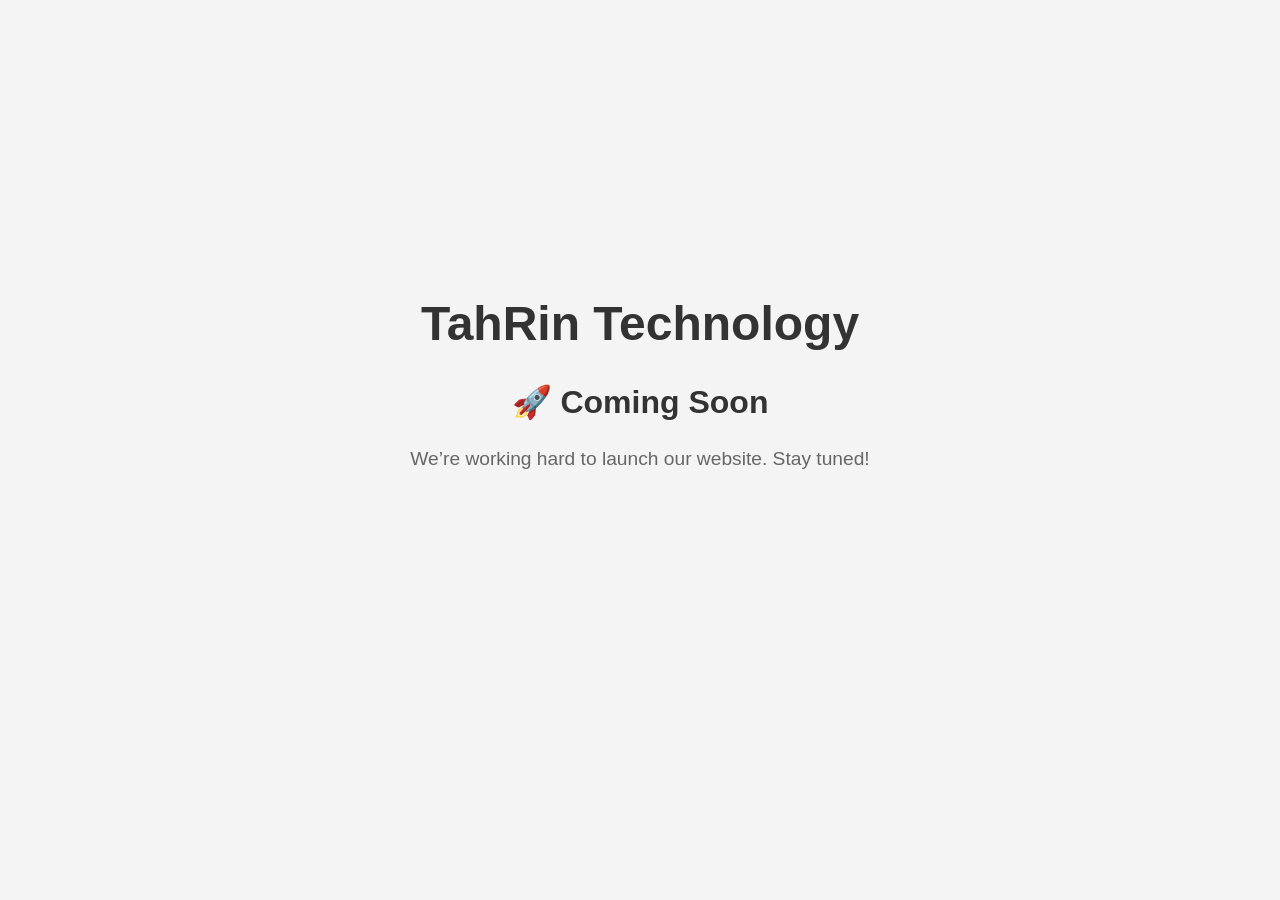
<file: Index.html>
<!DOCTYPE html>
<html lang="en">
<head>
  <meta charset="UTF-8">
  <title>Coming Soon</title>
  <style>
    body {
      background: #f4f4f4;
      font-family: Arial, sans-serif;
      text-align: center;
      padding-top: 20%;
    }
    h1 {
      font-size: 3em;
      color: #333;
    }
    h2 {
      font-size: 2em;
      color: #333;
    }
    p {
      font-size: 1.2em;
      color: #666;
    }
  </style>
</head>
<body>
  <h1> TahRin Technology </h1>
  <h2>🚀 Coming Soon</h2>
  <p>We’re working hard to launch our website. Stay tuned!</p>
</body>
</html>
</file>
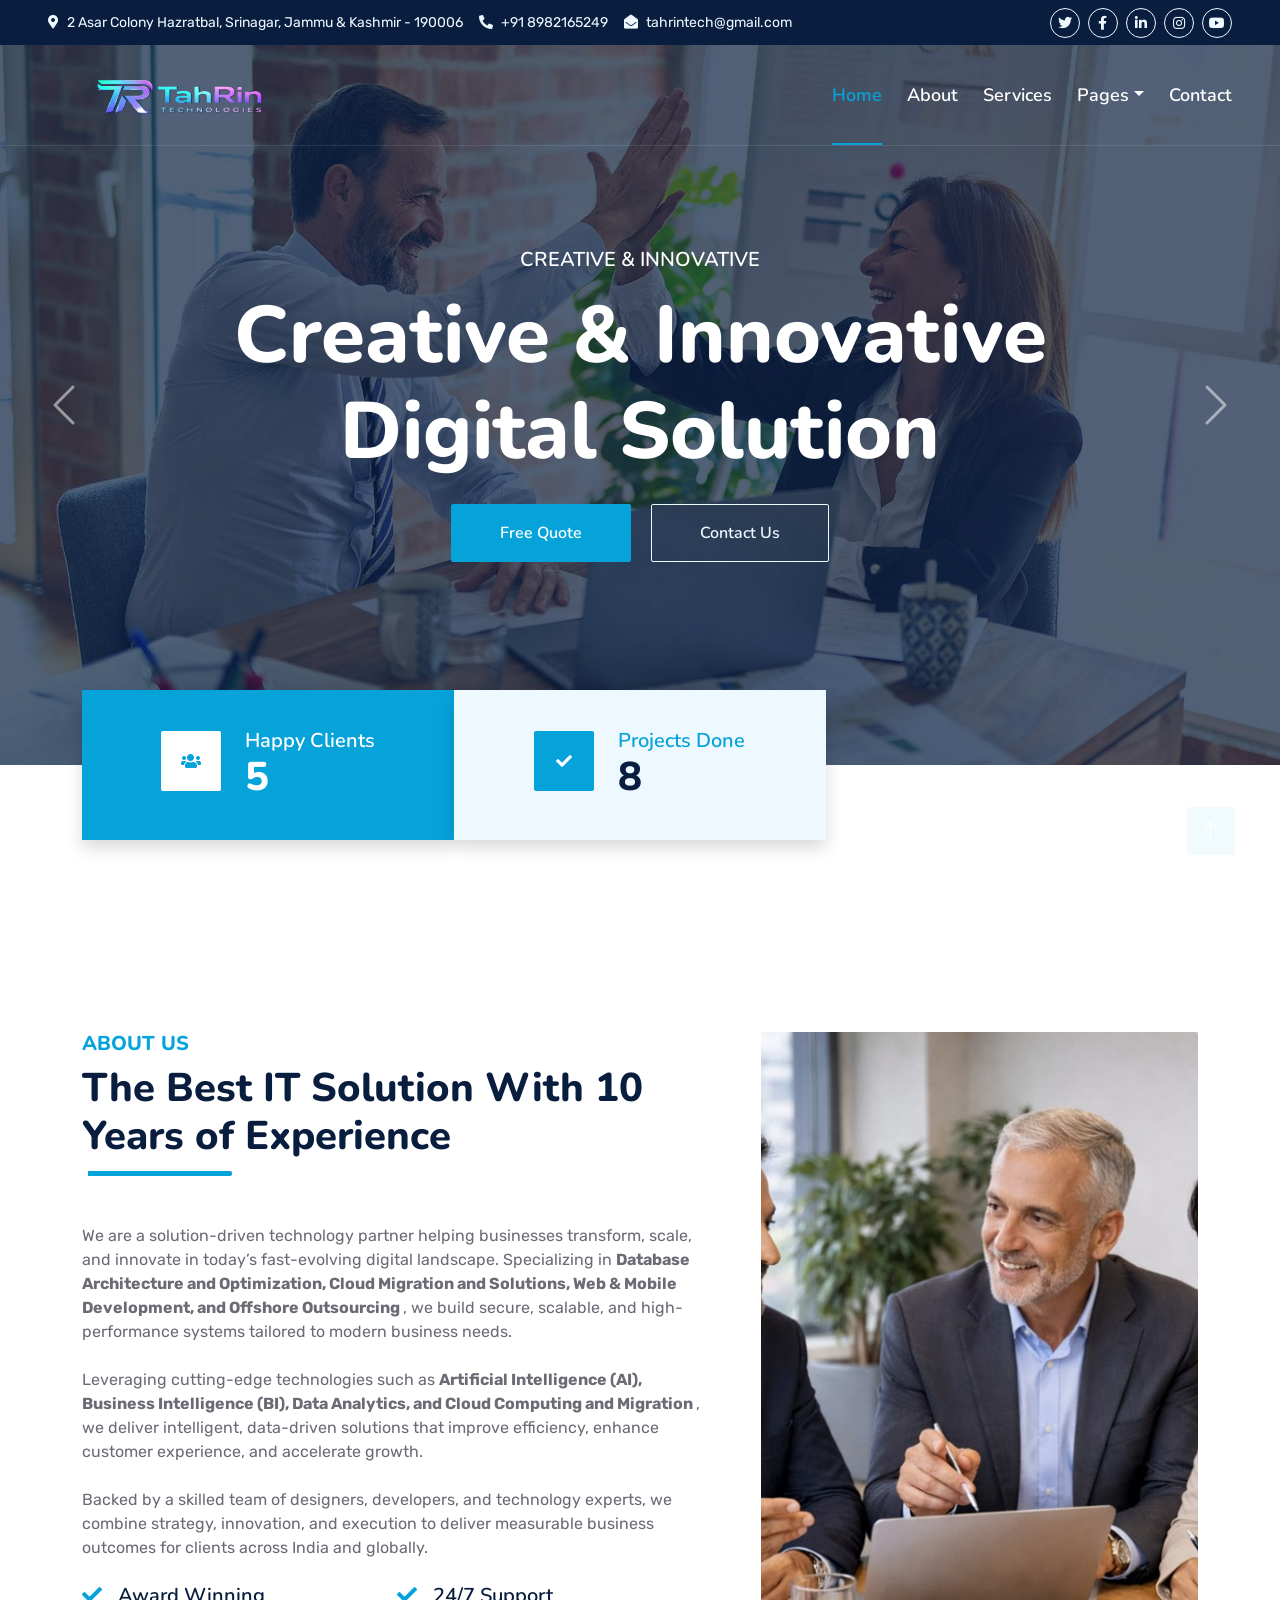
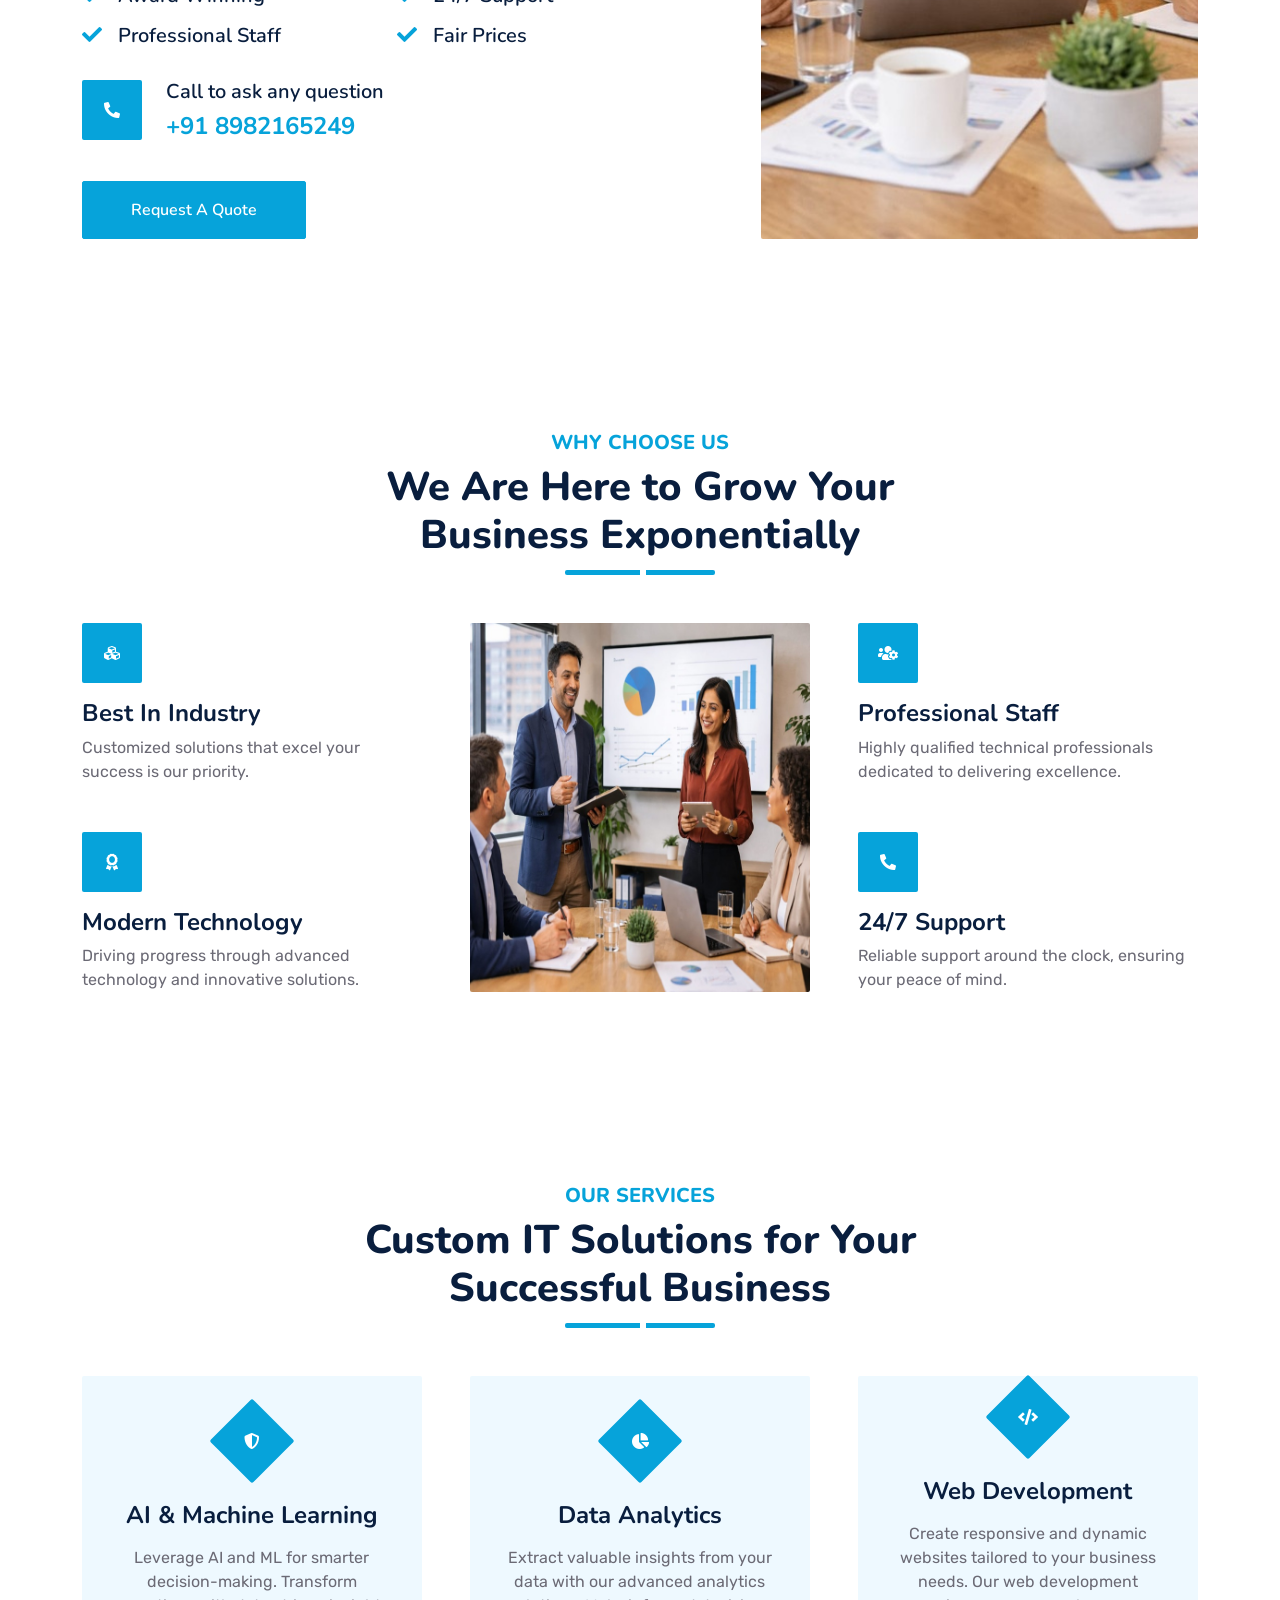
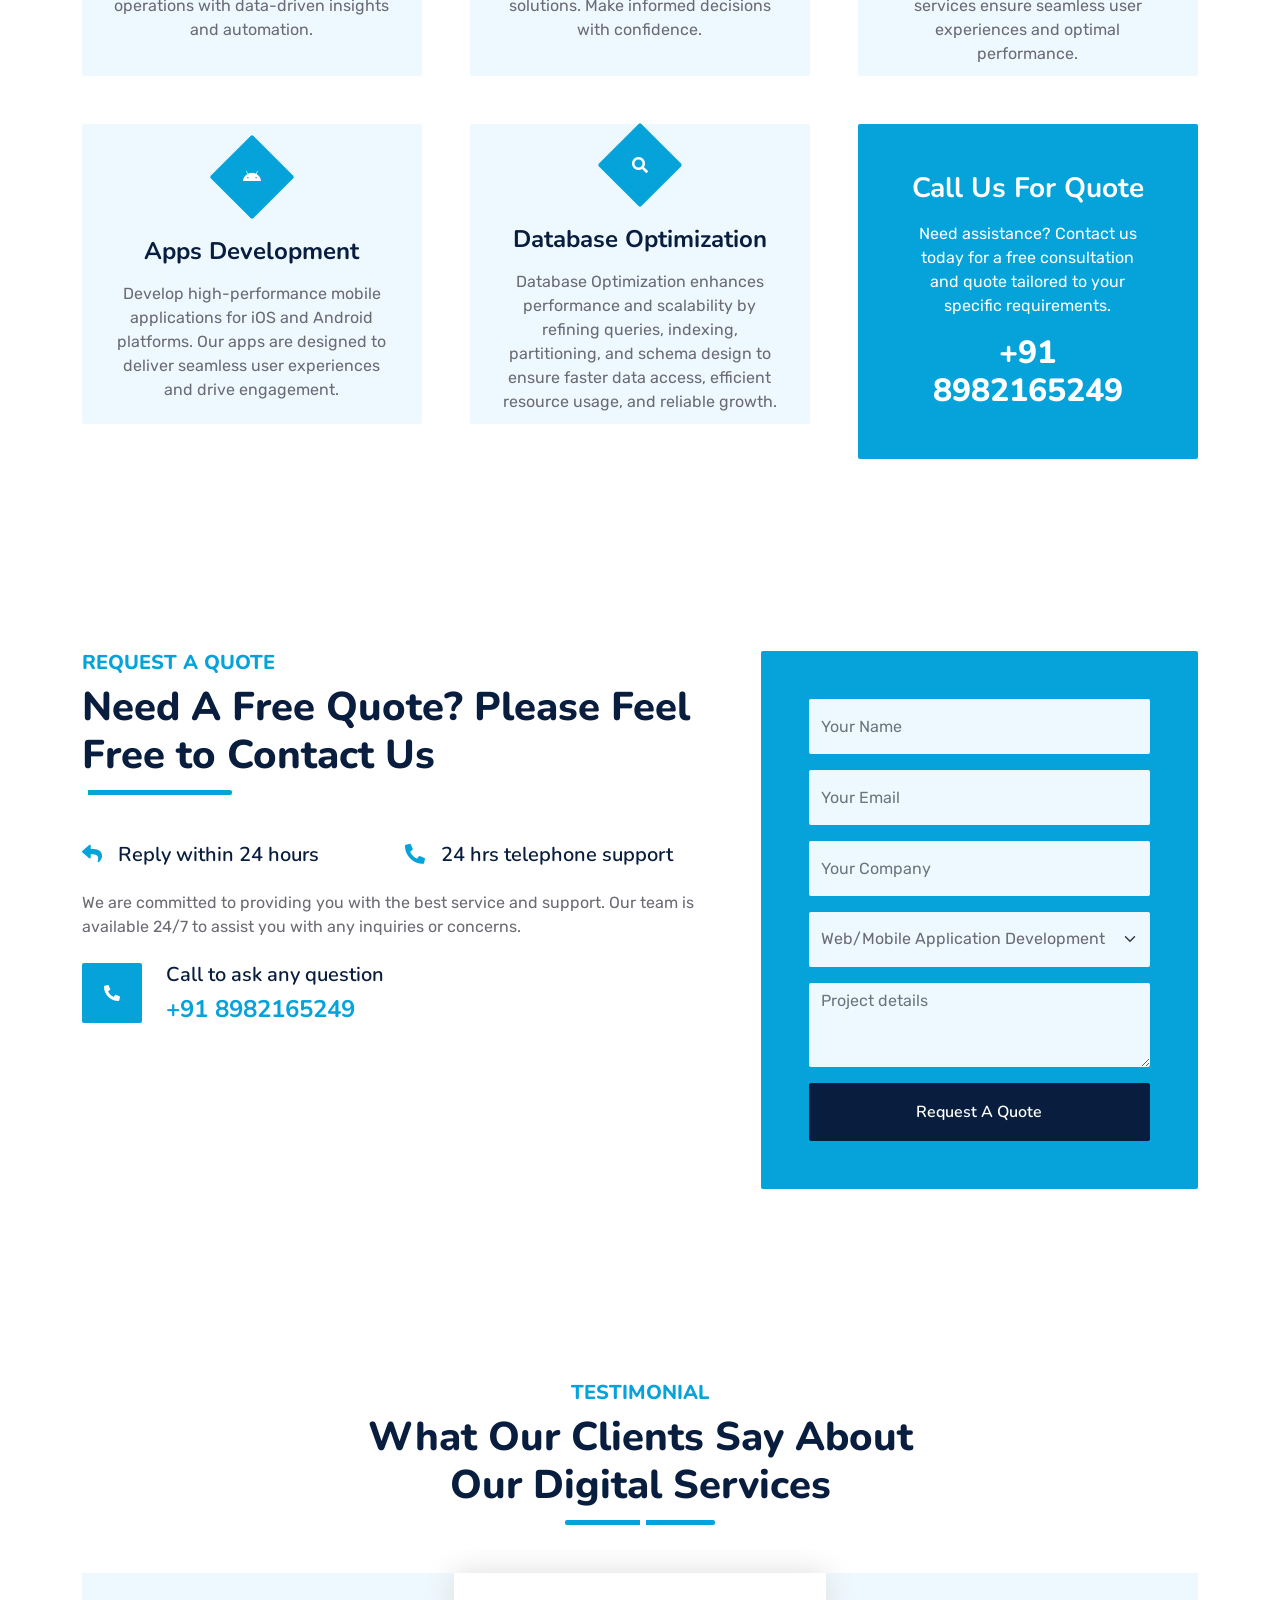
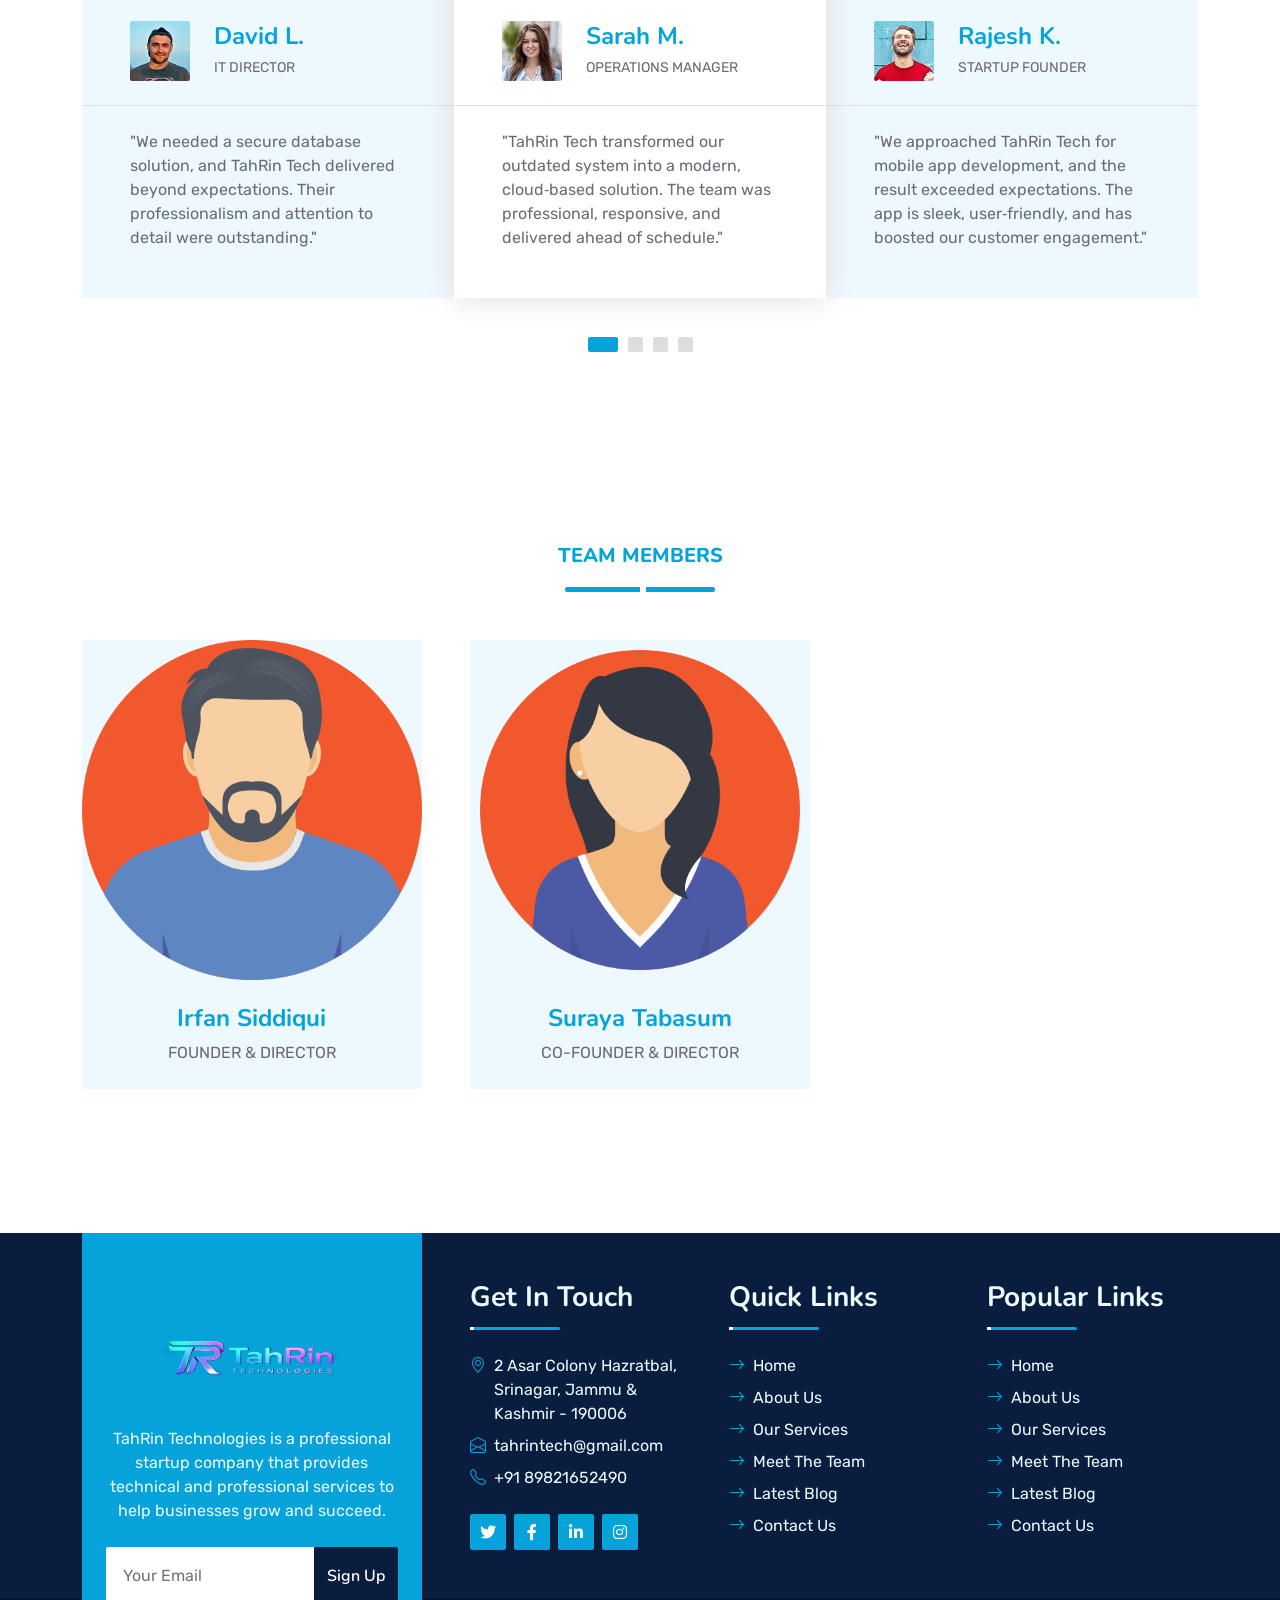
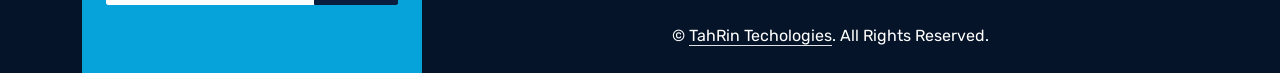
<file: index.html>
<!DOCTYPE html>
<html lang="en">

<head>
    <meta charset="utf-8">
    <title> TahRin Application Development for Mobile &amp; Business, Database Solutions and Cloud Services/Migration </title>
    <meta content="width=device-width, initial-scale=1.0" name="viewport">
    <meta content="TahRin Tech" name="keywords">
    <meta content="TahRin Tech" name="description">

    <!-- Favicon -->
    <link href="img/tahrin_ico.ico" rel="icon">

    <!-- Google Web Fonts -->
    <link rel="preconnect" href="https://fonts.googleapis.com">
    <link rel="preconnect" href="https://fonts.gstatic.com" crossorigin>
    <link href="https://fonts.googleapis.com/css2?family=Nunito:wght@400;600;700;800&family=Rubik:wght@400;500;600;700&display=swap" rel="stylesheet">

    <!-- Icon Font Stylesheet -->
    <link href="https://cdnjs.cloudflare.com/ajax/libs/font-awesome/5.10.0/css/all.min.css" rel="stylesheet">
    <link href="https://cdn.jsdelivr.net/npm/bootstrap-icons@1.4.1/font/bootstrap-icons.css" rel="stylesheet">

    <!-- Libraries Stylesheet -->
    <link href="lib/owlcarousel/assets/owl.carousel.min.css" rel="stylesheet">
    <link href="lib/animate/animate.min.css" rel="stylesheet">

    <!-- Customized Bootstrap Stylesheet -->
    <link href="css/bootstrap.min.css" rel="stylesheet">

    <!-- Template Stylesheet -->
    <link href="css/style.css" rel="stylesheet">
</head>

<body id="top">
    <!-- Spinner Start -->
    <div id="spinner" class="show bg-white position-fixed translate-middle w-100 vh-100 top-50 start-50 d-flex align-items-center justify-content-center">
        <div class="spinner"></div>
    </div>
    <!-- Spinner End -->
    <!-- Topbar Start -->
    <div class="container-fluid bg-dark px-5 d-none d-lg-block">
        <div class="row gx-0">
            <div class="col-lg-8 text-center text-lg-start mb-2 mb-lg-0">
                <div class="d-inline-flex align-items-center" style="height: 45px;">
                    <small class="me-3 text-light"><i class="fa fa-map-marker-alt me-2"></i>2 Asar Colony Hazratbal, Srinagar, Jammu & Kashmir - 190006</small>
                    <small class="me-3 text-light"><i class="fa fa-phone-alt me-2"></i>+91 8982165249</small>
                    <small class="text-light"><i class="fa fa-envelope-open me-2"></i>tahrintech@gmail.com</small>
                </div>
            </div>
            <div class="col-lg-4 text-center text-lg-end">
                <div class="d-inline-flex align-items-center" style="height: 45px;">
                    <a class="btn btn-sm btn-outline-light btn-sm-square rounded-circle me-2" href="https://x.com/" target="_blank" rel="noopener noreferrer" aria-label="Twitter" title="Twitter">
                        <i class="fab fa-twitter fw-normal"></i>
                    </a>
                    <a class="btn btn-sm btn-outline-light btn-sm-square rounded-circle me-2" href="https://www.facebook.com/" target="_blank" rel="noopener noreferrer" aria-label="Facebook" title="Facebook">
                        <i class="fab fa-facebook-f fw-normal"></i>
                    </a>
                    <a class="btn btn-sm btn-outline-light btn-sm-square rounded-circle me-2" href="https://www.linkedin.com/" target="_blank" rel="noopener noreferrer" aria-label="LinkedIn" title="LinkedIn">
                        <i class="fab fa-linkedin-in fw-normal"></i>
                    </a>
                    <a class="btn btn-sm btn-outline-light btn-sm-square rounded-circle me-2" href="https://www.instagram.com/" target="_blank" rel="noopener noreferrer" aria-label="Instagram" title="Instagram">
                        <i class="fab fa-instagram fw-normal"></i>
                    </a>
                    <a class="btn btn-sm btn-outline-light btn-sm-square rounded-circle" href="https://www.youtube.com/" target="_blank" rel="noopener noreferrer" aria-label="YouTube" title="YouTube">
                        <i class="fab fa-youtube fw-normal"></i>
                    </a>
                </div>
            </div>
        </div>
    </div>
    <!-- Topbar End -->
    <!-- Navbar & Carousel Start -->
    <div class="container-fluid position-relative p-0">
        <nav class="navbar navbar-expand-lg navbar-dark px-5 py-3 py-lg-0">
            <a href="index.html" class="navbar-brand p-0">
                <!--<h1 class="m-0"><i class="fa fa-user-tie me-2"></i>TahRin Tech</h1>-->
                <img src="img/tahrin_logo.png" alt="TahRin" width="250px" height="100px" />
            </a>
            <button class="navbar-toggler" type="button" data-bs-toggle="collapse" data-bs-target="#navbarCollapse">
                <span class="fa fa-bars"></span>
            </button>
            <div class="collapse navbar-collapse" id="navbarCollapse">
                <div class="navbar-nav ms-auto py-0">
                    <a href="index.html" class="nav-item nav-link active">Home</a>
                    <a href="about.html" class="nav-item nav-link">About</a>
                    <a href="service.html" class="nav-item nav-link">Services</a>
                    <div class="nav-item dropdown">
                        <a href="#" class="nav-link dropdown-toggle" data-bs-toggle="dropdown">Pages</a>
                        <div class="dropdown-menu m-0">
                            <a href="feature.html" class="dropdown-item">Our features</a>
                            <a href="team.html" class="dropdown-item">Team Members</a>
                            <a href="testimonial.html" class="dropdown-item">Testimonial</a>
                            <a href="quote.html" class="dropdown-item">Free Quote</a>
                        </div>
                    </div>
                    <a href="contact.html" class="nav-item nav-link">Contact</a>
                </div>

            </div>
        </nav>

        <div id="header-carousel" class="carousel slide carousel-fade" data-bs-ride="carousel">
            <div class="carousel-inner">
                <div class="carousel-item active">
                    <img class="w-100" src="img/carousel-1.jpg" alt="Image">
                    <div class="carousel-caption d-flex flex-column align-items-center justify-content-center">
                        <div class="p-3" style="max-width: 900px;">
                            <h5 class="text-white text-uppercase mb-3 animated slideInDown">Creative & Innovative</h5>
                            <h1 class="display-1 text-white mb-md-4 animated zoomIn">Creative & Innovative Digital Solution</h1>
                            <a href="quote.html" class="btn btn-primary py-md-3 px-md-5 me-3 animated slideInLeft">Free Quote</a>
                            <a href="contact.html" class="btn btn-outline-light py-md-3 px-md-5 animated slideInRight">Contact Us</a>
                        </div>
                    </div>
                </div>
                <div class="carousel-item">
                    <img class="w-100" src="img/carousel-2.jpg" alt="Image">
                    <div class="carousel-caption d-flex flex-column align-items-center justify-content-center">
                        <div class="p-3" style="max-width: 900px;">
                            <h5 class="text-white text-uppercase mb-3 animated slideInDown">Solutions On-Demand</h5>
                            <h1 class="display-1 text-white mb-md-4 animated zoomIn">Empowering Innovation, Driving Transformation</h1>
                            <a href="quote.html" class="btn btn-primary py-md-3 px-md-5 me-3 animated slideInLeft">Free Quote</a>
                            <a href="contact.html" class="btn btn-outline-light py-md-3 px-md-5 animated slideInRight">Contact Us</a>
                        </div>
                    </div>
                </div>
            </div>
            <button class="carousel-control-prev" type="button" data-bs-target="#header-carousel"
                    data-bs-slide="prev">
                <span class="carousel-control-prev-icon" aria-hidden="true"></span>
                <span class="visually-hidden">Previous</span>
            </button>
            <button class="carousel-control-next" type="button" data-bs-target="#header-carousel"
                    data-bs-slide="next">
                <span class="carousel-control-next-icon" aria-hidden="true"></span>
                <span class="visually-hidden">Next</span>
            </button>
        </div>
    </div>
    <!-- Navbar & Carousel End -->
    <!-- Full Screen Search Start -->
    <div class="modal fade" id="searchModal" tabindex="-1">
        <div class="modal-dialog modal-fullscreen">
            <div class="modal-content" style="background: rgba(9, 30, 62, .7);">
                <div class="modal-header border-0">
                    <button type="button" class="btn bg-white btn-close" data-bs-dismiss="modal" aria-label="Close"></button>
                </div>
                <div class="modal-body d-flex align-items-center justify-content-center">
                    <div class="input-group" style="max-width: 600px;">
                        <input type="text" class="form-control bg-transparent border-primary p-3" placeholder="Type search keyword">
                        <button class="btn btn-primary px-4"><i class="bi bi-search"></i></button>
                    </div>
                </div>
            </div>
        </div>
    </div>
    <!-- Full Screen Search End -->
    <!-- Facts Start -->
    <div class="container-fluid facts py-5 pt-lg-0">
        <div class="container py-5 pt-lg-0">
            <div class="row gx-0">
                <div class="col-lg-4 wow zoomIn" data-wow-delay="0.1s">
                    <div class="bg-primary shadow d-flex align-items-center justify-content-center p-4" style="height: 150px;">
                        <div class="bg-white d-flex align-items-center justify-content-center rounded mb-2" style="width: 60px; height: 60px;">
                            <i class="fa fa-users text-primary"></i>
                        </div>
                        <div class="ps-4">
                            <h5 class="text-white mb-0">Happy Clients</h5>
                            <h1 class="text-white mb-0" data-toggle="counter-up">5</h1>
                        </div>
                    </div>
                </div>
                <div class="col-lg-4 wow zoomIn" data-wow-delay="0.3s">
                    <div class="bg-light shadow d-flex align-items-center justify-content-center p-4" style="height: 150px;">
                        <div class="bg-primary d-flex align-items-center justify-content-center rounded mb-2" style="width: 60px; height: 60px;">
                            <i class="fa fa-check text-white"></i>
                        </div>
                        <div class="ps-4">
                            <h5 class="text-primary mb-0">Projects Done</h5>
                            <h1 class="mb-0" data-toggle="counter-up">8</h1>
                        </div>
                    </div>
                </div>
                <!--<div class="col-lg-4 wow zoomIn" data-wow-delay="0.6s">
                    <div class="bg-primary shadow d-flex align-items-center justify-content-center p-4" style="height: 150px;">
                        <div class="bg-white d-flex align-items-center justify-content-center rounded mb-2" style="width: 60px; height: 60px;">
                            <i class="fa fa-award text-primary"></i>
                        </div>
                        <div class="ps-4">
                            <h5 class="text-white mb-0">Win Awards</h5>
                            <h1 class="text-white mb-0" data-toggle="counter-up">12345</h1>
                        </div>
                    </div>
                </div>-->
            </div>
        </div>
    </div>
    <!-- Facts Start -->
    <!-- About Start -->
    <div class="container-fluid py-5 wow fadeInUp" data-wow-delay="0.1s">
        <div class="container py-5">
            <div class="row g-5">
                <div class="col-lg-7">
                    <div class="section-title position-relative pb-3 mb-5">
                        <h5 class="fw-bold text-primary text-uppercase">About Us</h5>
                        <h1 class="mb-0">The Best IT Solution With 10 Years of Experience</h1>
                    </div>

                    <p class="mb-4">
                        We are a solution-driven technology partner helping businesses transform, scale,
                        and innovate in today’s fast-evolving digital landscape. Specializing in
                        <strong>
                            Database Architecture and Optimization, Cloud Migration and Solutions, Web & Mobile Development,
                            and Offshore Outsourcing
                        </strong>, we build secure, scalable, and high-performance
                        systems tailored to modern business needs.
                    </p>
                    <p class="mb-4">
                        Leveraging cutting-edge technologies such as
                        <strong>
                            Artificial Intelligence (AI), Business Intelligence (BI),
                            Data Analytics, and Cloud Computing and Migration
                        </strong>, we deliver intelligent,
                        data-driven solutions that improve efficiency, enhance customer experience,
                        and accelerate growth.
                    </p>
                    <p class="mb-4">
                        Backed by a skilled team of designers, developers, and technology experts,
                        we combine strategy, innovation, and execution to deliver measurable
                        business outcomes for clients across India and globally.
                    </p>
                    <div class="row g-0 mb-3">
                        <div class="col-sm-6 wow zoomIn" data-wow-delay="0.2s">
                            <h5 class="mb-3"><i class="fa fa-check text-primary me-3"></i>Award Winning</h5>
                            <h5 class="mb-3"><i class="fa fa-check text-primary me-3"></i>Professional Staff</h5>
                        </div>
                        <div class="col-sm-6 wow zoomIn" data-wow-delay="0.4s">
                            <h5 class="mb-3"><i class="fa fa-check text-primary me-3"></i>24/7 Support</h5>
                            <h5 class="mb-3"><i class="fa fa-check text-primary me-3"></i>Fair Prices</h5>
                        </div>
                    </div>
                    <div class="d-flex align-items-center mb-4 wow fadeIn" data-wow-delay="0.6s">
                        <div class="bg-primary d-flex align-items-center justify-content-center rounded" style="width: 60px; height: 60px;">
                            <i class="fa fa-phone-alt text-white"></i>
                        </div>
                        <div class="ps-4">
                            <h5 class="mb-2">Call to ask any question</h5>
                            <h4 class="text-primary mb-0">+91 8982165249</h4>
                        </div>
                    </div>
                    <a href="quote.html" class="btn btn-primary py-3 px-5 mt-3 wow zoomIn" data-wow-delay="0.9s">Request A Quote</a>
                </div>
                <div class="col-lg-5" style="min-height: 500px;">
                    <div class="position-relative h-100">
                        <img class="position-absolute w-100 h-100 rounded wow zoomIn" data-wow-delay="0.9s" src="img/about.jpg" style="object-fit: cover;">
                    </div>
                </div>
            </div>
        </div>
    </div>
    <!-- About End -->
    <!-- Features Start -->
    <div class="container-fluid py-5 wow fadeInUp" data-wow-delay="0.1s">
        <div class="container py-5">
            <div class="section-title text-center position-relative pb-3 mb-5 mx-auto" style="max-width: 600px;">
                <h5 class="fw-bold text-primary text-uppercase">Why Choose Us</h5>
                <h1 class="mb-0">We Are Here to Grow Your Business Exponentially</h1>
            </div>
            <div class="row g-5">
                <div class="col-lg-4">
                    <div class="row g-5">
                        <div class="col-12 wow zoomIn" data-wow-delay="0.2s">
                            <div class="bg-primary rounded d-flex align-items-center justify-content-center mb-3" style="width: 60px; height: 60px;">
                                <i class="fa fa-cubes text-white"></i>
                            </div>
                            <h4>Best In Industry</h4>
                            <p class="mb-0">Customized solutions that excel your success is our priority.</p>
                        </div>
                        <div class="col-12 wow zoomIn" data-wow-delay="0.6s">
                            <div class="bg-primary rounded d-flex align-items-center justify-content-center mb-3" style="width: 60px; height: 60px;">
                                <i class="fa fa-award text-white"></i>
                            </div>
                            <h4>Modern Technology</h4>
                            <p class="mb-0">Driving progress through advanced technology and innovative solutions.</p>
                        </div>
                    </div>
                </div>
                <div class="col-lg-4  wow zoomIn" data-wow-delay="0.9s" style="min-height: 350px;">
                    <div class="position-relative h-100">
                        <img class="position-absolute w-100 h-100 rounded wow zoomIn" data-wow-delay="0.1s" src="img/feature.jpg" style="object-fit: cover;">
                    </div>
                </div>
                <div class="col-lg-4">
                    <div class="row g-5">
                        <div class="col-12 wow zoomIn" data-wow-delay="0.4s">
                            <div class="bg-primary rounded d-flex align-items-center justify-content-center mb-3" style="width: 60px; height: 60px;">
                                <i class="fa fa-users-cog text-white"></i>
                            </div>
                            <h4>Professional Staff</h4>
                            <p class="mb-0">Highly qualified technical professionals dedicated to delivering excellence.</p>
                        </div>
                        <div class="col-12 wow zoomIn" data-wow-delay="0.8s">
                            <div class="bg-primary rounded d-flex align-items-center justify-content-center mb-3" style="width: 60px; height: 60px;">
                                <i class="fa fa-phone-alt text-white"></i>
                            </div>
                            <h4>24/7 Support</h4>
                            <p class="mb-0">Reliable support around the clock, ensuring your peace of mind.</p>
                        </div>
                    </div>
                </div>
            </div>
        </div>
    </div>
    <!-- Features Start -->
    <!-- Service Start -->
    <div class="container-fluid py-5 wow fadeInUp" data-wow-delay="0.1s">
        <div class="container py-5">
            <div class="section-title text-center position-relative pb-3 mb-5 mx-auto" style="max-width: 600px;">
                <h5 class="fw-bold text-primary text-uppercase">Our Services</h5>
                <h1 class="mb-0">Custom IT Solutions for Your Successful Business</h1>
            </div>
            <div class="row g-5">
                <div class="col-lg-4 col-md-6 wow zoomIn" data-wow-delay="0.3s">
                    <div class="service-item bg-light rounded d-flex flex-column align-items-center justify-content-center text-center">
                        <div class="service-icon">
                            <i class="fa fa-shield-alt text-white"></i>
                        </div>
                        <h4 class="mb-3">AI & Machine Learning</h4>
                        <p class="m-0">Leverage AI and ML for smarter decision-making. Transform operations with data-driven insights and automation.</p>
                        <a class="btn btn-lg btn-primary rounded" href="">
                            <i class="bi bi-arrow-right"></i>
                        </a>
                    </div>
                </div>
                <div class="col-lg-4 col-md-6 wow zoomIn" data-wow-delay="0.6s">
                    <div class="service-item bg-light rounded d-flex flex-column align-items-center justify-content-center text-center">
                        <div class="service-icon">
                            <i class="fa fa-chart-pie text-white"></i>
                        </div>
                        <h4 class="mb-3">Data Analytics</h4>
                        <p class="m-0">Extract valuable insights from your data with our advanced analytics solutions. Make informed decisions with confidence.</p>
                        <a class="btn btn-lg btn-primary rounded" href="">
                            <i class="bi bi-arrow-right"></i>
                        </a>
                    </div>
                </div>
                <div class="col-lg-4 col-md-6 wow zoomIn" data-wow-delay="0.9s">
                    <div class="service-item bg-light rounded d-flex flex-column align-items-center justify-content-center text-center">
                        <div class="service-icon">
                            <i class="fa fa-code text-white"></i>
                        </div>
                        <h4 class="mb-3">Web Development</h4>
                        <p class="m-0">Create responsive and dynamic websites tailored to your business needs. Our web development services ensure seamless user experiences and optimal performance.</p>
                        <a class="btn btn-lg btn-primary rounded" href="">
                            <i class="bi bi-arrow-right"></i>
                        </a>
                    </div>
                </div>
                <div class="col-lg-4 col-md-6 wow zoomIn" data-wow-delay="0.3s">
                    <div class="service-item bg-light rounded d-flex flex-column align-items-center justify-content-center text-center">
                        <div class="service-icon">
                            <i class="fab fa-android text-white"></i>
                        </div>
                        <h4 class="mb-3">Apps Development</h4>
                        <p class="m-0">Develop high-performance mobile applications for iOS and Android platforms. Our apps are designed to deliver seamless user experiences and drive engagement.</p>
                        <a class="btn btn-lg btn-primary rounded" href="">
                            <i class="bi bi-arrow-right"></i>
                        </a>
                    </div>
                </div>
                <div class="col-lg-4 col-md-6 wow zoomIn" data-wow-delay="0.6s">
                    <div class="service-item bg-light rounded d-flex flex-column align-items-center justify-content-center text-center">
                        <div class="service-icon">
                            <i class="fa fa-search text-white"></i>
                        </div>
                        <h4 class="mb-3">Database Optimization</h4>
                        <p class="m-0">Database Optimization enhances performance and scalability by refining queries, indexing, partitioning, and schema design to ensure faster data access, efficient resource usage, and reliable growth.</p>
                        <a class="btn btn-lg btn-primary rounded" href="">
                            <i class="bi bi-arrow-right"></i>
                        </a>
                    </div>
                </div>
                <div class="col-lg-4 col-md-6 wow zoomIn" data-wow-delay="0.9s">
                    <div class="position-relative bg-primary rounded h-100 d-flex flex-column align-items-center justify-content-center text-center p-5">
                        <h3 class="text-white mb-3">Call Us For Quote</h3>
                        <p class="text-white mb-3">Need assistance? Contact us today for a free consultation and quote tailored to your specific requirements.</p>
                        <h2 class="text-white mb-0">+91 8982165249</h2>
                    </div>
                </div>
            </div>
        </div>
    </div>
    <!-- Service End -->

    <!-- Quote Start -->
    <div class="container-fluid py-5 wow fadeInUp" data-wow-delay="0.1s">
        <div class="container py-5">
            <div class="row g-5">
                <div class="col-lg-7">
                    <div class="section-title position-relative pb-3 mb-5">
                        <h5 class="fw-bold text-primary text-uppercase">Request A Quote</h5>
                        <h1 class="mb-0">Need A Free Quote? Please Feel Free to Contact Us</h1>
                    </div>
                    <div class="row gx-3">
                        <div class="col-sm-6 wow zoomIn" data-wow-delay="0.2s">
                            <h5 class="mb-4"><i class="fa fa-reply text-primary me-3"></i>Reply within 24 hours</h5>
                        </div>
                        <div class="col-sm-6 wow zoomIn" data-wow-delay="0.4s">
                            <h5 class="mb-4"><i class="fa fa-phone-alt text-primary me-3"></i>24 hrs telephone support</h5>
                        </div>
                    </div>
                    <p class="mb-4">We are committed to providing you with the best service and support. Our team is available 24/7 to assist you with any inquiries or concerns.</p>
                    <div class="d-flex align-items-center mt-2 wow zoomIn" data-wow-delay="0.6s">
                        <div class="bg-primary d-flex align-items-center justify-content-center rounded" style="width: 60px; height: 60px;">
                            <i class="fa fa-phone-alt text-white"></i>
                        </div>
                        <div class="ps-4">
                            <h5 class="mb-2">Call to ask any question</h5>
                            <h4 class="text-primary mb-0">+91 8982165249</h4>
                        </div>
                    </div>
                </div>
                <div class="col-lg-5">
                    <div class="bg-primary rounded h-100 d-flex align-items-center p-5 wow zoomIn" data-wow-delay="0.9s">
                        <form id="quoteform" action="https://formspree.io/f/maqlbyzd" method="post">
                            <div class="row g-3">
                                <div class="col-xl-12">
                                    <input type="text" class="form-control bg-light border-0" placeholder="Your Name" style="height: 55px;" id="name" name="name" required>
                                </div>
                                <div class="col-12">
                                    <input type="email" class="form-control bg-light border-0" placeholder="Your Email" style="height: 55px;" id="email" name="email" required>
                                </div>
                                <div class="col-12">
                                    <input type="text" class="form-control bg-light border-0" placeholder="Your Company" style="height: 55px;" id="company" name="company" required>
                                </div>
                                <div class="col-12">
                                    <select class="form-select bg-light border-0" style="height: 55px;" id="service" name="service">
                                        <option value="web/mobile">Web/Mobile Application Development</option>
                                        <option value="cloud">Cloud Services / Migration</option>
                                        <option value="database">Database Solutions</option>
                                        <option value="other">Other</option>
                                    </select>
                                </div>
                                <div class="col-12">
                                    <textarea class="form-control bg-light border-0" rows="3" placeholder="Project details" id="details" name="details"></textarea>
                                </div>
                                <div class="col-12">
                                    <button class="btn btn-dark w-100 py-3" type="submit">Request A Quote</button>
                                </div>
                            </div>
                        </form>
                    </div>
                </div>
            </div>
        </div>
    </div>
    <!-- Quote End -->

    
    <!-- Thank You Modal (added) -->
    <div class="modal fade" id="thankYouModal" tabindex="-1" aria-labelledby="thankYouModalLabel" aria-hidden="true">
        <div class="modal-dialog modal-dialog-centered">
            <div class="modal-content text-center">
                <div class="modal-header border-0">
                    <h5 class="modal-title w-100" id="thankYouModalLabel">Thank you!</h5>
                    <button type="button" class="btn-close" data-bs-dismiss="modal" aria-label="Close"></button>
                </div>
                <div class="modal-body">
                    <p class="mb-0">Your message has been received. We will contact you shortly.</p>
                </div>
                <div class="modal-footer border-0 justify-content-center">
                    <button type="button" class="btn btn-primary" data-bs-dismiss="modal">Close</button>
                </div>
            </div>
        </div>
    </div>

    
    <!-- Testimonial Start -->
    <div class="container-fluid py-5 wow fadeInUp" data-wow-delay="0.1s">
        <div class="container py-5">
            <div class="section-title text-center position-relative pb-3 mb-4 mx-auto" style="max-width: 600px;">
                <h5 class="fw-bold text-primary text-uppercase">Testimonial</h5>
                <h1 class="mb-0">What Our Clients Say About Our Digital Services</h1>
            </div>
            <div class="owl-carousel testimonial-carousel wow fadeInUp" data-wow-delay="0.6s">
                <div class="testimonial-item bg-light my-4">
                    <div class="d-flex align-items-center border-bottom pt-5 pb-4 px-5">
                        <img class="img-fluid rounded" src="img/testimonial-1.jpg" style="width: 60px; height: 60px;">
                        <div class="ps-4">
                            <h4 class="text-primary mb-1">Sarah M.</h4>
                            <small class="text-uppercase">Operations Manager</small>
                        </div>
                    </div>
                    <div class="pt-4 pb-5 px-5">
                        "TahRin Tech transformed our outdated system into a modern, cloud‑based solution. The team was professional, responsive, and delivered ahead of schedule."
                    </div>
                </div>
                <div class="testimonial-item bg-light my-4">
                    <div class="d-flex align-items-center border-bottom pt-5 pb-4 px-5">
                        <img class="img-fluid rounded" src="img/testimonial-2.jpg" style="width: 60px; height: 60px;">
                        <div class="ps-4">
                            <h4 class="text-primary mb-1">Rajesh K.</h4>
                            <small class="text-uppercase">Startup Founder</small>
                        </div>
                    </div>
                    <div class="pt-4 pb-5 px-5">
                        "We approached TahRin Tech for mobile app development, and the result exceeded expectations. The app is sleek, user‑friendly, and has boosted our customer engagement."
                    </div>
                </div>
                <div class="testimonial-item bg-light my-4">
                    <div class="d-flex align-items-center border-bottom pt-5 pb-4 px-5">
                        <img class="img-fluid rounded" src="img/testimonial-4.jpg" style="width: 60px; height: 60px;">
                        <div class="ps-4">
                            <h4 class="text-primary mb-1">Emily T.</h4>
                            <small class="text-uppercase">Business Owner</small>
                        </div>
                    </div>
                    <div class="pt-4 pb-5 px-5">
                        "From consultation to deployment, TahRin Tech provided clear communication and reliable support. Their expertise gave us confidence in scaling our business."
                    </div>
                </div>
                <div class="testimonial-item bg-light my-4">
                    <div class="d-flex align-items-center border-bottom pt-5 pb-4 px-5">
                        <img class="img-fluid rounded" src="img/testimonial-3.jpg" style="width: 60px; height: 60px;">
                        <div class="ps-4">
                            <h4 class="text-primary mb-1">David L.</h4>
                            <small class="text-uppercase">IT Director</small>
                        </div>
                    </div>
                    <div class="pt-4 pb-5 px-5">
                        "We needed a secure database solution, and TahRin Tech delivered beyond expectations. Their professionalism and attention to detail were outstanding."
                    </div>
                </div>
            </div>
        </div>
    </div>
    <!-- Testimonial End -->

    <!-- Team Start -->
    <div class="container-fluid py-5 wow fadeInUp" data-wow-delay="0.1s">
        <div class="container py-5">
            <div class="section-title text-center position-relative pb-3 mb-5 mx-auto" style="max-width: 600px;">
                <h5 class="fw-bold text-primary text-uppercase">Team Members</h5>
                <h1 class="mb-0"></h1>
            </div>
            <div class="row g-5">
                <div class="col-lg-4 wow slideInUp" data-wow-delay="0.3s">
                    <div class="team-item bg-light rounded overflow-hidden">
                        <div class="team-img position-relative overflow-hidden">
                            <img class="img-fluid w-100" src="img/team-1.jpg" alt="">
                            <div class="team-social">
                                <a class="btn btn-lg btn-primary btn-lg-square rounded" href=""><i class="fab fa-twitter fw-normal"></i></a>
                                <a class="btn btn-lg btn-primary btn-lg-square rounded" href=""><i class="fab fa-facebook-f fw-normal"></i></a>
                                <a class="btn btn-lg btn-primary btn-lg-square rounded" href=""><i class="fab fa-instagram fw-normal"></i></a>
                                <a class="btn btn-lg btn-primary btn-lg-square rounded" href=""><i class="fab fa-linkedin-in fw-normal"></i></a>
                            </div>
                        </div>
                        <div class="text-center py-4">
                            <h4 class="text-primary">Irfan Siddiqui</h4>
                            <p class="text-uppercase m-0">Founder & Director</p>
                        </div>
                    </div>
                </div>
                <div class="col-lg-4 wow slideInUp" data-wow-delay="0.6s">
                    <div class="team-item bg-light rounded overflow-hidden">
                        <div class="team-img position-relative overflow-hidden">
                            <img class="img-fluid w-100" src="img/team-2.jpg" alt="">
                            <div class="team-social">
                                <a class="btn btn-lg btn-primary btn-lg-square rounded" href=""><i class="fab fa-twitter fw-normal"></i></a>
                                <a class="btn btn-lg btn-primary btn-lg-square rounded" href=""><i class="fab fa-facebook-f fw-normal"></i></a>
                                <a class="btn btn-lg btn-primary btn-lg-square rounded" href=""><i class="fab fa-instagram fw-normal"></i></a>
                                <a class="btn btn-lg btn-primary btn-lg-square rounded" href=""><i class="fab fa-linkedin-in fw-normal"></i></a>
                            </div>
                        </div>
                        <div class="text-center py-4">
                            <h4 class="text-primary">Suraya Tabasum</h4>
                            <p class="text-uppercase m-0">Co-Founder &amp; Director</p>
                        </div>
                    </div>
                </div>

            </div>
        </div>
    </div>
    <!-- Team End -->

    <!-- Vendor Start -->
    <!--<div class="container-fluid py-5 wow fadeInUp" data-wow-delay="0.1s">
        <div class="container py-5 mb-5">
            <div class="bg-white">
                <div class="owl-carousel vendor-carousel">
                    <img src="img/vendor-1.jpg" alt="">
                    <img src="img/vendor-2.jpg" alt="">
                    <img src="img/vendor-3.jpg" alt="">
                    <img src="img/vendor-4.jpg" alt="">
                    <img src="img/vendor-5.jpg" alt="">
                    <img src="img/vendor-6.jpg" alt="">
                    <img src="img/vendor-7.jpg" alt="">
                    <img src="img/vendor-8.jpg" alt="">
                    <img src="img/vendor-9.jpg" alt="">
                </div>
            </div>
        </div>
    </div>-->
    <!-- Vendor End -->

    <!-- Footer Start -->
    <div class="container-fluid bg-dark text-light mt-5 wow fadeInUp" data-wow-delay="0.1s">
        <div class="container">
            <div class="row gx-5">
                <div class="col-lg-4 col-md-6 footer-about">
                    <div class="d-flex flex-column align-items-center justify-content-center text-center h-100 bg-primary p-4">
                        <a href="index.html" class="navbar-brand">
                            <!--<h1 class="m-0 text-white"><i class="fa fa-user-tie me-2"></i>TahRin Tech</h1>-->
                            <img src="img/tahrin_logo.png" alt="TahRin" width="250px" height="100px" />
                        </a>
                        <p class="mt-3 mb-4">TahRin Technologies is a professional startup company that provides technical and professional services to help businesses grow and succeed.</p>
                        <form action="">
                            <div class="input-group">
                                <input type="text" class="form-control border-white p-3" placeholder="Your Email">
                                <button class="btn btn-dark">Sign Up</button>
                            </div>
                        </form>
                    </div>
                </div>
                <div class="col-lg-8 col-md-6">
                    <div class="row gx-5">
                        <div class="col-lg-4 col-md-12 pt-5 mb-5">
                            <div class="section-title section-title-sm position-relative pb-3 mb-4">
                                <h3 class="text-light mb-0">Get In Touch</h3>
                            </div>
                            <div class="d-flex mb-2">
                                <i class="bi bi-geo-alt text-primary me-2"></i>
                                <p class="mb-0">2 Asar Colony Hazratbal, Srinagar, Jammu & Kashmir - 190006</p>
                            </div>
                            <div class="d-flex mb-2">
                                <i class="bi bi-envelope-open text-primary me-2"></i>
                                <p class="mb-0">tahrintech@gmail.com</p>
                            </div>
                            <div class="d-flex mb-2">
                                <i class="bi bi-telephone text-primary me-2"></i>
                                <p class="mb-0">+91 89821652490</p>
                            </div>
                            <div class="d-flex mt-4">
                                <a class="btn btn-primary btn-square me-2" href="https://x.com/"><i class="fab fa-twitter fw-normal"></i></a>
                                <a class="btn btn-primary btn-square me-2" href="https://www.facebook.com/"><i class="fab fa-facebook-f fw-normal"></i></a>
                                <a class="btn btn-primary btn-square me-2" href="https://www.linkedin.com/"><i class="fab fa-linkedin-in fw-normal"></i></a>
                                <a class="btn btn-primary btn-square" href="https://www.instagram.com/"><i class="fab fa-instagram fw-normal"></i></a>
                            </div>
                        </div>
                        <div class="col-lg-4 col-md-12 pt-0 pt-lg-5 mb-5">
                            <div class="section-title section-title-sm position-relative pb-3 mb-4">
                                <h3 class="text-light mb-0">Quick Links</h3>
                            </div>
                            <div class="link-animated d-flex flex-column justify-content-start">
                                <a class="text-light mb-2" href="#"><i class="bi bi-arrow-right text-primary me-2"></i>Home</a>
                                <a class="text-light mb-2" href="#"><i class="bi bi-arrow-right text-primary me-2"></i>About Us</a>
                                <a class="text-light mb-2" href="#"><i class="bi bi-arrow-right text-primary me-2"></i>Our Services</a>
                                <a class="text-light mb-2" href="#"><i class="bi bi-arrow-right text-primary me-2"></i>Meet The Team</a>
                                <a class="text-light mb-2" href="#"><i class="bi bi-arrow-right text-primary me-2"></i>Latest Blog</a>
                                <a class="text-light" href="#"><i class="bi bi-arrow-right text-primary me-2"></i>Contact Us</a>
                            </div>
                        </div>
                        <div class="col-lg-4 col-md-12 pt-0 pt-lg-5 mb-5">
                            <div class="section-title section-title-sm position-relative pb-3 mb-4">
                                <h3 class="text-light mb-0">Popular Links</h3>
                            </div>
                            <div class="link-animated d-flex flex-column justify-content-start">
                                <a class="text-light mb-2" href="#"><i class="bi bi-arrow-right text-primary me-2"></i>Home</a>
                                <a class="text-light mb-2" href="#"><i class="bi bi-arrow-right text-primary me-2"></i>About Us</a>
                                <a class="text-light mb-2" href="#"><i class="bi bi-arrow-right text-primary me-2"></i>Our Services</a>
                                <a class="text-light mb-2" href="#"><i class="bi bi-arrow-right text-primary me-2"></i>Meet The Team</a>
                                <a class="text-light mb-2" href="#"><i class="bi bi-arrow-right text-primary me-2"></i>Latest Blog</a>
                                <a class="text-light" href="#"><i class="bi bi-arrow-right text-primary me-2"></i>Contact Us</a>
                            </div>
                        </div>
                    </div>
                </div>
            </div>
        </div>
    </div>
    <div class="container-fluid text-white" style="background: #061429;">
        <div class="container text-center">
            <div class="row justify-content-end">
                <div class="col-lg-8 col-md-6">
                    <div class="d-flex align-items-center justify-content-center" style="height: 75px;">
                        <p class="mb-0">
                            &copy; <a class="text-white border-bottom" href="#">TahRin Techologies</a>. All Rights Reserved.
                        </p>
                    </div>
                </div>
            </div>
        </div>
    </div>
    <!-- Footer End -->

    <!-- Back to Top -->
    <a href="#top" class="btn btn-lg btn-primary btn-lg-square rounded back-to-top"><i class="bi bi-arrow-up"></i></a>


    <!-- JavaScript Libraries -->
    <script src="https://code.jquery.com/jquery-3.4.1.min.js"></script>
    <script src="https://cdn.jsdelivr.net/npm/bootstrap@5.0.0/dist/js/bootstrap.bundle.min.js"></script>
    <script src="lib/wow/wow.min.js"></script>
    <script src="lib/easing/easing.min.js"></script>
    <script src="lib/waypoints/waypoints.min.js"></script>
    <script src="lib/counterup/counterup.min.js"></script>
    <script src="lib/owlcarousel/owl.carousel.min.js"></script>

    <!-- Template Javascript -->
    <script src="js/main.js"></script>

    
    <!-- Inline script to show thank-you modal on submit (added) -->
    <script>
        document.addEventListener('DOMContentLoaded', function () {
            var form = document.getElementById('quoteform');
            if (!form) return;

            var submitBtn = form.querySelector('button[type="submit"]');
            var thankModalEl = document.getElementById('thankYouModal');
            var thankModal = new bootstrap.Modal(thankModalEl);

            form.addEventListener('submit', function (e) {
                e.preventDefault();
                if (submitBtn) {
                    submitBtn.disabled = true;
                    submitBtn.innerHTML = '<span class="spinner-border spinner-border-sm" role="status" aria-hidden="true"></span> Sending...';
                }

                var action = form.action;
                var method = (form.method || 'POST').toUpperCase();
                var formData = new FormData(form);

                //fetch(formAction, options)
                //    .then(response => {
                //        if (!response.ok) throw new Error("Network response was not OK");
                //        return response.json();
                //    })
                //    .then(data => showThankYouModal())
                //    .catch(error => alert("Submission failed. Please try again later."));

                // Send form with fetch; whether it succeeds or fails we show the modal.
                // fetch(action, {
                //     method: method,
                //     body: formData,
                //     mode: 'cors'
                // }).catch(function (err) {
                //     // network errors will land here; proceed to show modal anyway
                //     console.warn('Form submission failed (will still show thank-you modal):', err);
                // }).finally(function () {

                // Collect form data
                var name = document.getElementById('name').value;
                var email = document.getElementById('email').value;
                
                var message = document.getElementById('details').value;

                var data = "Name: " + name + "\nEmail: " + email + "\nSubject: " + name + "\nMessage: " + message + "\n---\n";

                // Create blob and download
                var blob = new Blob([data], { type: 'text/plain' });
                var url = URL.createObjectURL(blob);
                var a = document.createElement('a');
                a.href = url;
                a.download = 'contact_data.txt';
                document.body.appendChild(a);
                a.click();
                document.body.removeChild(a);
                URL.revokeObjectURL(url);

                // Show modal
                if (submitBtn) {
                    submitBtn.disabled = false;
                    submitBtn.textContent = 'Send Message';
                }
                form.reset();
                thankModal.show();
            });
        });
    </script>


</body>

</html>
</file>
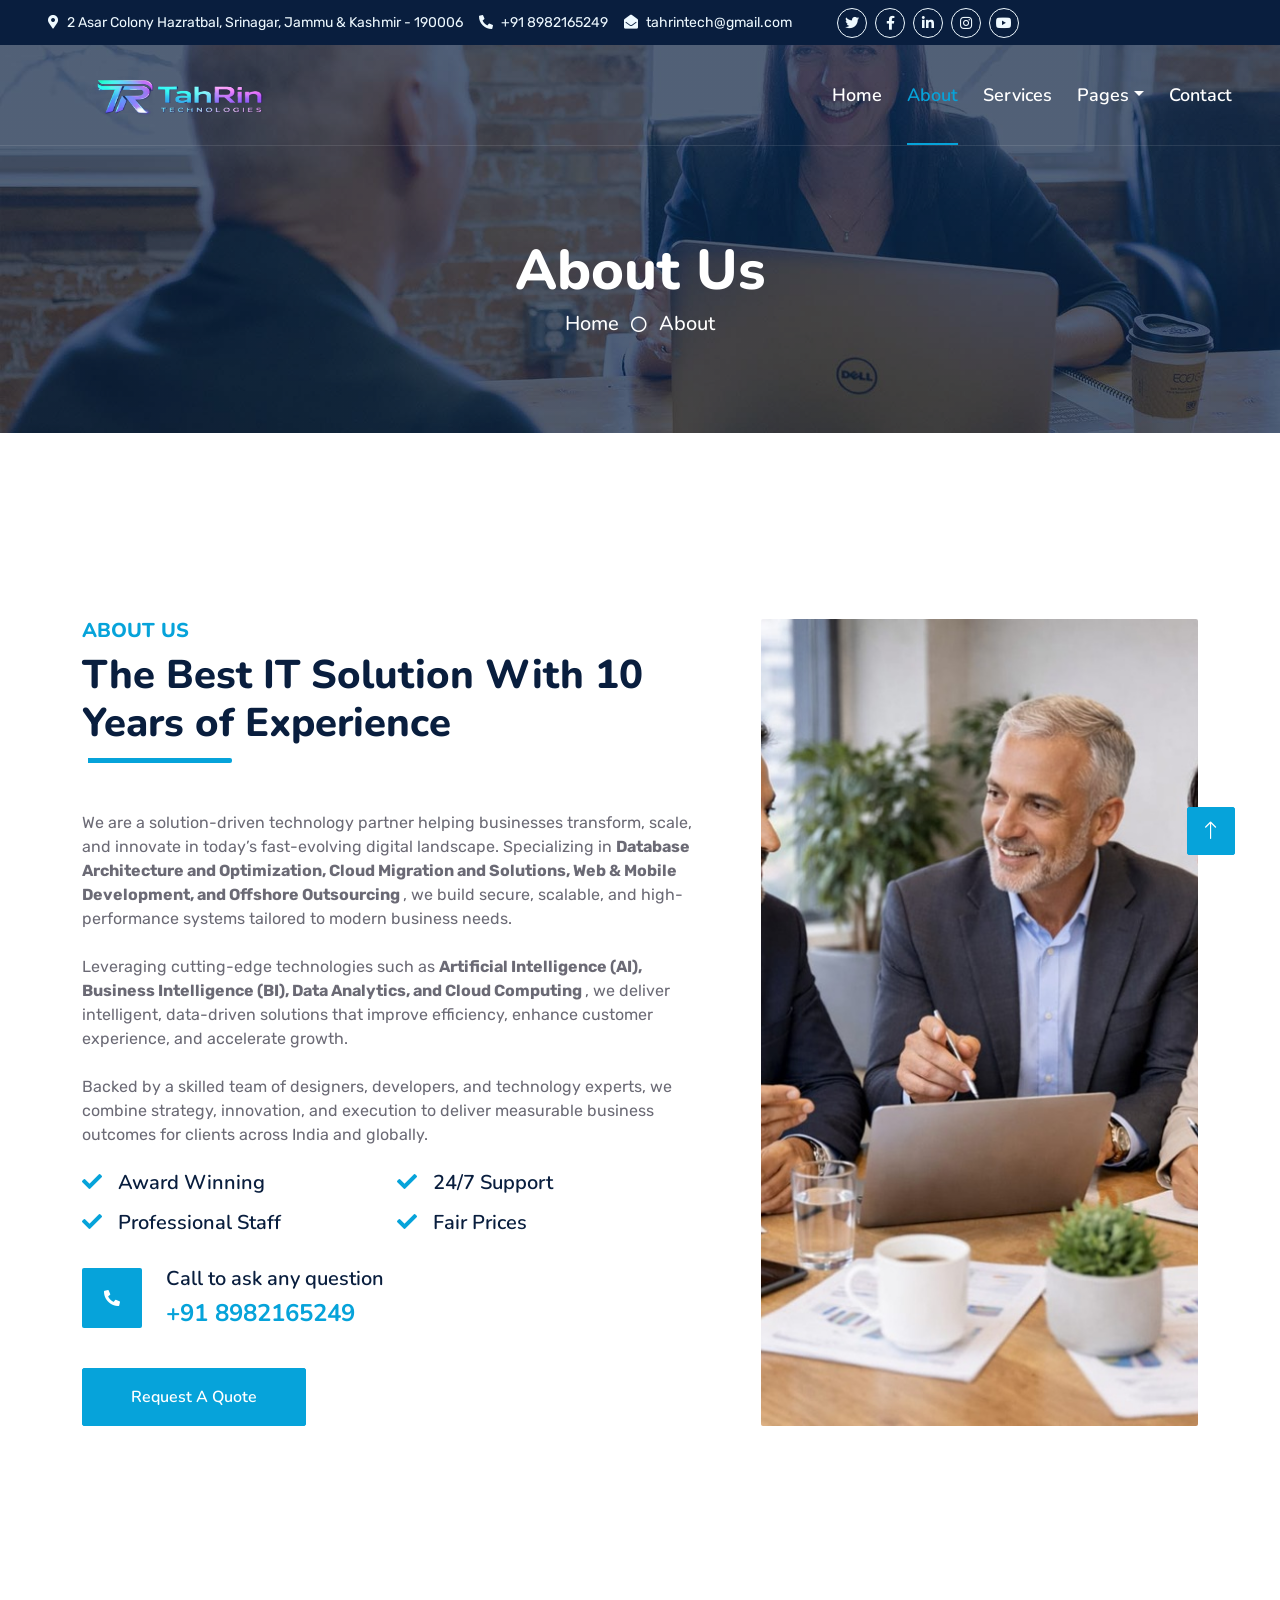
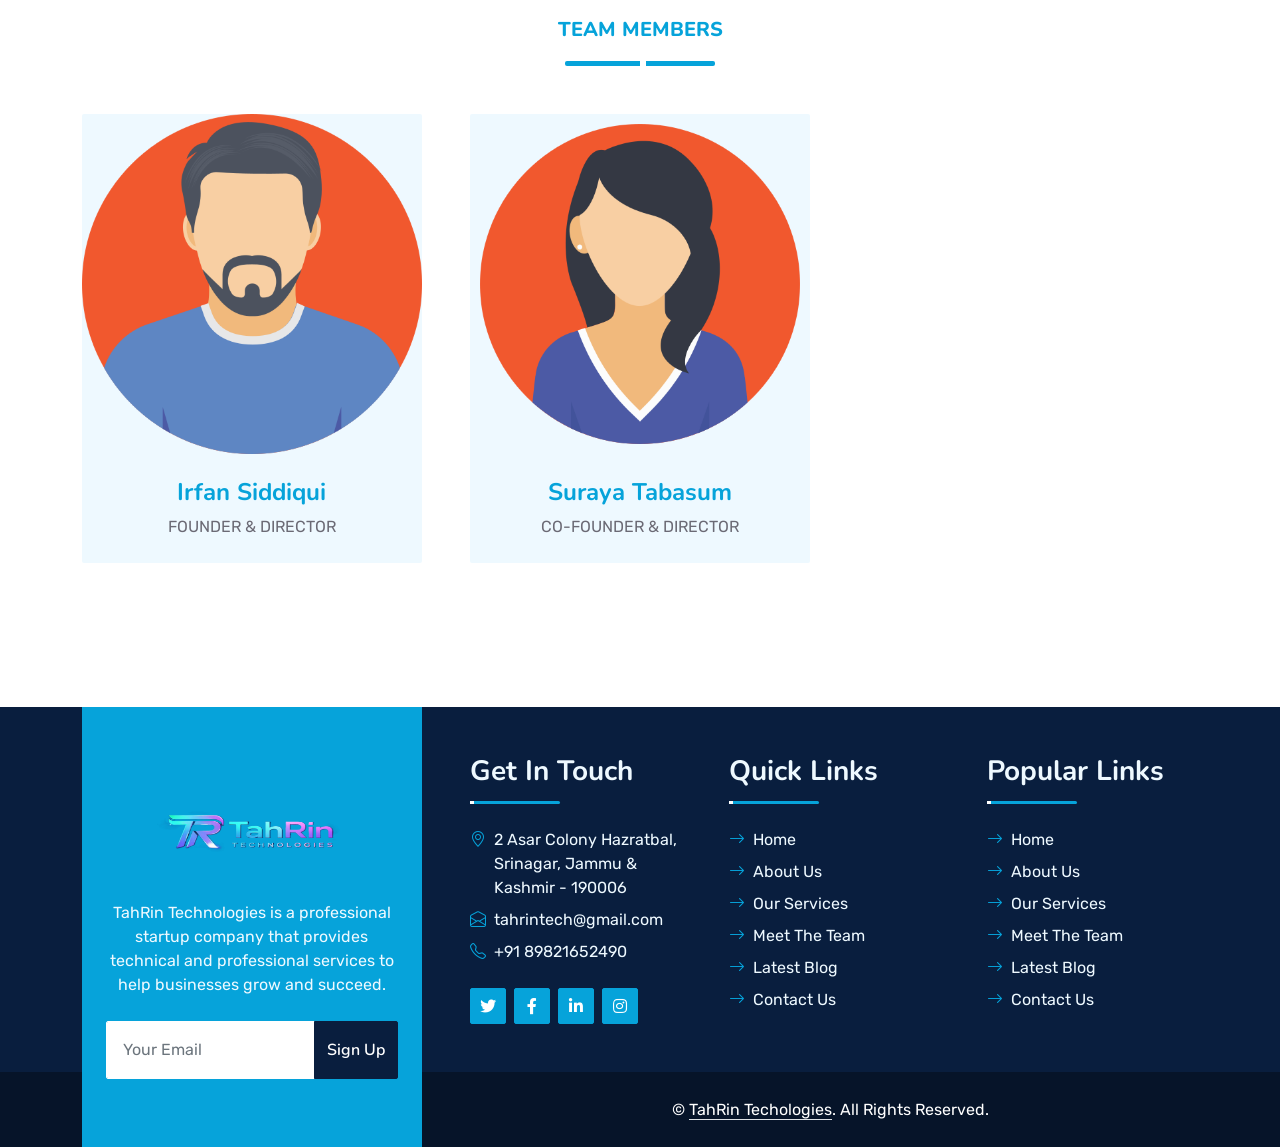
<file: about.html>
<!DOCTYPE html>
<html lang="en">

<head>
    <meta charset="utf-8">
    <title>TahRin helps those who build the future and grow business exponentially</title>
    <meta content="width=device-width, initial-scale=1.0" name="viewport">
    <meta content="TahRin Tech" name="keywords">
    <meta content="TahRin Tech" name="description">

    <!-- Favicon -->
    <link href="img/tahrin_ico.ico" rel="icon">

    <!-- Google Web Fonts -->
    <link rel="preconnect" href="https://fonts.googleapis.com">
    <link rel="preconnect" href="https://fonts.gstatic.com" crossorigin>
    <link href="https://fonts.googleapis.com/css2?family=Nunito:wght@400;600;700;800&family=Rubik:wght@400;500;600;700&display=swap" rel="stylesheet">

    <!-- Icon Font Stylesheet -->
    <link href="https://cdnjs.cloudflare.com/ajax/libs/font-awesome/5.10.0/css/all.min.css" rel="stylesheet">
    <link href="https://cdn.jsdelivr.net/npm/bootstrap-icons@1.4.1/font/bootstrap-icons.css" rel="stylesheet">

    <!-- Libraries Stylesheet -->
    <link href="lib/owlcarousel/assets/owl.carousel.min.css" rel="stylesheet">
    <link href="lib/animate/animate.min.css" rel="stylesheet">

    <!-- Customized Bootstrap Stylesheet -->
    <link href="css/bootstrap.min.css" rel="stylesheet">

    <!-- Template Stylesheet -->
    <link href="css/style.css" rel="stylesheet">
</head>

<body>
    <!-- Spinner Start -->
    <div id="spinner" class="show bg-white position-fixed translate-middle w-100 vh-100 top-50 start-50 d-flex align-items-center justify-content-center">
        <div class="spinner"></div>
    </div>
    <!-- Spinner End -->

    <!-- Topbar Start -->
    <div class="container-fluid bg-dark px-5 d-none d-lg-block">
        <div class="row gx-0">
            <div class="col-lg-8 text-center text-lg-start mb-2 mb-lg-0">
                <div class="d-inline-flex align-items-center" style="height: 45px;">
                    <small class="me-3 text-light"><i class="fa fa-map-marker-alt me-2"></i>2 Asar Colony Hazratbal, Srinagar, Jammu & Kashmir - 190006</small>
                    <small class="me-3 text-light"><i class="fa fa-phone-alt me-2"></i>+91 8982165249</small>
                    <small class="text-light"><i class="fa fa-envelope-open me-2"></i>tahrintech@gmail.com</small>
                </div>
            </div>
            <div class="col-lg-4 text-center text-lg-end">
                <div class="col-lg-4 text-center text-lg-end">
                    <div class="d-inline-flex align-items-center" style="height: 45px;">
                        <a class="btn btn-sm btn-outline-light btn-sm-square rounded-circle me-2" href="https://x.com/" target="_blank" rel="noopener noreferrer" aria-label="Twitter" title="Twitter">
                            <i class="fab fa-twitter fw-normal"></i>
                        </a>
                        <a class="btn btn-sm btn-outline-light btn-sm-square rounded-circle me-2" href="https://www.facebook.com/" target="_blank" rel="noopener noreferrer" aria-label="Facebook" title="Facebook">
                            <i class="fab fa-facebook-f fw-normal"></i>
                        </a>
                        <a class="btn btn-sm btn-outline-light btn-sm-square rounded-circle me-2" href="https://www.linkedin.com/" target="_blank" rel="noopener noreferrer" aria-label="LinkedIn" title="LinkedIn">
                            <i class="fab fa-linkedin-in fw-normal"></i>
                        </a>
                        <a class="btn btn-sm btn-outline-light btn-sm-square rounded-circle me-2" href="https://www.instagram.com/" target="_blank" rel="noopener noreferrer" aria-label="Instagram" title="Instagram">
                            <i class="fab fa-instagram fw-normal"></i>
                        </a>
                        <a class="btn btn-sm btn-outline-light btn-sm-square rounded-circle" href="https://www.youtube.com/" target="_blank" rel="noopener noreferrer" aria-label="YouTube" title="YouTube">
                            <i class="fab fa-youtube fw-normal"></i>
                        </a>
                    </div>
                </div>
            </div>
        </div>
    </div>
    <!-- Topbar End -->
    <!-- Navbar Start -->
    <div class="container-fluid position-relative p-0">
        <nav class="navbar navbar-expand-lg navbar-dark px-5 py-3 py-lg-0">
            <a href="index.html" class="navbar-brand p-0">
                <!--<h1 class="m-0"><i class="fa fa-user-tie me-2"></i>TahRin Tech</h1>-->
                <img src="img/tahrin_logo.png" alt="TahRin Tech" width="250px" height="100px" />
            </a>
            <button class="navbar-toggler" type="button" data-bs-toggle="collapse" data-bs-target="#navbarCollapse">
                <span class="fa fa-bars"></span>
            </button>
            <div class="collapse navbar-collapse" id="navbarCollapse">
                <div class="navbar-nav ms-auto py-0">
                    <a href="index.html" class="nav-item nav-link">Home</a>
                    <a href="about.html" class="nav-item nav-link active">About</a>
                    <a href="service.html" class="nav-item nav-link">Services</a>
                    <div class="nav-item dropdown">
                        <a href="#" class="nav-link dropdown-toggle" data-bs-toggle="dropdown">Pages</a>
                        <div class="dropdown-menu m-0">
                            <a href="feature.html" class="dropdown-item">Our features</a>
                            <a href="team.html" class="dropdown-item">Team Members</a>
                            <a href="testimonial.html" class="dropdown-item">Testimonial</a>
                            <a href="quote.html" class="dropdown-item">Free Quote</a>
                        </div>
                    </div>
                    <a href="contact.html" class="nav-item nav-link">Contact</a>
                </div>
                <!--
                -->
            </div>
        </nav>

        <div class="container-fluid bg-primary py-5 bg-header" style="margin-bottom: 90px;">
            <div class="row py-5">
                <div class="col-12 pt-lg-5 mt-lg-5 text-center">
                    <h1 class="display-4 text-white animated zoomIn">About Us</h1>
                    <a href="" class="h5 text-white">Home</a>
                    <i class="far fa-circle text-white px-2"></i>
                    <a href="" class="h5 text-white">About</a>
                </div>
            </div>
        </div>
    </div>
    <!-- Navbar End -->
    <!-- Full Screen Search Start -->
    <div class="modal fade" id="searchModal" tabindex="-1">
        <div class="modal-dialog modal-fullscreen">
            <div class="modal-content" style="background: rgba(9, 30, 62, .7);">
                <div class="modal-header border-0">
                    <button type="button" class="btn bg-white btn-close" data-bs-dismiss="modal" aria-label="Close"></button>
                </div>
                <div class="modal-body d-flex align-items-center justify-content-center">
                    <div class="input-group" style="max-width: 600px;">
                        <input type="text" class="form-control bg-transparent border-primary p-3" placeholder="Type search keyword">
                        <button class="btn btn-primary px-4"><i class="bi bi-search"></i></button>
                    </div>
                </div>
            </div>
        </div>
    </div>
    <!-- Full Screen Search End -->
    <!-- About Start -->
    <div class="container-fluid py-5 wow fadeInUp" data-wow-delay="0.1s">
        <div class="container py-5">
            <div class="row g-5">
                <div class="col-lg-7">
                    <div class="section-title position-relative pb-3 mb-5">
                        <h5 class="fw-bold text-primary text-uppercase">About Us</h5>
                        <h1 class="mb-0">The Best IT Solution With 10 Years of Experience</h1>
                    </div>
                        
                    <p class="mb-4">
                        We are a solution-driven technology partner helping businesses transform, scale,
                        and innovate in today’s fast-evolving digital landscape. Specializing in
                        <strong>
                            Database Architecture and Optimization, Cloud Migration and Solutions, Web & Mobile Development,
                            and Offshore Outsourcing
                        </strong>, we build secure, scalable, and high-performance
                        systems tailored to modern business needs.
                    </p>
                    <p class="mb-4">
                        Leveraging cutting-edge technologies such as
                        <strong>
                            Artificial Intelligence (AI), Business Intelligence (BI),
                            Data Analytics, and Cloud Computing
                        </strong>, we deliver intelligent,
                        data-driven solutions that improve efficiency, enhance customer experience,
                        and accelerate growth.
                    </p>
                    <p class="mb-4">
                        Backed by a skilled team of designers, developers, and technology experts,
                        we combine strategy, innovation, and execution to deliver measurable
                        business outcomes for clients across India and globally.
                    </p>


                    <div class="row g-0 mb-3">
                        <div class="col-sm-6 wow zoomIn" data-wow-delay="0.2s">
                            <h5 class="mb-3"><i class="fa fa-check text-primary me-3"></i>Award Winning</h5>
                            <h5 class="mb-3"><i class="fa fa-check text-primary me-3"></i>Professional Staff</h5>
                        </div>
                        <div class="col-sm-6 wow zoomIn" data-wow-delay="0.4s">
                            <h5 class="mb-3"><i class="fa fa-check text-primary me-3"></i>24/7 Support</h5>
                            <h5 class="mb-3"><i class="fa fa-check text-primary me-3"></i>Fair Prices</h5>
                        </div>
                    </div>
                    <div class="d-flex align-items-center mb-4 wow fadeIn" data-wow-delay="0.6s">
                        <div class="bg-primary d-flex align-items-center justify-content-center rounded" style="width: 60px; height: 60px;">
                            <i class="fa fa-phone-alt text-white"></i>
                        </div>
                        <div class="ps-4">
                            <h5 class="mb-2">Call to ask any question</h5>
                            <h4 class="text-primary mb-0">+91 8982165249</h4>
                        </div>
                    </div>
                    <a href="quote.html" class="btn btn-primary py-3 px-5 mt-3 wow zoomIn" data-wow-delay="0.9s">Request A Quote</a>
                </div>
                <div class="col-lg-5" style="min-height: 500px;">
                    <div class="position-relative h-100">
                        <img class="position-absolute w-100 h-100 rounded wow zoomIn" data-wow-delay="0.9s" src="img/about.jpg" style="object-fit: cover;">
                    </div>
                </div>
            </div>
        </div>
    </div>
    <!-- About End -->
    <!-- Team Start -->
    <div class="container-fluid py-5 wow fadeInUp" data-wow-delay="0.1s">
        <div class="container py-5">
            <div class="section-title text-center position-relative pb-3 mb-5 mx-auto" style="max-width: 600px;">
                <h5 class="fw-bold text-primary text-uppercase">Team Members</h5>
                <h1 class="mb-0"></h1>
            </div>
            <div class="row g-5">
                <div class="col-lg-4 wow slideInUp" data-wow-delay="0.3s">
                    <div class="team-item bg-light rounded overflow-hidden">
                        <div class="team-img position-relative overflow-hidden">
                            <img class="img-fluid w-100" src="img/team-1.jpg" alt="">
                            <div class="team-social">
                                <a class="btn btn-lg btn-primary btn-lg-square rounded" href=""><i class="fab fa-twitter fw-normal"></i></a>
                                <a class="btn btn-lg btn-primary btn-lg-square rounded" href=""><i class="fab fa-facebook-f fw-normal"></i></a>
                                <a class="btn btn-lg btn-primary btn-lg-square rounded" href=""><i class="fab fa-instagram fw-normal"></i></a>
                                <a class="btn btn-lg btn-primary btn-lg-square rounded" href=""><i class="fab fa-linkedin-in fw-normal"></i></a>
                            </div>
                        </div>
                        <div class="text-center py-4">
                            <h4 class="text-primary">Irfan Siddiqui</h4>
                            <p class="text-uppercase m-0">Founder & Director</p>
                        </div>
                    </div>
                </div>
                <div class="col-lg-4 wow slideInUp" data-wow-delay="0.6s">
                    <div class="team-item bg-light rounded overflow-hidden">
                        <div class="team-img position-relative overflow-hidden">
                            <img class="img-fluid w-100" src="img/team-2.jpg" alt="">
                            <div class="team-social">
                                <a class="btn btn-lg btn-primary btn-lg-square rounded" href=""><i class="fab fa-twitter fw-normal"></i></a>
                                <a class="btn btn-lg btn-primary btn-lg-square rounded" href=""><i class="fab fa-facebook-f fw-normal"></i></a>
                                <a class="btn btn-lg btn-primary btn-lg-square rounded" href=""><i class="fab fa-instagram fw-normal"></i></a>
                                <a class="btn btn-lg btn-primary btn-lg-square rounded" href=""><i class="fab fa-linkedin-in fw-normal"></i></a>
                            </div>
                        </div>
                        <div class="text-center py-4">
                            <h4 class="text-primary">Suraya Tabasum</h4>
                            <p class="text-uppercase m-0">Co-Founder & Director</p>
                        </div>
                    </div>
                </div>

            </div>
        </div>
    </div>
    <!-- Team End -->

    <!-- Vendor Start -->
    <!--<div class="container-fluid py-5 wow fadeInUp" data-wow-delay="0.1s">
        <div class="container py-5 mb-5">
            <div class="bg-white">
                <div class="owl-carousel vendor-carousel">
                    <img src="img/vendor-1.jpg" alt="">
                    <img src="img/vendor-2.jpg" alt="">
                    <img src="img/vendor-3.jpg" alt="">
                    <img src="img/vendor-4.jpg" alt="">
                    <img src="img/vendor-5.jpg" alt="">
                    <img src="img/vendor-6.jpg" alt="">
                    <img src="img/vendor-7.jpg" alt="">
                    <img src="img/vendor-8.jpg" alt="">
                    <img src="img/vendor-9.jpg" alt="">
                </div>
            </div>
        </div>
    </div>-->
    <!-- Vendor End -->

    <!-- Footer Start -->
    <div class="container-fluid bg-dark text-light mt-5 wow fadeInUp" data-wow-delay="0.1s">
        <div class="container">
            <div class="row gx-5">
                <div class="col-lg-4 col-md-6 footer-about">
                    <div class="d-flex flex-column align-items-center justify-content-center text-center h-100 bg-primary p-4">
                        <a href="index.html" class="navbar-brand">
                            <!--<h1 class="m-0 text-white"><i class="fa fa-user-tie me-2"></i>TahRin Tech</h1>-->
                            <img src="img/tahrin_logo.png" alt="TahRin" width="250px" height="100px" />
                        </a>
                        <p class="mt-3 mb-4">TahRin Technologies is a professional startup company that provides technical and professional services to help businesses grow and succeed.</p>
                        <form action="">
                            <div class="input-group">
                                <input type="text" class="form-control border-white p-3" placeholder="Your Email">
                                <button class="btn btn-dark">Sign Up</button>
                            </div>
                        </form>
                    </div>
                </div>
                <div class="col-lg-8 col-md-6">
                    <div class="row gx-5">
                        <div class="col-lg-4 col-md-12 pt-5 mb-5">
                            <div class="section-title section-title-sm position-relative pb-3 mb-4">
                                <h3 class="text-light mb-0">Get In Touch</h3>
                            </div>
                            <div class="d-flex mb-2">
                                <i class="bi bi-geo-alt text-primary me-2"></i>
                                <p class="mb-0">2 Asar Colony Hazratbal, Srinagar, Jammu & Kashmir - 190006</p>
                            </div>
                            <div class="d-flex mb-2">
                                <i class="bi bi-envelope-open text-primary me-2"></i>
                                <p class="mb-0">tahrintech@gmail.com</p>
                            </div>
                            <div class="d-flex mb-2">
                                <i class="bi bi-telephone text-primary me-2"></i>
                                <p class="mb-0">+91 89821652490</p>
                            </div>
                            <div class="d-flex mt-4">
                                <a class="btn btn-primary btn-square me-2" href="https://x.com/"><i class="fab fa-twitter fw-normal"></i></a>
                                <a class="btn btn-primary btn-square me-2" href="https://www.facebook.com/"><i class="fab fa-facebook-f fw-normal"></i></a>
                                <a class="btn btn-primary btn-square me-2" href="https://www.linkedin.com/"><i class="fab fa-linkedin-in fw-normal"></i></a>
                                <a class="btn btn-primary btn-square" href="https://www.instagram.com/"><i class="fab fa-instagram fw-normal"></i></a>
                            </div>
                        </div>
                        <div class="col-lg-4 col-md-12 pt-0 pt-lg-5 mb-5">
                            <div class="section-title section-title-sm position-relative pb-3 mb-4">
                                <h3 class="text-light mb-0">Quick Links</h3>
                            </div>
                            <div class="link-animated d-flex flex-column justify-content-start">
                                <a class="text-light mb-2" href="#"><i class="bi bi-arrow-right text-primary me-2"></i>Home</a>
                                <a class="text-light mb-2" href="#"><i class="bi bi-arrow-right text-primary me-2"></i>About Us</a>
                                <a class="text-light mb-2" href="#"><i class="bi bi-arrow-right text-primary me-2"></i>Our Services</a>
                                <a class="text-light mb-2" href="#"><i class="bi bi-arrow-right text-primary me-2"></i>Meet The Team</a>
                                <a class="text-light mb-2" href="#"><i class="bi bi-arrow-right text-primary me-2"></i>Latest Blog</a>
                                <a class="text-light" href="#"><i class="bi bi-arrow-right text-primary me-2"></i>Contact Us</a>
                            </div>
                        </div>
                        <div class="col-lg-4 col-md-12 pt-0 pt-lg-5 mb-5">
                            <div class="section-title section-title-sm position-relative pb-3 mb-4">
                                <h3 class="text-light mb-0">Popular Links</h3>
                            </div>
                            <div class="link-animated d-flex flex-column justify-content-start">
                                <a class="text-light mb-2" href="#"><i class="bi bi-arrow-right text-primary me-2"></i>Home</a>
                                <a class="text-light mb-2" href="#"><i class="bi bi-arrow-right text-primary me-2"></i>About Us</a>
                                <a class="text-light mb-2" href="#"><i class="bi bi-arrow-right text-primary me-2"></i>Our Services</a>
                                <a class="text-light mb-2" href="#"><i class="bi bi-arrow-right text-primary me-2"></i>Meet The Team</a>
                                <a class="text-light mb-2" href="#"><i class="bi bi-arrow-right text-primary me-2"></i>Latest Blog</a>
                                <a class="text-light" href="#"><i class="bi bi-arrow-right text-primary me-2"></i>Contact Us</a>
                            </div>
                        </div>
                    </div>
                </div>
            </div>
        </div>
    </div>
    <div class="container-fluid text-white" style="background: #061429;">
        <div class="container text-center">
            <div class="row justify-content-end">
                <div class="col-lg-8 col-md-6">
                    <div class="d-flex align-items-center justify-content-center" style="height: 75px;">
                        <p class="mb-0">
                            &copy; <a class="text-white border-bottom" href="#">TahRin Techologies</a>. All Rights Reserved.
                        </p>
                    </div>
                </div>
            </div>
        </div>
    </div>
    <!-- Footer End -->

    <!-- Back to Top -->
    <a href="#" class="btn btn-lg btn-primary btn-lg-square rounded back-to-top"><i class="bi bi-arrow-up"></i></a>


    <!-- JavaScript Libraries -->
    <script src="https://code.jquery.com/jquery-3.4.1.min.js"></script>
    <script src="https://cdn.jsdelivr.net/npm/bootstrap@5.0.0/dist/js/bootstrap.bundle.min.js"></script>
    <script src="lib/wow/wow.min.js"></script>
    <script src="lib/easing/easing.min.js"></script>
    <script src="lib/waypoints/waypoints.min.js"></script>
    <script src="lib/counterup/counterup.min.js"></script>
    <script src="lib/owlcarousel/owl.carousel.min.js"></script>

    <!-- Template Javascript -->
    <script src="js/main.js"></script>
</body>

</html>
</file>
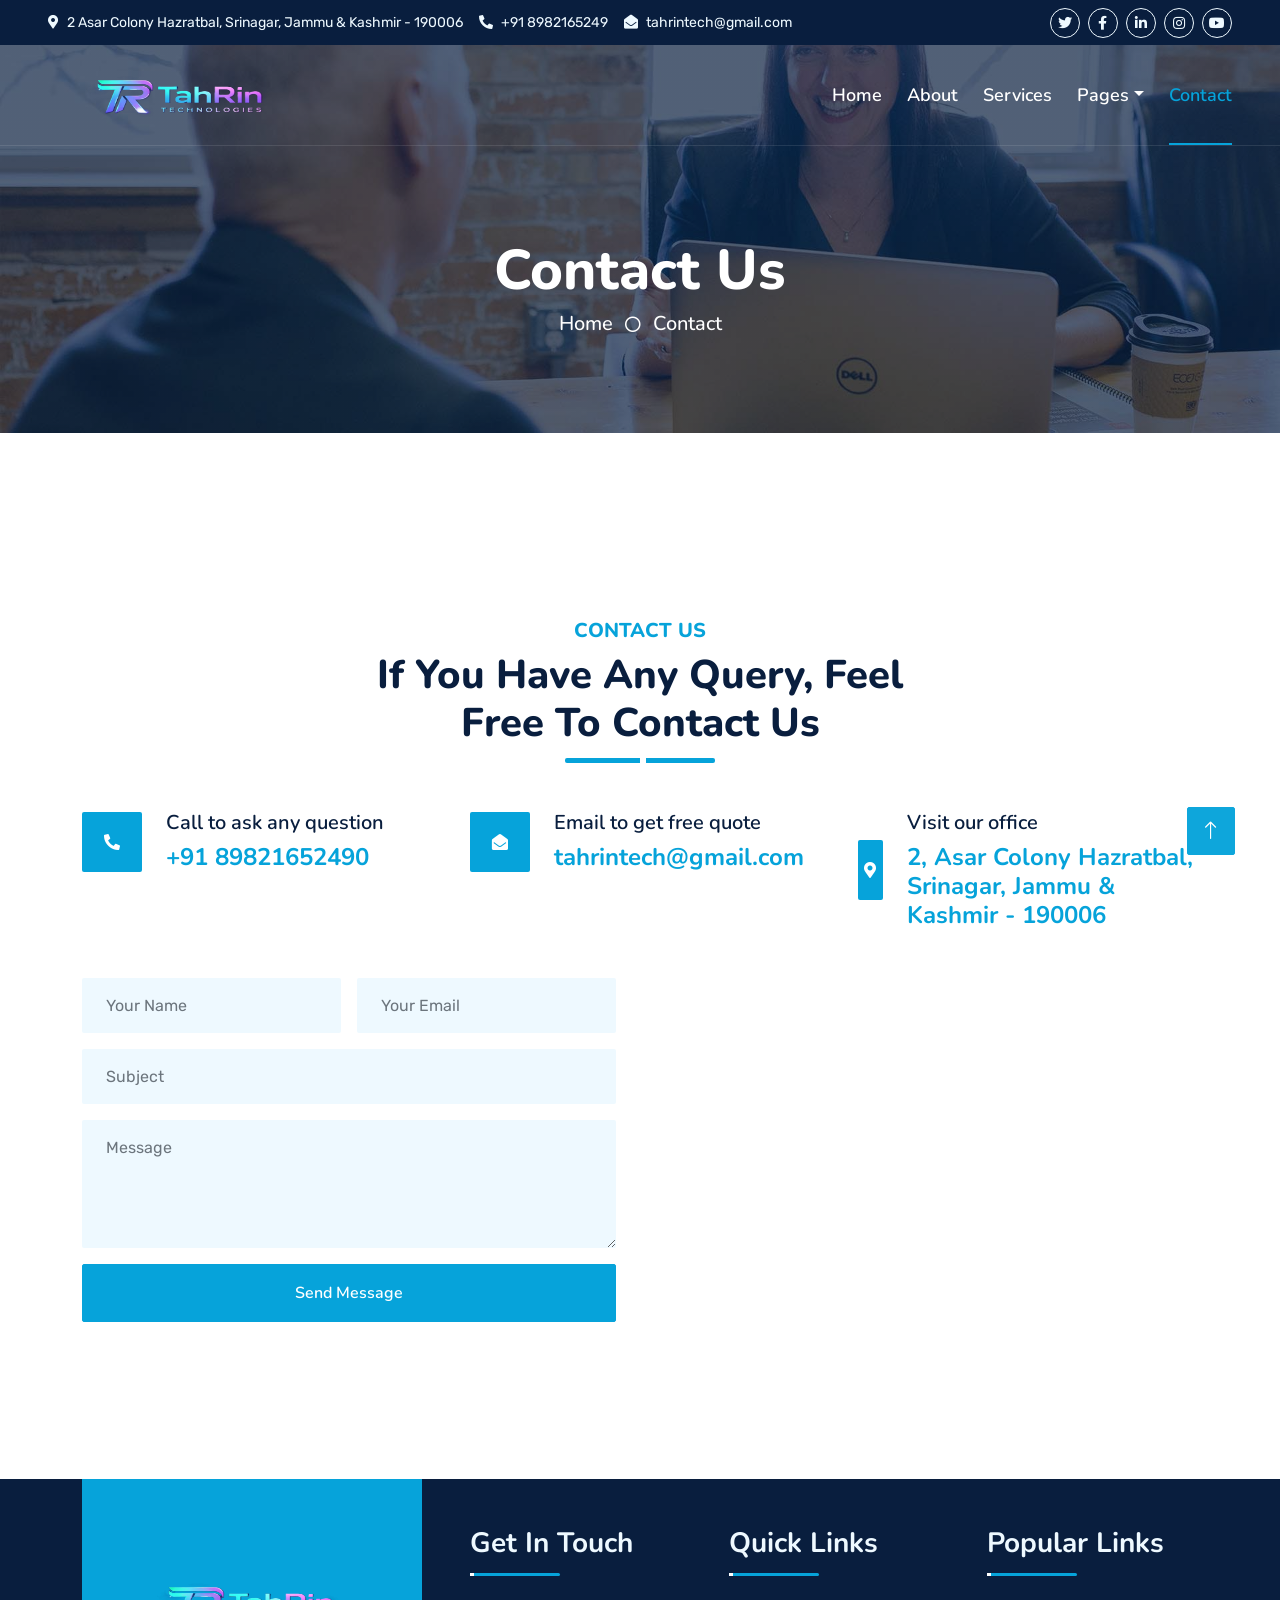
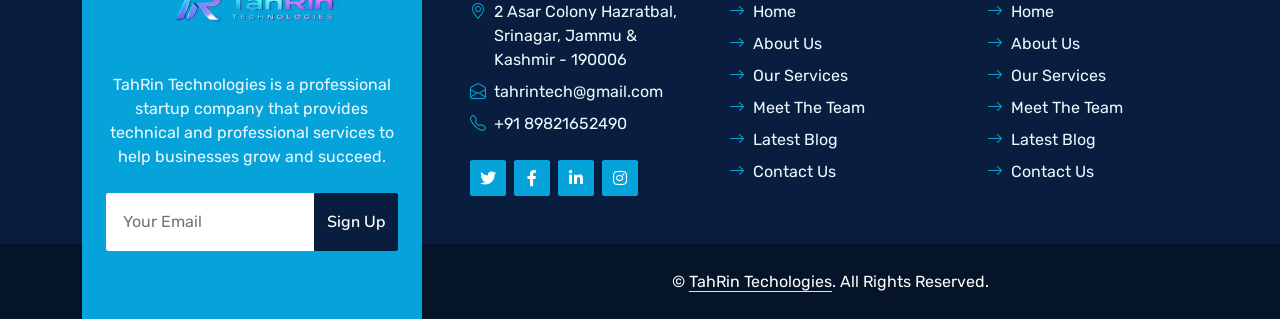
<file: contact.html>
<!DOCTYPE html>
<html lang="en">

<head>
    <meta charset="utf-8">
    <title>Contact TahRin - Global Office &amp; Support </title>
    <meta content="width=device-width, initial-scale=1.0" name="viewport">
    <meta content="TahRin Tech" name="keywords">
    <meta content="TahRin Tech" name="description">

    <!-- Favicon -->
    <link href="img/tahrin_ico.ico" rel="icon">

    <!-- Google Web Fonts -->
    <link rel="preconnect" href="https://fonts.googleapis.com">
    <link rel="preconnect" href="https://fonts.gstatic.com" crossorigin>
    <link href="https://fonts.googleapis.com/css2?family=Nunito:wght@400;600;700;800&family=Rubik:wght@400;500;600;700&display=swap" rel="stylesheet">

    <!-- Icon Font Stylesheet -->
    <link href="https://cdnjs.cloudflare.com/ajax/libs/font-awesome/5.10.0/css/all.min.css" rel="stylesheet">
    <link href="https://cdn.jsdelivr.net/npm/bootstrap-icons@1.4.1/font/bootstrap-icons.css" rel="stylesheet">

    <!-- Libraries Stylesheet -->
    <link href="lib/owlcarousel/assets/owl.carousel.min.css" rel="stylesheet">
    <link href="lib/animate/animate.min.css" rel="stylesheet">

    <!-- Customized Bootstrap Stylesheet -->
    <link href="css/bootstrap.min.css" rel="stylesheet">

    <!-- Template Stylesheet -->
    <link href="css/style.css" rel="stylesheet">

</head>

<body>
    <!-- Spinner Start -->
    <div id="spinner" class="show bg-white position-fixed translate-middle w-100 vh-100 top-50 start-50 d-flex align-items-center justify-content-center">
        <div class="spinner"></div>
    </div>
    <!-- Spinner End -->
    <!-- Topbar Start -->
    <div class="container-fluid bg-dark px-5 d-none d-lg-block">
        <div class="row gx-0">
            <div class="col-lg-8 text-center text-lg-start mb-2 mb-lg-0">
                <div class="d-inline-flex align-items-center" style="height: 45px;">
                    <small class="me-3 text-light"><i class="fa fa-map-marker-alt me-2"></i>2 Asar Colony Hazratbal, Srinagar, Jammu & Kashmir - 190006</small>
                    <small class="me-3 text-light"><i class="fa fa-phone-alt me-2"></i>+91 8982165249</small>
                    <small class="text-light"><i class="fa fa-envelope-open me-2"></i>tahrintech@gmail.com</small>
                </div>
            </div>
            <div class="col-lg-4 text-center text-lg-end">
                <div class="d-inline-flex align-items-center" style="height: 45px;">
                    <a class="btn btn-sm btn-outline-light btn-sm-square rounded-circle me-2" href="https://x.com/" target="_blank" rel="noopener noreferrer" aria-label="Twitter" title="Twitter">
                        <i class="fab fa-twitter fw-normal"></i>
                    </a>
                    <a class="btn btn-sm btn-outline-light btn-sm-square rounded-circle me-2" href="https://www.facebook.com/" target="_blank" rel="noopener noreferrer" aria-label="Facebook" title="Facebook">
                        <i class="fab fa-facebook-f fw-normal"></i>
                    </a>
                    <a class="btn btn-sm btn-outline-light btn-sm-square rounded-circle me-2" href="https://www.linkedin.com/" target="_blank" rel="noopener noreferrer" aria-label="LinkedIn" title="LinkedIn">
                        <i class="fab fa-linkedin-in fw-normal"></i>
                    </a>
                    <a class="btn btn-sm btn-outline-light btn-sm-square rounded-circle me-2" href="https://www.instagram.com/" target="_blank" rel="noopener noreferrer" aria-label="Instagram" title="Instagram">
                        <i class="fab fa-instagram fw-normal"></i>
                    </a>
                    <a class="btn btn-sm btn-outline-light btn-sm-square rounded-circle" href="https://www.youtube.com/" target="_blank" rel="noopener noreferrer" aria-label="YouTube" title="YouTube">
                        <i class="fab fa-youtube fw-normal"></i>
                    </a>
                </div>
            </div>
        </div>
    </div>
    <!-- Topbar End -->
    <!-- Navbar Start -->
    <div class="container-fluid position-relative p-0">
        <nav class="navbar navbar-expand-lg navbar-dark px-5 py-3 py-lg-0">
            <a href="index.html" class="navbar-brand p-0">
                <!--<img src="img/tahrin_logo.png" alt="TahRin Tech" width="250px" height="100px" />-->
                <img src="img/tahrin_logo.png" alt="TahRin Tech" width="250px" height="100px" />
            </a>
            <button class="navbar-toggler" type="button" data-bs-toggle="collapse" data-bs-target="#navbarCollapse">
                <span class="fa fa-bars"></span>
            </button>
            <div class="collapse navbar-collapse" id="navbarCollapse">
                <div class="navbar-nav ms-auto py-0">
                    <a href="index.html" class="nav-item nav-link">Home</a>
                    <a href="about.html" class="nav-item nav-link">About</a>
                    <a href="service.html" class="nav-item nav-link">Services</a>
                    <div class="nav-item dropdown">
                        <a href="#" class="nav-link dropdown-toggle" data-bs-toggle="dropdown">Pages</a>
                        <div class="dropdown-menu m-0">
                            <a href="feature.html" class="dropdown-item">Our features</a>
                            <a href="team.html" class="dropdown-item">Team Members</a>
                            <a href="testimonial.html" class="dropdown-item">Testimonial</a>
                            <a href="quote.html" class="dropdown-item">Free Quote</a>
                        </div>
                    </div>
                    <a href="contact.html" class="nav-item nav-link active">Contact</a>
                </div>

            </div>
        </nav>

        <div class="container-fluid bg-primary py-5 bg-header" style="margin-bottom: 90px;">
            <div class="row py-5">
                <div class="col-12 pt-lg-5 mt-lg-5 text-center">
                    <h1 class="display-4 text-white animated zoomIn">Contact Us</h1>
                    <a href="" class="h5 text-white">Home</a>
                    <i class="far fa-circle text-white px-2"></i>
                    <a href="" class="h5 text-white">Contact</a>
                </div>
            </div>
        </div>
    </div>
    <!-- Navbar End -->
    <!-- Full Screen Search Start -->
    <div class="modal fade" id="searchModal" tabindex="-1">
        <div class="modal-dialog modal-fullscreen">
            <div class="modal-content" style="background: rgba(9, 30, 62, .7);">
                <div class="modal-header border-0">
                    <button type="button" class="btn bg-white btn-close" data-bs-dismiss="modal" aria-label="Close"></button>
                </div>
                <div class="modal-body d-flex align-items-center justify-content-center">
                    <div class="input-group" style="max-width: 600px;">
                        <input type="text" class="form-control bg-transparent border-primary p-3" placeholder="Type search keyword">
                        <button class="btn btn-primary px-4"><i class="bi bi-search"></i></button>
                    </div>
                </div>
            </div>
        </div>
    </div>
    <!-- Full Screen Search End -->
    <!-- Contact Start -->
    <div class="container-fluid py-5 wow fadeInUp" data-wow-delay="0.1s">
        <div class="container py-5">
            <div class="section-title text-center position-relative pb-3 mb-5 mx-auto" style="max-width: 600px;">
                <h5 class="fw-bold text-primary text-uppercase">Contact Us</h5>
                <h1 class="mb-0">If You Have Any Query, Feel Free To Contact Us</h1>
            </div>
            <div class="row g-5 mb-5">
                <div class="col-lg-4">
                    <div class="d-flex align-items-center wow fadeIn" data-wow-delay="0.1s">
                        <div class="bg-primary d-flex align-items-center justify-content-center rounded" style="width: 60px; height: 60px;">
                            <i class="fa fa-phone-alt text-white"></i>
                        </div>
                        <div class="ps-4">
                            <h5 class="mb-2">Call to ask any question</h5>
                            <h4 class="text-primary mb-0">+91 89821652490</h4>
                        </div>
                    </div>
                </div>
                <div class="col-lg-4">
                    <div class="d-flex align-items-center wow fadeIn" data-wow-delay="0.4s">
                        <div class="bg-primary d-flex align-items-center justify-content-center rounded" style="width: 60px; height: 60px;">
                            <i class="fa fa-envelope-open text-white"></i>
                        </div>
                        <div class="ps-4">
                            <h5 class="mb-2">Email to get free quote</h5>
                            <h4 class="text-primary mb-0">tahrintech@gmail.com</h4>
                        </div>
                    </div>
                </div>
                <div class="col-lg-4">
                    <div class="d-flex align-items-center wow fadeIn" data-wow-delay="0.8s">
                        <div class="bg-primary d-flex align-items-center justify-content-center rounded" style="width: 60px; height: 60px;">
                            <i class="fa fa-map-marker-alt text-white"></i>
                        </div>
                        <div class="ps-4">
                            <h5 class="mb-2">Visit our office</h5>
                            <h4 class="text-primary mb-0">2, Asar Colony Hazratbal, Srinagar, Jammu & Kashmir - 190006</h4>
                        </div>
                    </div>
                </div>
            </div>
            <div class="row g-5">
                <div class="col-lg-6 wow slideInUp" data-wow-delay="0.3s">

                    <form id="contactForm" action="https://formspree.io/f/mjgpovze" method="post">
                        <div class="row g-3">
                            <div class="col-md-6">
                                <input type="text" id="name" name="name" class="form-control border-0 bg-light px-4" placeholder="Your Name" style="height: 55px;">
                            </div>
                            <div class="col-md-6">
                                <input type="email" id="email" name="email" class="form-control border-0 bg-light px-4" placeholder="Your Email" style="height: 55px;">
                            </div>
                            <div class="col-12">
                                <input id="subject" name="subject" type="text" class="form-control border-0 bg-light px-4" placeholder="Subject" style="height: 55px;">
                            </div>
                            <div class="col-12">
                                <textarea id="message" name="message" class="form-control border-0 bg-light px-4 py-3" rows="4" placeholder="Message"></textarea>
                            </div>
                            <div class="col-12">
                                <button class="btn btn-primary w-100 py-3" type="submit">Send Message</button>
                            </div>
                        </div>
                    </form>
                </div>
                <div class="col-lg-6 wow slideInUp" data-wow-delay="0.6s">
                    <iframe src="https://www.google.com/maps/embed?pb=!1m14!1m12!1m3!1d1651.3723516975074!2d74.83777557260298!3d34.127284981883605!2m3!1f0!2f0!3f0!3m2!1i1024!2i768!4f13.1!5e0!3m2!1sen!2sin!4v1772699325036!5m2!1sen!2sin"
                            frameborder="0" style="min-height: 350px; border:0;" allowfullscreen="" aria-hidden="false" tabindex="0">
                    </iframe>
                </div>
            </div>
        </div>
    </div>

    <!-- Thank You Modal (added) -->
    <div class="modal fade" id="thankYouModal" tabindex="-1" aria-labelledby="thankYouModalLabel" aria-hidden="true">
        <div class="modal-dialog modal-dialog-centered">
            <div class="modal-content text-center">
                <div class="modal-header border-0">
                    <h5 class="modal-title w-100" id="thankYouModalLabel">Thank you!</h5>
                    <button type="button" class="btn-close" data-bs-dismiss="modal" aria-label="Close"></button>
                </div>
                <div class="modal-body">
                    <p class="mb-0">Your message has been received. We will contact you shortly.</p>
                </div>
                <div class="modal-footer border-0 justify-content-center">
                    <button type="button" class="btn btn-primary" data-bs-dismiss="modal">Close</button>
                </div>
            </div>
        </div>
    </div>
    <!-- Contact End -->
    <!-- Vendor Start -->
    <!--<div class="container-fluid py-5 wow fadeInUp" data-wow-delay="0.1s">
        <div class="container py-5 mb-5">
            <div class="bg-white">
                <div class="owl-carousel vendor-carousel">
                    <img src="img/vendor-1.jpg" alt="">
                    <img src="img/vendor-2.jpg" alt="">
                    <img src="img/vendor-3.jpg" alt="">
                    <img src="img/vendor-4.jpg" alt="">
                    <img src="img/vendor-5.jpg" alt="">
                    <img src="img/vendor-6.jpg" alt="">
                    <img src="img/vendor-7.jpg" alt="">
                    <img src="img/vendor-8.jpg" alt="">
                    <img src="img/vendor-9.jpg" alt="">
                </div>
            </div>
        </div>
    </div>-->
    <!-- Vendor End -->
    <!-- Footer Start -->
    <div class="container-fluid bg-dark text-light mt-5 wow fadeInUp" data-wow-delay="0.1s">
        <div class="container">
            <div class="row gx-5">
                <div class="col-lg-4 col-md-6 footer-about">
                    <div class="d-flex flex-column align-items-center justify-content-center text-center h-100 bg-primary p-4">
                        <a href="index.html" class="navbar-brand">
                            <!--<h1 class="m-0 text-white"><i class="fa fa-user-tie me-2"></i>TahRin Tech</h1>-->
                            <img src="img/tahrin_logo.png" alt="TahRin" width="250px" height="100px" />
                        </a>
                        <p class="mt-3 mb-4">TahRin Technologies is a professional startup company that provides technical and professional services to help businesses grow and succeed.</p>
                        <form action="">
                            <div class="input-group">
                                <input type="text" class="form-control border-white p-3" placeholder="Your Email">
                                <button class="btn btn-dark">Sign Up</button>
                            </div>
                        </form>
                    </div>
                </div>
                <div class="col-lg-8 col-md-6">
                    <div class="row gx-5">
                        <div class="col-lg-4 col-md-12 pt-5 mb-5">
                            <div class="section-title section-title-sm position-relative pb-3 mb-4">
                                <h3 class="text-light mb-0">Get In Touch</h3>
                            </div>
                            <div class="d-flex mb-2">
                                <i class="bi bi-geo-alt text-primary me-2"></i>
                                <p class="mb-0">2 Asar Colony Hazratbal, Srinagar, Jammu & Kashmir - 190006</p>
                            </div>
                            <div class="d-flex mb-2">
                                <i class="bi bi-envelope-open text-primary me-2"></i>
                                <p class="mb-0">tahrintech@gmail.com</p>
                            </div>
                            <div class="d-flex mb-2">
                                <i class="bi bi-telephone text-primary me-2"></i>
                                <p class="mb-0">+91 89821652490</p>
                            </div>
                            <div class="d-flex mt-4">
                                <a class="btn btn-primary btn-square me-2" href="https://x.com/"><i class="fab fa-twitter fw-normal"></i></a>
                                <a class="btn btn-primary btn-square me-2" href="https://www.facebook.com/"><i class="fab fa-facebook-f fw-normal"></i></a>
                                <a class="btn btn-primary btn-square me-2" href="https://www.linkedin.com/"><i class="fab fa-linkedin-in fw-normal"></i></a>
                                <a class="btn btn-primary btn-square" href="https://www.instagram.com/"><i class="fab fa-instagram fw-normal"></i></a>
                            </div>
                        </div>
                        <div class="col-lg-4 col-md-12 pt-0 pt-lg-5 mb-5">
                            <div class="section-title section-title-sm position-relative pb-3 mb-4">
                                <h3 class="text-light mb-0">Quick Links</h3>
                            </div>
                            <div class="link-animated d-flex flex-column justify-content-start">
                                <a class="text-light mb-2" href="#"><i class="bi bi-arrow-right text-primary me-2"></i>Home</a>
                                <a class="text-light mb-2" href="#"><i class="bi bi-arrow-right text-primary me-2"></i>About Us</a>
                                <a class="text-light mb-2" href="#"><i class="bi bi-arrow-right text-primary me-2"></i>Our Services</a>
                                <a class="text-light mb-2" href="#"><i class="bi bi-arrow-right text-primary me-2"></i>Meet The Team</a>
                                <a class="text-light mb-2" href="#"><i class="bi bi-arrow-right text-primary me-2"></i>Latest Blog</a>
                                <a class="text-light" href="#"><i class="bi bi-arrow-right text-primary me-2"></i>Contact Us</a>
                            </div>
                        </div>
                        <div class="col-lg-4 col-md-12 pt-0 pt-lg-5 mb-5">
                            <div class="section-title section-title-sm position-relative pb-3 mb-4">
                                <h3 class="text-light mb-0">Popular Links</h3>
                            </div>
                            <div class="link-animated d-flex flex-column justify-content-start">
                                <a class="text-light mb-2" href="#"><i class="bi bi-arrow-right text-primary me-2"></i>Home</a>
                                <a class="text-light mb-2" href="#"><i class="bi bi-arrow-right text-primary me-2"></i>About Us</a>
                                <a class="text-light mb-2" href="#"><i class="bi bi-arrow-right text-primary me-2"></i>Our Services</a>
                                <a class="text-light mb-2" href="#"><i class="bi bi-arrow-right text-primary me-2"></i>Meet The Team</a>
                                <a class="text-light mb-2" href="#"><i class="bi bi-arrow-right text-primary me-2"></i>Latest Blog</a>
                                <a class="text-light" href="#"><i class="bi bi-arrow-right text-primary me-2"></i>Contact Us</a>
                            </div>
                        </div>
                    </div>
                </div>
            </div>
        </div>
    </div>

    <div class="container-fluid text-white" style="background: #061429;">
        <div class="container text-center">
            <div class="row justify-content-end">
                <div class="col-lg-8 col-md-6">
                    <div class="d-flex align-items-center justify-content-center" style="height: 75px;">
                        <p class="mb-0">
                            &copy; <a class="text-white border-bottom" href="#">TahRin Techologies</a>. All Rights Reserved.
                        </p>
                    </div>
                </div>
            </div>
        </div>
    </div>
    <!-- Footer End -->
    <!-- Back to Top -->
    <a href="#" class="btn btn-lg btn-primary btn-lg-square rounded back-to-top"><i class="bi bi-arrow-up"></i></a>


    <!-- JavaScript Libraries -->
    <script src="https://code.jquery.com/jquery-3.4.1.min.js"></script>
    <script src="https://cdn.jsdelivr.net/npm/bootstrap@5.0.0/dist/js/bootstrap.bundle.min.js"></script>
    <script src="lib/wow/wow.min.js"></script>
    <script src="lib/easing/easing.min.js"></script>
    <script src="lib/waypoints/waypoints.min.js"></script>
    <script src="lib/counterup/counterup.min.js"></script>
    <script src="lib/owlcarousel/owl.carousel.min.js"></script>

    <!-- Template Javascript -->
    <script src="js/main.js"></script>

    <!--<script>
    document.getElementById("contactForm").addEventListener("submit", async function(e) {
      e.preventDefault();

      const formData = new FormData(this);
      const data = Object.fromEntries(formData.entries());

      // Replace with your unique Webhook.site URL
      const webhookUrl = "https://webhook.site/YOUR-UNIQUE-ID";

      try {
        const response = await fetch(webhookUrl, {
          method: "POST",
          headers: { "Content-Type": "application/json" },
          body: JSON.stringify(data)
        });

        document.getElementById("status").innerText = "Form submitted successfully!";
      } catch (error) {
        document.getElementById("status").innerText = "Error submitting form.";
      }
    });
  </script>-->



    <!-- Inline script to show thank-you modal on submit (added) -->
    <script>
        document.addEventListener('DOMContentLoaded', function () {
            var form = document.getElementById('contactForm');
            if (!form) return;

            var submitBtn = form.querySelector('button[type="submit"]');
            var thankModalEl = document.getElementById('thankYouModal');
            var thankModal = new bootstrap.Modal(thankModalEl);

            form.addEventListener('submit', function (e) {
                e.preventDefault();
                if (submitBtn) {
                    submitBtn.disabled = true;
                    submitBtn.innerHTML = '<span class="spinner-border spinner-border-sm" role="status" aria-hidden="true"></span> Sending...';
                }

                var action = form.action;
                var method = (form.method || 'POST').toUpperCase();
                var formData = new FormData(form);

                //fetch(formAction, options)
                //    .then(response => {
                //        if (!response.ok) throw new Error("Network response was not OK");
                //        return response.json();
                //    })
                //    .then(data => showThankYouModal())
                //    .catch(error => alert("Submission failed. Please try again later."));

                // Send form with fetch; whether it succeeds or fails we show the modal.
                fetch(action, {
                    method: method,
                    body: formData,
                    mode: 'cors'
                }).catch(function (err) {
                    // network errors will land here; proceed to show modal anyway
                    console.warn('Form submission failed (will still show thank-you modal):', err);
                }).finally(function () {
                    if (submitBtn) {
                        submitBtn.disabled = false;
                        submitBtn.textContent = 'Send Message';
                    }
                    form.reset();
                    thankModal.show();
                });
            });
        });
    </script>
</body>

</html>
</file>
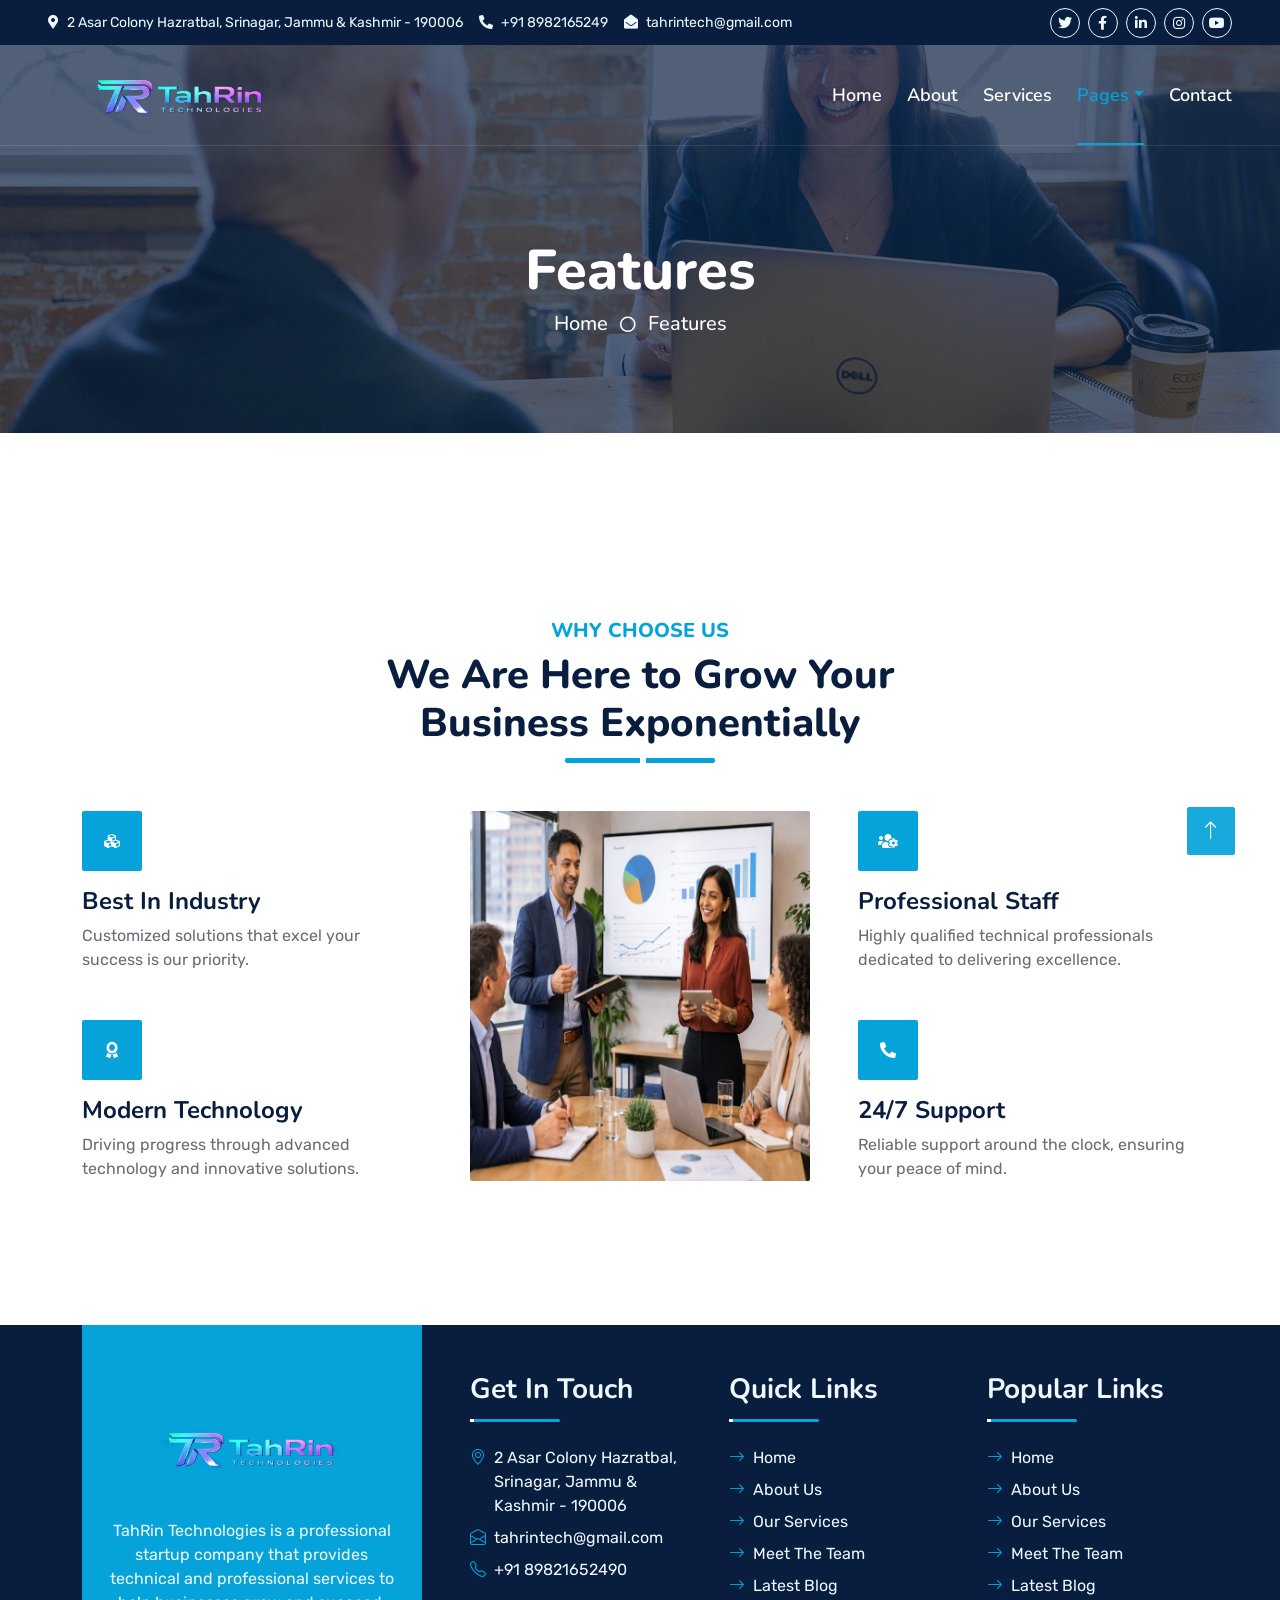
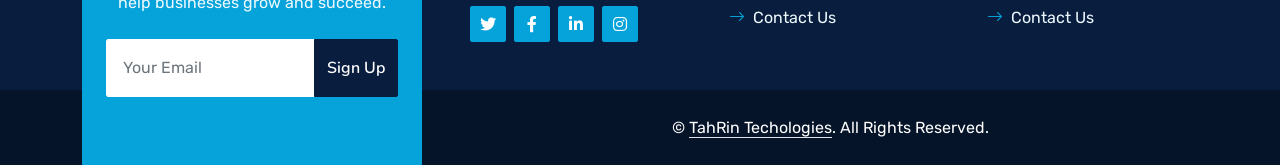
<file: feature.html>
<!DOCTYPE html>
<html lang="en">

<head>
    <meta charset="utf-8">
    <title>Thnak You | TahRin Tech</title>
    <meta content="width=device-width, initial-scale=1.0" name="viewport">
    <meta content="TahRin Tech" name="keywords">
    <meta content="TahRin Tech" name="description">

    <!-- Favicon -->
    <link href="img/tahrin_ico.ico" rel="icon">

    <!-- Google Web Fonts -->
    <link rel="preconnect" href="https://fonts.googleapis.com">
    <link rel="preconnect" href="https://fonts.gstatic.com" crossorigin>
    <link href="https://fonts.googleapis.com/css2?family=Nunito:wght@400;600;700;800&family=Rubik:wght@400;500;600;700&display=swap" rel="stylesheet">

    <!-- Icon Font Stylesheet -->
    <link href="https://cdnjs.cloudflare.com/ajax/libs/font-awesome/5.10.0/css/all.min.css" rel="stylesheet">
    <link href="https://cdn.jsdelivr.net/npm/bootstrap-icons@1.4.1/font/bootstrap-icons.css" rel="stylesheet">

    <!-- Libraries Stylesheet -->
    <link href="lib/owlcarousel/assets/owl.carousel.min.css" rel="stylesheet">
    <link href="lib/animate/animate.min.css" rel="stylesheet">

    <!-- Customized Bootstrap Stylesheet -->
    <link href="css/bootstrap.min.css" rel="stylesheet">

    <!-- Template Stylesheet -->
    <link href="css/style.css" rel="stylesheet">
</head>

<body>
    <!-- Spinner Start -->
    <div id="spinner" class="show bg-white position-fixed translate-middle w-100 vh-100 top-50 start-50 d-flex align-items-center justify-content-center">
        <div class="spinner"></div>
    </div>
    <!-- Spinner End -->


    <!-- Topbar Start -->
    <div class="container-fluid bg-dark px-5 d-none d-lg-block">
        <div class="row gx-0">
            <div class="col-lg-8 text-center text-lg-start mb-2 mb-lg-0">
                <div class="d-inline-flex align-items-center" style="height: 45px;">
                    <small class="me-3 text-light"><i class="fa fa-map-marker-alt me-2"></i>2 Asar Colony Hazratbal, Srinagar, Jammu & Kashmir - 190006</small>
                    <small class="me-3 text-light"><i class="fa fa-phone-alt me-2"></i>+91 8982165249</small>
                    <small class="text-light"><i class="fa fa-envelope-open me-2"></i>tahrintech@gmail.com</small>
                </div>
            </div>
            <div class="col-lg-4 text-center text-lg-end">
                <div class="d-inline-flex align-items-center" style="height: 45px;">
                    <a class="btn btn-sm btn-outline-light btn-sm-square rounded-circle me-2" href="https://x.com/" target="_blank" rel="noopener noreferrer" aria-label="Twitter" title="Twitter">
                        <i class="fab fa-twitter fw-normal"></i>
                    </a>
                    <a class="btn btn-sm btn-outline-light btn-sm-square rounded-circle me-2" href="https://www.facebook.com/" target="_blank" rel="noopener noreferrer" aria-label="Facebook" title="Facebook">
                        <i class="fab fa-facebook-f fw-normal"></i>
                    </a>
                    <a class="btn btn-sm btn-outline-light btn-sm-square rounded-circle me-2" href="https://www.linkedin.com/" target="_blank" rel="noopener noreferrer" aria-label="LinkedIn" title="LinkedIn">
                        <i class="fab fa-linkedin-in fw-normal"></i>
                    </a>
                    <a class="btn btn-sm btn-outline-light btn-sm-square rounded-circle me-2" href="https://www.instagram.com/" target="_blank" rel="noopener noreferrer" aria-label="Instagram" title="Instagram">
                        <i class="fab fa-instagram fw-normal"></i>
                    </a>
                    <a class="btn btn-sm btn-outline-light btn-sm-square rounded-circle" href="https://www.youtube.com/" target="_blank" rel="noopener noreferrer" aria-label="YouTube" title="YouTube">
                        <i class="fab fa-youtube fw-normal"></i>
                    </a>
                </div>
            </div>
        </div>
    </div>
    <!-- Topbar End -->


    <!-- Navbar Start -->
    <div class="container-fluid position-relative p-0">
        <nav class="navbar navbar-expand-lg navbar-dark px-5 py-3 py-lg-0">
            <a href="index.html" class="navbar-brand p-0">
                <img src="img/tahrin_logo.png" alt="TahRin Tech" width="250px" height="100px" />
            </a>
            <button class="navbar-toggler" type="button" data-bs-toggle="collapse" data-bs-target="#navbarCollapse">
                <span class="fa fa-bars"></span>
            </button>
            <div class="collapse navbar-collapse" id="navbarCollapse">
                <div class="navbar-nav ms-auto py-0">
                    <a href="index.html" class="nav-item nav-link">Home</a>
                    <a href="about.html" class="nav-item nav-link">About</a>
                    <a href="service.html" class="nav-item nav-link">Services</a>
                    <div class="nav-item dropdown">
                        <a href="#" class="nav-link dropdown-toggle active" data-bs-toggle="dropdown">Pages</a>
                        <div class="dropdown-menu m-0">
                            <a href="feature.html" class="dropdown-item active">Our features</a>
                            <a href="team.html" class="dropdown-item">Team Members</a>
                            <a href="testimonial.html" class="dropdown-item">Testimonial</a>
                            <a href="quote.html" class="dropdown-item">Free Quote</a>
                        </div>
                    </div>
                    <a href="contact.html" class="nav-item nav-link">Contact</a>
                </div>                                
            </div>
        </nav>

        <div class="container-fluid bg-primary py-5 bg-header" style="margin-bottom: 90px;">
            <div class="row py-5">
                <div class="col-12 pt-lg-5 mt-lg-5 text-center">
                    <h1 class="display-4 text-white animated zoomIn">Features</h1>
                    <a href="" class="h5 text-white">Home</a>
                    <i class="far fa-circle text-white px-2"></i>
                    <a href="" class="h5 text-white">Features</a>
                </div>
            </div>
        </div>
    </div>
    <!-- Navbar End -->


    <!-- Full Screen Search Start -->
    <div class="modal fade" id="searchModal" tabindex="-1">
        <div class="modal-dialog modal-fullscreen">
            <div class="modal-content" style="background: rgba(9, 30, 62, .7);">
                <div class="modal-header border-0">
                    <button type="button" class="btn bg-white btn-close" data-bs-dismiss="modal" aria-label="Close"></button>
                </div>
                <div class="modal-body d-flex align-items-center justify-content-center">
                    <div class="input-group" style="max-width: 600px;">
                        <input type="text" class="form-control bg-transparent border-primary p-3" placeholder="Type search keyword">
                        <button class="btn btn-primary px-4"><i class="bi bi-search"></i></button>
                    </div>
                </div>
            </div>
        </div>
    </div>
    <!-- Full Screen Search End -->


    <!-- Features Start -->
    <div class="container-fluid py-5 wow fadeInUp" data-wow-delay="0.1s">
        <div class="container py-5">
            <div class="section-title text-center position-relative pb-3 mb-5 mx-auto" style="max-width: 600px;">
                <h5 class="fw-bold text-primary text-uppercase">Why Choose Us</h5>
                <h1 class="mb-0">We Are Here to Grow Your Business Exponentially</h1>
            </div>
            <div class="row g-5">
                <div class="col-lg-4">
                    <div class="row g-5">
                        <div class="col-12 wow zoomIn" data-wow-delay="0.2s">
                            <div class="bg-primary rounded d-flex align-items-center justify-content-center mb-3" style="width: 60px; height: 60px;">
                                <i class="fa fa-cubes text-white"></i>
                            </div>
                            <h4>Best In Industry</h4>
                            <p class="mb-0">Customized solutions that excel your success is our priority.</p>
                        </div>
                        <div class="col-12 wow zoomIn" data-wow-delay="0.6s">
                            <div class="bg-primary rounded d-flex align-items-center justify-content-center mb-3" style="width: 60px; height: 60px;">
                                <i class="fa fa-award text-white"></i>
                            </div>
                            <h4>Modern Technology</h4>
                            <p class="mb-0">Driving progress through advanced technology and innovative solutions.</p>
                        </div>
                    </div>
                </div>
                <div class="col-lg-4  wow zoomIn" data-wow-delay="0.9s" style="min-height: 350px;">
                    <div class="position-relative h-100">
                        <img class="position-absolute w-100 h-100 rounded wow zoomIn" data-wow-delay="0.1s" src="img/feature.jpg" style="object-fit: cover;">
                    </div>
                </div>
                <div class="col-lg-4">
                    <div class="row g-5">
                        <div class="col-12 wow zoomIn" data-wow-delay="0.4s">
                            <div class="bg-primary rounded d-flex align-items-center justify-content-center mb-3" style="width: 60px; height: 60px;">
                                <i class="fa fa-users-cog text-white"></i>
                            </div>
                            <h4>Professional Staff</h4>
                            <p class="mb-0">Highly qualified technical professionals dedicated to delivering excellence.</p>
                        </div>
                        <div class="col-12 wow zoomIn" data-wow-delay="0.8s">
                            <div class="bg-primary rounded d-flex align-items-center justify-content-center mb-3" style="width: 60px; height: 60px;">
                                <i class="fa fa-phone-alt text-white"></i>
                            </div>
                            <h4>24/7 Support</h4>
                            <p class="mb-0">Reliable support around the clock, ensuring your peace of mind.</p>
                        </div>
                    </div>
                </div>
            </div>
        </div>
    </div>
    <!-- Features Start -->


    <!-- Vendor Start -->
    <!--<div class="container-fluid py-5 wow fadeInUp" data-wow-delay="0.1s">
        <div class="container py-5 mb-5">
            <div class="bg-white">
                <div class="owl-carousel vendor-carousel">
                    <img src="img/vendor-1.jpg" alt="">
                    <img src="img/vendor-2.jpg" alt="">
                    <img src="img/vendor-3.jpg" alt="">
                    <img src="img/vendor-4.jpg" alt="">
                    <img src="img/vendor-5.jpg" alt="">
                    <img src="img/vendor-6.jpg" alt="">
                    <img src="img/vendor-7.jpg" alt="">
                    <img src="img/vendor-8.jpg" alt="">
                    <img src="img/vendor-9.jpg" alt="">
                </div>
            </div>
        </div>
    </div>-->
    <!-- Vendor End -->
    

    <!-- Footer Start -->
    <div class="container-fluid bg-dark text-light mt-5 wow fadeInUp" data-wow-delay="0.1s">
        <div class="container">
            <div class="row gx-5">
                <div class="col-lg-4 col-md-6 footer-about">
                    <div class="d-flex flex-column align-items-center justify-content-center text-center h-100 bg-primary p-4">
                        <a href="index.html" class="navbar-brand">
                            <img src="img/tahrin_logo.png" alt="TahRin" width="250px" height="100px" />
                        </a>
                        <p class="mt-3 mb-4">TahRin Technologies is a professional startup company that provides technical and professional services to help businesses grow and succeed.</p>
                        <form action="">
                            <div class="input-group">
                                <input type="text" class="form-control border-white p-3" placeholder="Your Email">
                                <button class="btn btn-dark">Sign Up</button>
                            </div>
                        </form>
                    </div>
                </div>
                <div class="col-lg-8 col-md-6">
                    <div class="row gx-5">
                        <div class="col-lg-4 col-md-12 pt-5 mb-5">
                            <div class="section-title section-title-sm position-relative pb-3 mb-4">
                                <h3 class="text-light mb-0">Get In Touch</h3>
                            </div>
                            <div class="d-flex mb-2">
                                <i class="bi bi-geo-alt text-primary me-2"></i>
                                <p class="mb-0">2 Asar Colony Hazratbal, Srinagar, Jammu & Kashmir - 190006</p>
                            </div>
                            <div class="d-flex mb-2">
                                <i class="bi bi-envelope-open text-primary me-2"></i>
                                <p class="mb-0">tahrintech@gmail.com</p>
                            </div>
                            <div class="d-flex mb-2">
                                <i class="bi bi-telephone text-primary me-2"></i>
                                <p class="mb-0">+91 89821652490</p>
                            </div>
                            <div class="d-flex mt-4">
                                <a class="btn btn-primary btn-square me-2" href="https://x.com/"><i class="fab fa-twitter fw-normal"></i></a>
                                <a class="btn btn-primary btn-square me-2" href="https://www.facebook.com/"><i class="fab fa-facebook-f fw-normal"></i></a>
                                <a class="btn btn-primary btn-square me-2" href="https://www.linkedin.com/"><i class="fab fa-linkedin-in fw-normal"></i></a>
                                <a class="btn btn-primary btn-square" href="https://www.instagram.com/"><i class="fab fa-instagram fw-normal"></i></a>
                            </div>
                        </div>
                        <div class="col-lg-4 col-md-12 pt-0 pt-lg-5 mb-5">
                            <div class="section-title section-title-sm position-relative pb-3 mb-4">
                                <h3 class="text-light mb-0">Quick Links</h3>
                            </div>
                            <div class="link-animated d-flex flex-column justify-content-start">
                                <a class="text-light mb-2" href="#"><i class="bi bi-arrow-right text-primary me-2"></i>Home</a>
                                <a class="text-light mb-2" href="#"><i class="bi bi-arrow-right text-primary me-2"></i>About Us</a>
                                <a class="text-light mb-2" href="#"><i class="bi bi-arrow-right text-primary me-2"></i>Our Services</a>
                                <a class="text-light mb-2" href="#"><i class="bi bi-arrow-right text-primary me-2"></i>Meet The Team</a>
                                <a class="text-light mb-2" href="#"><i class="bi bi-arrow-right text-primary me-2"></i>Latest Blog</a>
                                <a class="text-light" href="#"><i class="bi bi-arrow-right text-primary me-2"></i>Contact Us</a>
                            </div>
                        </div>
                        <div class="col-lg-4 col-md-12 pt-0 pt-lg-5 mb-5">
                            <div class="section-title section-title-sm position-relative pb-3 mb-4">
                                <h3 class="text-light mb-0">Popular Links</h3>
                            </div>
                            <div class="link-animated d-flex flex-column justify-content-start">
                                <a class="text-light mb-2" href="#"><i class="bi bi-arrow-right text-primary me-2"></i>Home</a>
                                <a class="text-light mb-2" href="#"><i class="bi bi-arrow-right text-primary me-2"></i>About Us</a>
                                <a class="text-light mb-2" href="#"><i class="bi bi-arrow-right text-primary me-2"></i>Our Services</a>
                                <a class="text-light mb-2" href="#"><i class="bi bi-arrow-right text-primary me-2"></i>Meet The Team</a>
                                <a class="text-light mb-2" href="#"><i class="bi bi-arrow-right text-primary me-2"></i>Latest Blog</a>
                                <a class="text-light" href="#"><i class="bi bi-arrow-right text-primary me-2"></i>Contact Us</a>
                            </div>
                        </div>
                    </div>
                </div>
            </div>
        </div>
    </div>
    <div class="container-fluid text-white" style="background: #061429;">
        <div class="container text-center">
            <div class="row justify-content-end">
                <div class="col-lg-8 col-md-6">
                    <div class="d-flex align-items-center justify-content-center" style="height: 75px;">
                        <p class="mb-0">&copy; <a class="text-white border-bottom" href="#">TahRin Techologies</a>. All Rights Reserved. 
						
						<!--/*** The author’s attribution link must remain intact in the template. ***/-->
                        <!--/*** If you wish to remove this credit link, please purchase the Pro Version . ***/-->
                        </p>
                    </div>
                </div>
            </div>
        </div>
    </div>
    <!-- Footer End -->


    <!-- Back to Top -->
    <a href="#" class="btn btn-lg btn-primary btn-lg-square rounded back-to-top"><i class="bi bi-arrow-up"></i></a>


    <!-- JavaScript Libraries -->
    <script src="https://code.jquery.com/jquery-3.4.1.min.js"></script>
    <script src="https://cdn.jsdelivr.net/npm/bootstrap@5.0.0/dist/js/bootstrap.bundle.min.js"></script>
    <script src="lib/wow/wow.min.js"></script>
    <script src="lib/easing/easing.min.js"></script>
    <script src="lib/waypoints/waypoints.min.js"></script>
    <script src="lib/counterup/counterup.min.js"></script>
    <script src="lib/owlcarousel/owl.carousel.min.js"></script>

    <!-- Template Javascript -->
    <script src="js/main.js"></script>
</body>

</html>
</file>
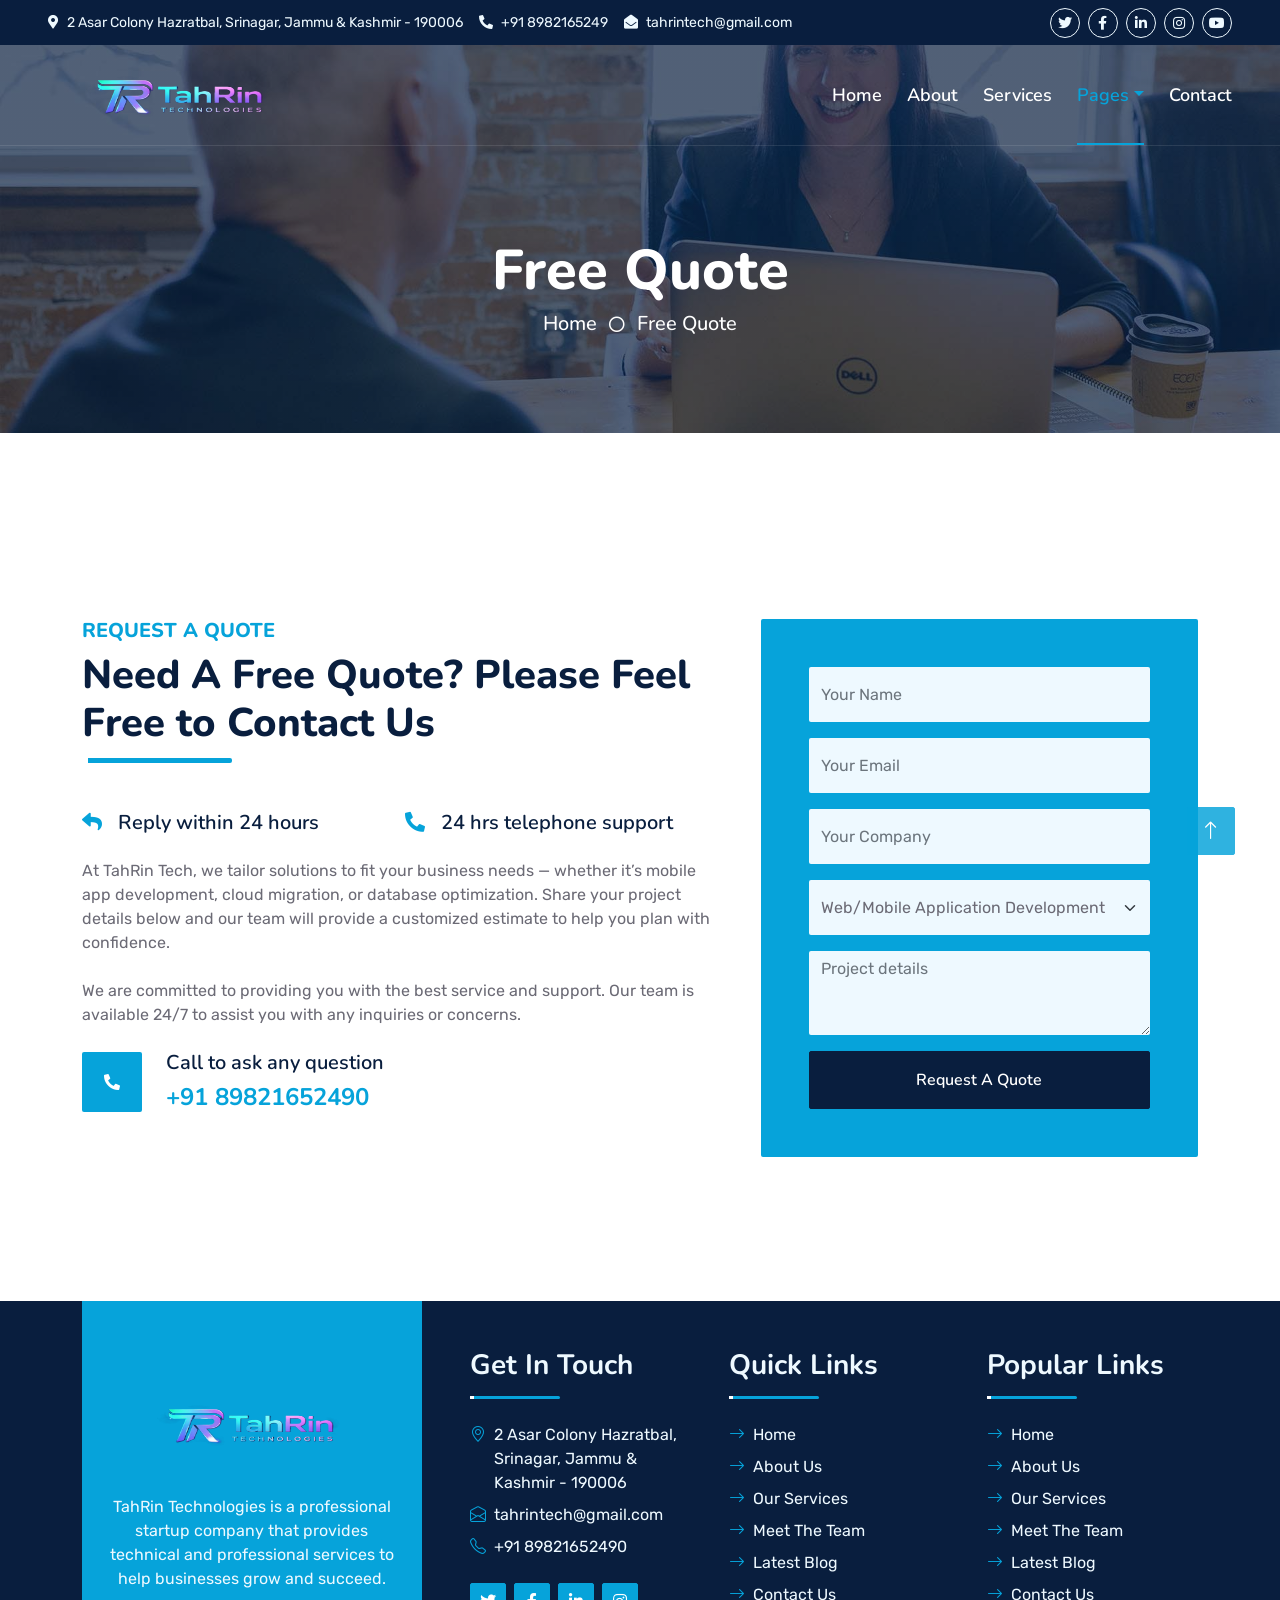
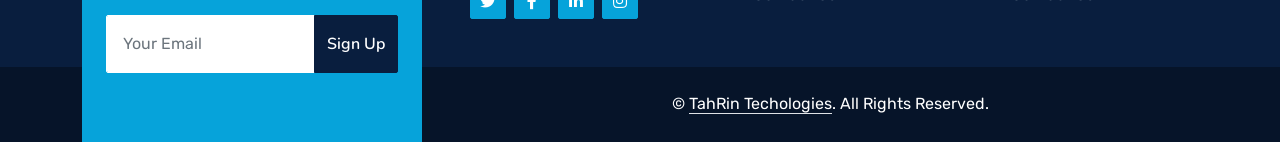
<file: quote.html>
<!DOCTYPE html>
<html lang="en">

<head>
    <meta charset="utf-8">
    <title>Quote | TahRin</title>
    <meta content="width=device-width, initial-scale=1.0" name="viewport">
    <meta content="TahRin Tech" name="keywords">
    <meta content="TahRin Tech" name="description">

    <!-- Favicon -->
    <link href="img/tahrin_ico.ico" rel="icon">

    <!-- Google Web Fonts -->
    <link rel="preconnect" href="https://fonts.googleapis.com">
    <link rel="preconnect" href="https://fonts.gstatic.com" crossorigin>
    <link href="https://fonts.googleapis.com/css2?family=Nunito:wght@400;600;700;800&family=Rubik:wght@400;500;600;700&display=swap" rel="stylesheet">

    <!-- Icon Font Stylesheet -->
    <link href="https://cdnjs.cloudflare.com/ajax/libs/font-awesome/5.10.0/css/all.min.css" rel="stylesheet">
    <link href="https://cdn.jsdelivr.net/npm/bootstrap-icons@1.4.1/font/bootstrap-icons.css" rel="stylesheet">

    <!-- Libraries Stylesheet -->
    <link href="lib/owlcarousel/assets/owl.carousel.min.css" rel="stylesheet">
    <link href="lib/animate/animate.min.css" rel="stylesheet">

    <!-- Customized Bootstrap Stylesheet -->
    <link href="css/bootstrap.min.css" rel="stylesheet">

    <!-- Template Stylesheet -->
    <link href="css/style.css" rel="stylesheet">
</head>

<body>
    <!-- Spinner Start -->
    <div id="spinner" class="show bg-white position-fixed translate-middle w-100 vh-100 top-50 start-50 d-flex align-items-center justify-content-center">
        <div class="spinner"></div>
    </div>
    <!-- Spinner End -->
    <!-- Topbar Start -->
    <div class="container-fluid bg-dark px-5 d-none d-lg-block">
        <div class="row gx-0">
            <div class="col-lg-8 text-center text-lg-start mb-2 mb-lg-0">
                <div class="d-inline-flex align-items-center" style="height: 45px;">
                    <small class="me-3 text-light"><i class="fa fa-map-marker-alt me-2"></i>2 Asar Colony Hazratbal, Srinagar, Jammu & Kashmir - 190006</small>
                    <small class="me-3 text-light"><i class="fa fa-phone-alt me-2"></i>+91 8982165249</small>
                    <small class="text-light"><i class="fa fa-envelope-open me-2"></i>tahrintech@gmail.com</small>
                </div>
            </div>
            <div class="col-lg-4 text-center text-lg-end">
                <div class="d-inline-flex align-items-center" style="height: 45px;">
                    <a class="btn btn-sm btn-outline-light btn-sm-square rounded-circle me-2" href="https://x.com/" target="_blank" rel="noopener noreferrer" aria-label="Twitter" title="Twitter">
                        <i class="fab fa-twitter fw-normal"></i>
                    </a>
                    <a class="btn btn-sm btn-outline-light btn-sm-square rounded-circle me-2" href="https://www.facebook.com/" target="_blank" rel="noopener noreferrer" aria-label="Facebook" title="Facebook">
                        <i class="fab fa-facebook-f fw-normal"></i>
                    </a>
                    <a class="btn btn-sm btn-outline-light btn-sm-square rounded-circle me-2" href="https://www.linkedin.com/" target="_blank" rel="noopener noreferrer" aria-label="LinkedIn" title="LinkedIn">
                        <i class="fab fa-linkedin-in fw-normal"></i>
                    </a>
                    <a class="btn btn-sm btn-outline-light btn-sm-square rounded-circle me-2" href="https://www.instagram.com/" target="_blank" rel="noopener noreferrer" aria-label="Instagram" title="Instagram">
                        <i class="fab fa-instagram fw-normal"></i>
                    </a>
                    <a class="btn btn-sm btn-outline-light btn-sm-square rounded-circle" href="https://www.youtube.com/" target="_blank" rel="noopener noreferrer" aria-label="YouTube" title="YouTube">
                        <i class="fab fa-youtube fw-normal"></i>
                    </a>
                </div>
            </div>
        </div>
    </div>
    <!-- Topbar End -->
    <!-- Navbar Start -->
    <div class="container-fluid position-relative p-0">
        <nav class="navbar navbar-expand-lg navbar-dark px-5 py-3 py-lg-0">
            <a href="index.html" class="navbar-brand p-0">
                <img src="img/tahrin_logo.png" alt="TahRin Tech" width="250px" height="100px" />

            </a>
            <button class="navbar-toggler" type="button" data-bs-toggle="collapse" data-bs-target="#navbarCollapse">
                <span class="fa fa-bars"></span>
            </button>
            <div class="collapse navbar-collapse" id="navbarCollapse">
                <div class="navbar-nav ms-auto py-0">
                    <a href="index.html" class="nav-item nav-link">Home</a>
                    <a href="about.html" class="nav-item nav-link">About</a>
                    <a href="service.html" class="nav-item nav-link">Services</a>
                    <div class="nav-item dropdown">
                        <a href="#" class="nav-link dropdown-toggle active" data-bs-toggle="dropdown">Pages</a>
                        <div class="dropdown-menu m-0">
                            <a href="feature.html" class="dropdown-item">Our features</a>
                            <a href="team.html" class="dropdown-item">Team Members</a>
                            <a href="testimonial.html" class="dropdown-item">Testimonial</a>
                            <a href="quote.html" class="dropdown-item active">Free Quote</a>
                        </div>
                    </div>
                    <a href="contact.html" class="nav-item nav-link">Contact</a>
                </div>


            </div>
        </nav>

        <div class="container-fluid bg-primary py-5 bg-header" style="margin-bottom: 90px;">
            <div class="row py-5">
                <div class="col-12 pt-lg-5 mt-lg-5 text-center">
                    <h1 class="display-4 text-white animated zoomIn">Free Quote</h1>
                    <a href="" class="h5 text-white">Home</a>
                    <i class="far fa-circle text-white px-2"></i>
                    <a href="" class="h5 text-white">Free Quote</a>
                </div>
            </div>
        </div>
    </div>
    <!-- Navbar End -->
    <!-- Full Screen Search Start -->
    <div class="modal fade" id="searchModal" tabindex="-1">
        <div class="modal-dialog modal-fullscreen">
            <div class="modal-content" style="background: rgba(9, 30, 62, .7);">
                <div class="modal-header border-0">
                    <button type="button" class="btn bg-white btn-close" data-bs-dismiss="modal" aria-label="Close"></button>
                </div>
                <div class="modal-body d-flex align-items-center justify-content-center">
                    <div class="input-group" style="max-width: 600px;">
                        <input id="searchInput" type="text" class="form-control bg-transparent border-primary p-3" placeholder="Type search keyword">
                        <button class="btn btn-primary px-4"><i class="bi bi-search"></i></button>
                    </div>
                </div>
            </div>
        </div>
    </div>
    <!-- Full Screen Search End -->
    <!-- Quote Start -->
    <div class="container-fluid py-5 wow fadeInUp" data-wow-delay="0.1s">
        <div class="container py-5">
            <div class="row g-5">
                <div class="col-lg-7">
                    <div class="section-title position-relative pb-3 mb-5">
                        <h5 class="fw-bold text-primary text-uppercase">Request A Quote</h5>
                        <h1 class="mb-0">Need A Free Quote? Please Feel Free to Contact Us</h1>
                    </div>
                    <div class="row gx-3">
                        <div class="col-sm-6 wow zoomIn" data-wow-delay="0.2s">
                            <h5 class="mb-4"><i class="fa fa-reply text-primary me-3"></i>Reply within 24 hours</h5>
                        </div>
                        <div class="col-sm-6 wow zoomIn" data-wow-delay="0.4s">
                            <h5 class="mb-4"><i class="fa fa-phone-alt text-primary me-3"></i>24 hrs telephone support</h5>
                        </div>
                    </div>
                    <p class="mb-4">
                        At TahRin Tech, we tailor solutions to fit your business needs — whether it’s
                        mobile app development, cloud migration, or database optimization.
                        Share your project details below and our team will provide a customized
                        estimate to help you plan with confidence.
                    </p>
                    <p class="mb-4">We are committed to providing you with the best service and support. Our team is available 24/7 to assist you with any inquiries or concerns.</p>

                    <div class="d-flex align-items-center mt-2 wow zoomIn" data-wow-delay="0.6s">
                        <div class="bg-primary d-flex align-items-center justify-content-center rounded" style="width: 60px; height: 60px;">
                            <i class="fa fa-phone-alt text-white"></i>
                        </div>
                        <div class="ps-4">
                            <h5 class="mb-2">Call to ask any question</h5>
                            <h4 class="text-primary mb-0">+91 89821652490</h4>
                        </div>
                    </div>
                </div>
                <div class="col-lg-5">
                    <div class="bg-primary rounded h-100 d-flex align-items-center p-5 wow zoomIn" data-wow-delay="0.9s">
                        <form id="quoteform" action="https://formspree.io/f/maqlbyzd" method="post">
                            <div class="row g-3">
                                <div class="col-xl-12">
                                    <input type="text" class="form-control bg-light border-0" placeholder="Your Name" style="height: 55px;" id="name" name="name" required>
                                </div>
                                <div class="col-12">
                                    <input type="email" class="form-control bg-light border-0" placeholder="Your Email" style="height: 55px;" id="email" name="email" required>
                                </div>
                                <div class="col-12">
                                    <input type="text" class="form-control bg-light border-0" placeholder="Your Company" style="height: 55px;" id="company" name="company" required>
                                </div>
                                <div class="col-12">
                                    <select class="form-select bg-light border-0" style="height: 55px;" id="service" name="service">
                                        <option value="mobile">Web/Mobile Application Development</option>
                                        <option value="cloud">Cloud Services / Migration</option>
                                        <option value="database">Database Solutions</option>
                                        <option value="other">Other</option>
                                    </select>
                                </div>
                                <div class="col-12">
                                    <textarea id="details" name="details" class="form-control bg-light border-0" rows="3" placeholder="Project details" id="details" name="details"></textarea>
                                </div>
                                <div class="col-12">
                                    <button class="btn btn-dark w-100 py-3" type="submit">Request A Quote</button>
                                </div>
                            </div>
                        </form>
                    </div>
                </div>
            </div>
        </div>
    </div>

    <!-- Thank You Modal (added) -->
    <div class="modal fade" id="thankYouModal" tabindex="-1" aria-labelledby="thankYouModalLabel" aria-hidden="true">
        <div class="modal-dialog modal-dialog-centered">
            <div class="modal-content text-center">
                <div class="modal-header border-0">
                    <h5 class="modal-title w-100" id="thankYouModalLabel">Thank you!</h5>
                    <button type="button" class="btn-close" data-bs-dismiss="modal" aria-label="Close"></button>
                </div>
                <div class="modal-body">
                    <p class="mb-0">Your message has been received. We will contact you shortly.</p>
                </div>
                <div class="modal-footer border-0 justify-content-center">
                    <button type="button" class="btn btn-primary" data-bs-dismiss="modal">Close</button>
                </div>
            </div>
        </div>
    </div>

    <!-- Quote End -->
    <!-- Vendor Start -->
    <!--<div class="container-fluid py-5 wow fadeInUp" data-wow-delay="0.1s">
        <div class="container py-5 mb-5">
            <div class="bg-white">
                <div class="owl-carousel vendor-carousel">
                    <img src="img/vendor-1.jpg" alt="">
                    <img src="img/vendor-2.jpg" alt="">
                    <img src="img/vendor-3.jpg" alt="">
                    <img src="img/vendor-4.jpg" alt="">
                    <img src="img/vendor-5.jpg" alt="">
                    <img src="img/vendor-6.jpg" alt="">
                    <img src="img/vendor-7.jpg" alt="">
                    <img src="img/vendor-8.jpg" alt="">
                    <img src="img/vendor-9.jpg" alt="">
                </div>
            </div>
        </div>
    </div>-->
    <!-- Vendor End -->
    <!-- Footer Start -->
    <div class="container-fluid bg-dark text-light mt-5 wow fadeInUp" data-wow-delay="0.1s">
        <div class="container">
            <div class="row gx-5">
                <div class="col-lg-4 col-md-6 footer-about">
                    <div class="d-flex flex-column align-items-center justify-content-center text-center h-100 bg-primary p-4">
                        <a href="index.html" class="navbar-brand">
                            <img src="img/tahrin_logo.png" alt="TahRin" width="250px" height="100px" />
                        </a>
                        <p class="mt-3 mb-4">TahRin Technologies is a professional startup company that provides technical and professional services to help businesses grow and succeed.</p>
                        <form action="">
                            <div class="input-group">
                                <input id="signupemail" type="text" class="form-control border-white p-3" placeholder="Your Email">
                                <button class="btn btn-dark">Sign Up</button>
                            </div>
                        </form>
                    </div>
                </div>
                <div class="col-lg-8 col-md-6">
                    <div class="row gx-5">
                        <div class="col-lg-4 col-md-12 pt-5 mb-5">
                            <div class="section-title section-title-sm position-relative pb-3 mb-4">
                                <h3 class="text-light mb-0">Get In Touch</h3>
                            </div>
                            <div class="d-flex mb-2">
                                <i class="bi bi-geo-alt text-primary me-2"></i>
                                <p class="mb-0">2 Asar Colony Hazratbal, Srinagar, Jammu & Kashmir - 190006</p>
                            </div>
                            <div class="d-flex mb-2">
                                <i class="bi bi-envelope-open text-primary me-2"></i>
                                <p class="mb-0">tahrintech@gmail.com</p>
                            </div>
                            <div class="d-flex mb-2">
                                <i class="bi bi-telephone text-primary me-2"></i>
                                <p class="mb-0">+91 89821652490</p>
                            </div>
                            <div class="d-flex mt-4">
                                <a class="btn btn-primary btn-square me-2" href="https://x.com/"><i class="fab fa-twitter fw-normal"></i></a>
                                <a class="btn btn-primary btn-square me-2" href="https://www.facebook.com/"><i class="fab fa-facebook-f fw-normal"></i></a>
                                <a class="btn btn-primary btn-square me-2" href="https://www.linkedin.com/"><i class="fab fa-linkedin-in fw-normal"></i></a>
                                <a class="btn btn-primary btn-square" href="https://www.instagram.com/"><i class="fab fa-instagram fw-normal"></i></a>
                            </div>
                        </div>
                        <div class="col-lg-4 col-md-12 pt-0 pt-lg-5 mb-5">
                            <div class="section-title section-title-sm position-relative pb-3 mb-4">
                                <h3 class="text-light mb-0">Quick Links</h3>
                            </div>
                            <div class="link-animated d-flex flex-column justify-content-start">
                                <a class="text-light mb-2" href="#"><i class="bi bi-arrow-right text-primary me-2"></i>Home</a>
                                <a class="text-light mb-2" href="#"><i class="bi bi-arrow-right text-primary me-2"></i>About Us</a>
                                <a class="text-light mb-2" href="#"><i class="bi bi-arrow-right text-primary me-2"></i>Our Services</a>
                                <a class="text-light mb-2" href="#"><i class="bi bi-arrow-right text-primary me-2"></i>Meet The Team</a>
                                <a class="text-light mb-2" href="#"><i class="bi bi-arrow-right text-primary me-2"></i>Latest Blog</a>
                                <a class="text-light" href="#"><i class="bi bi-arrow-right text-primary me-2"></i>Contact Us</a>
                            </div>
                        </div>
                        <div class="col-lg-4 col-md-12 pt-0 pt-lg-5 mb-5">
                            <div class="section-title section-title-sm position-relative pb-3 mb-4">
                                <h3 class="text-light mb-0">Popular Links</h3>
                            </div>
                            <div class="link-animated d-flex flex-column justify-content-start">
                                <a class="text-light mb-2" href="#"><i class="bi bi-arrow-right text-primary me-2"></i>Home</a>
                                <a class="text-light mb-2" href="#"><i class="bi bi-arrow-right text-primary me-2"></i>About Us</a>
                                <a class="text-light mb-2" href="#"><i class="bi bi-arrow-right text-primary me-2"></i>Our Services</a>
                                <a class="text-light mb-2" href="#"><i class="bi bi-arrow-right text-primary me-2"></i>Meet The Team</a>
                                <a class="text-light mb-2" href="#"><i class="bi bi-arrow-right text-primary me-2"></i>Latest Blog</a>
                                <a class="text-light" href="#"><i class="bi bi-arrow-right text-primary me-2"></i>Contact Us</a>
                            </div>
                        </div>
                    </div>
                </div>
            </div>
        </div>
    </div>
    <div class="container-fluid text-white" style="background: #061429;">
        <div class="container text-center">
            <div class="row justify-content-end">
                <div class="col-lg-8 col-md-6">
                    <div class="d-flex align-items-center justify-content-center" style="height: 75px;">
                        <p class="mb-0">
                            &copy; <a class="text-white border-bottom" href="#">TahRin Techologies</a>. All Rights Reserved.

                            <!--/*** The author’s attribution link must remain intact in the template. ***/-->
                            <!--/*** If you wish to remove this credit link, please purchase the Pro Version . ***/-->

                        </p>
                    </div>
                </div>
            </div>
        </div>
    </div>
    <!-- Footer End -->
    <!-- Back to Top -->
    <a href="#" class="btn btn-lg btn-primary btn-lg-square rounded back-to-top"><i class="bi bi-arrow-up"></i></a>


    <!-- JavaScript Libraries -->
    <script src="https://code.jquery.com/jquery-3.4.1.min.js"></script>
    <script src="https://cdn.jsdelivr.net/npm/bootstrap@5.0.0/dist/js/bootstrap.bundle.min.js"></script>
    <script src="lib/wow/wow.min.js"></script>
    <script src="lib/easing/easing.min.js"></script>
    <script src="lib/waypoints/waypoints.min.js"></script>
    <script src="lib/counterup/counterup.min.js"></script>
    <script src="lib/owlcarousel/owl.carousel.min.js"></script>

    <!-- Template Javascript -->
    <script src="js/main.js"></script>


    <!-- Inline script to show thank-you modal on submit (added) -->
    <script>
        document.addEventListener('DOMContentLoaded', function () {
            var form = document.getElementById('quoteform');
            if (!form) return;

            var submitBtn = form.querySelector('button[type="submit"]');
            var thankModalEl = document.getElementById('thankYouModal');
            var thankModal = new bootstrap.Modal(thankModalEl);

            
            form.addEventListener('submit', function (e) {
                e.preventDefault();
                if (submitBtn) {
                    submitBtn.disabled = true;
                    submitBtn.innerHTML = '<span class="spinner-border spinner-border-sm" role="status" aria-hidden="true"></span> Sending...';
                }

                var action = form.action;
                var method = (form.method || 'POST').toUpperCase();
                var formData = new FormData(form);

                //fetch(formAction, options)
                //    .then(response => {
                //        if (!response.ok) throw new Error("Network response was not OK");
                //        return response.json();
                //    })
                //    .then(data => showThankYouModal())
                //    .catch(error => alert("Submission failed. Please try again later."));

                // Send form with fetch; whether it succeeds or fails we show the modal.
                // fetch(action, {
                //     method: method,
                //     body: formData,
                //     mode: 'cors'
                // }).catch(function (err) {
                //     // network errors will land here; proceed to show modal anyway
                //     console.warn('Form submission failed (will still show thank-you modal):', err);
                // }).finally(function () {

                // Collect form data
                var name = document.getElementById('name').value;
                var email = document.getElementById('email').value;
                
                var message = document.getElementById('details').value;

                var data = "Name: " + name + "\nEmail: " + email + "\nSubject: Quote from "+ name +" \nMessage: " + message + "\n---\n";

                // Create blob and download
                var blob = new Blob([data], { type: 'text/plain' });
                var url = URL.createObjectURL(blob);
                var a = document.createElement('a');
                a.href = url;
                a.download = 'contact_data.txt';
                document.body.appendChild(a);
                a.click();
                document.body.removeChild(a);
                URL.revokeObjectURL(url);

                // Show modal
                if (submitBtn) {
                    submitBtn.disabled = false;
                    submitBtn.textContent = 'Send Message';
                }
                form.reset();
                thankModal.show();
            });
        });
    </script>

</body>

</html>
</file>
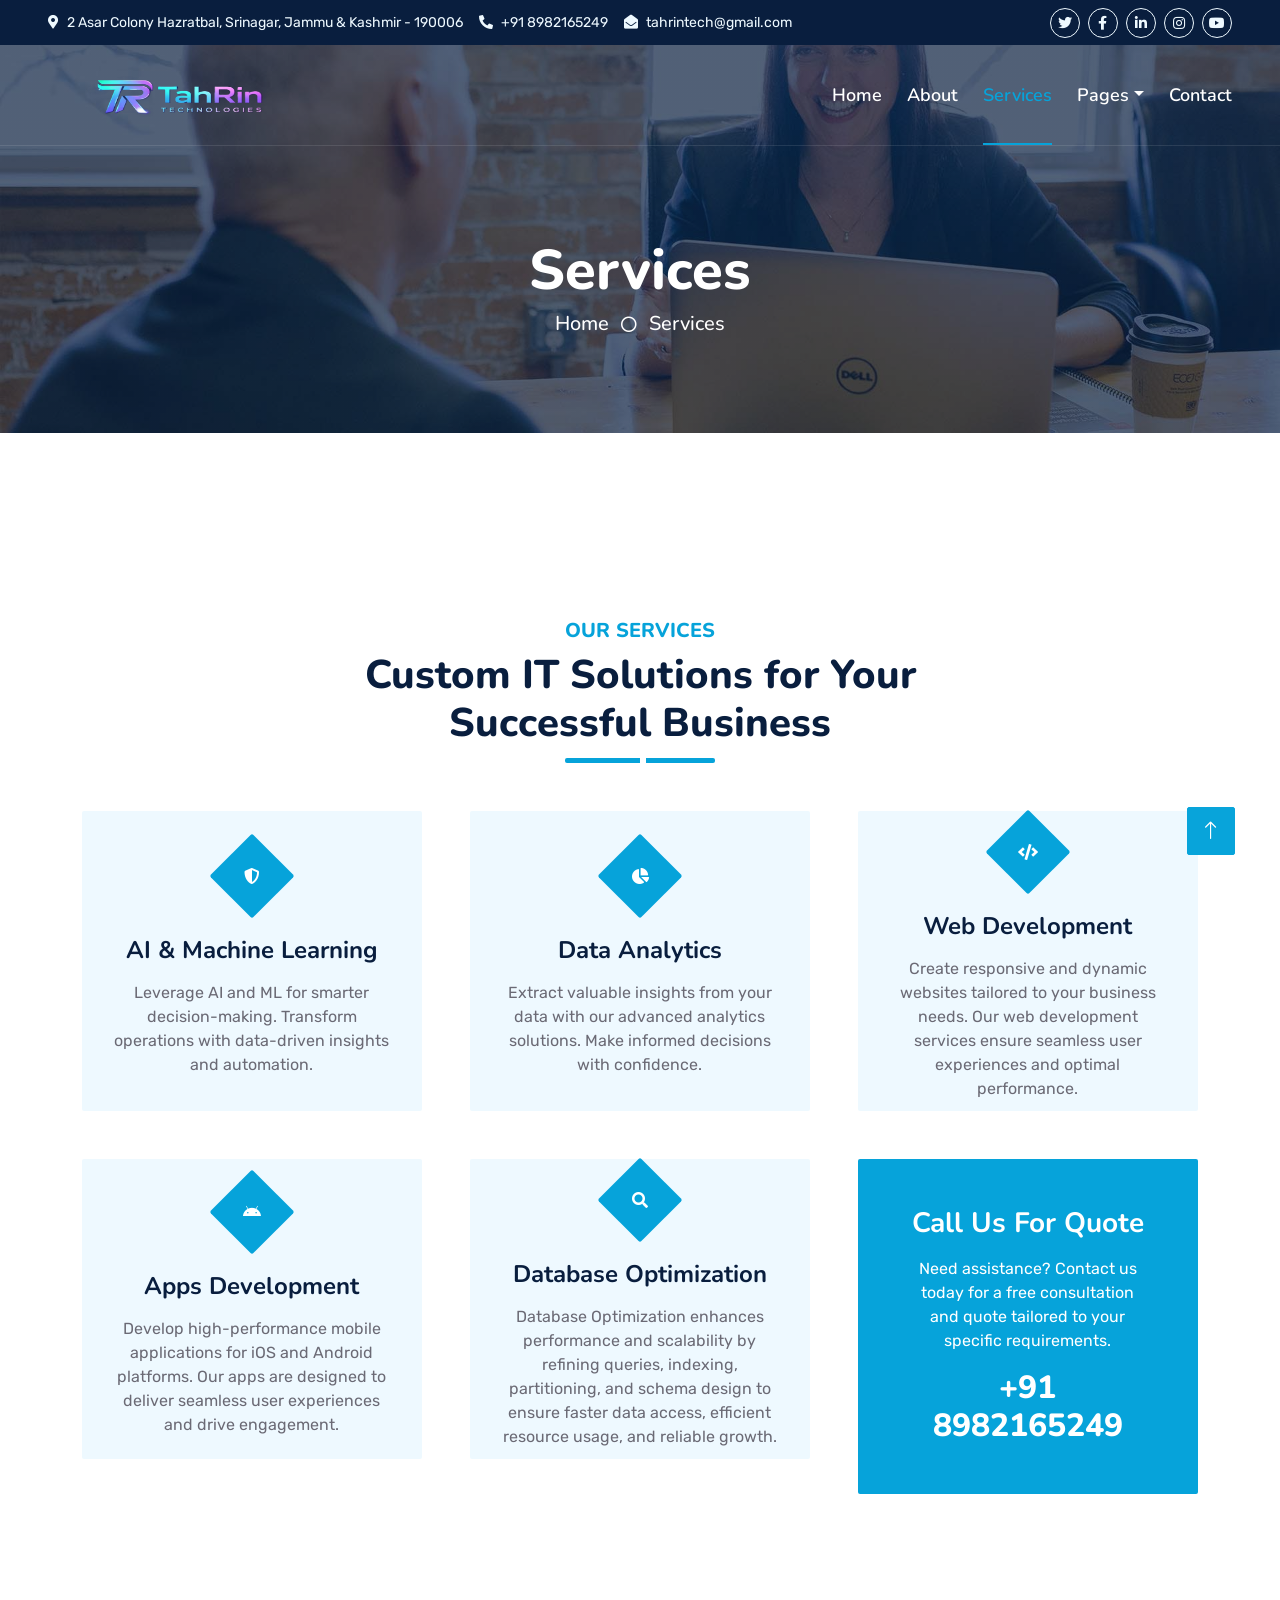
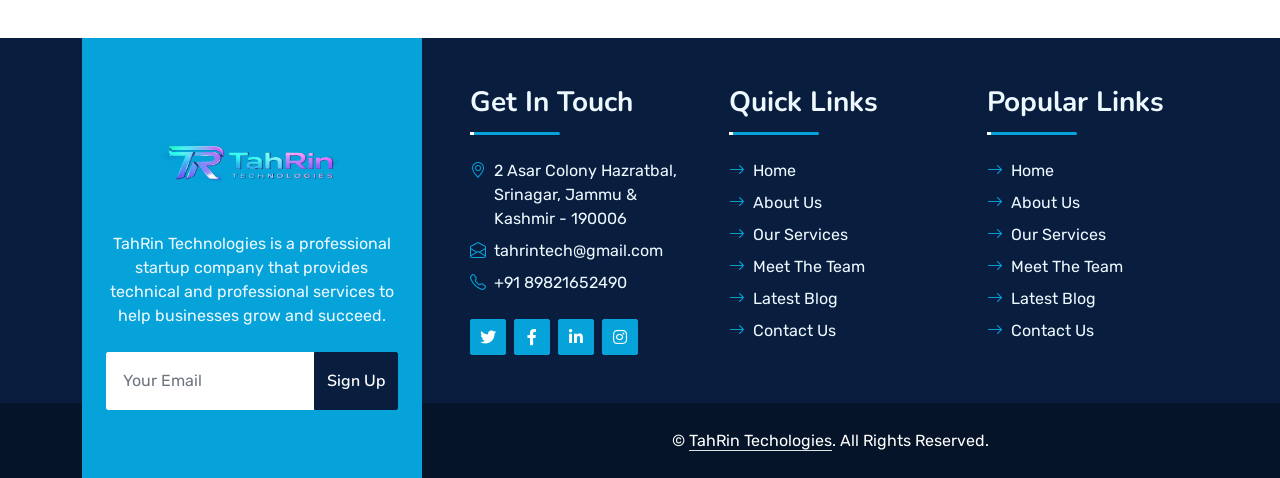
<file: service.html>
<!DOCTYPE html>
<html lang="en">

<head>
    <meta charset="utf-8">
    <title>Services | TahRin Tech</title>
    <meta content="width=device-width, initial-scale=1.0" name="viewport">
    <meta content="TahRin Tech" name="keywords">
    <meta content="TahRin Tech" name="description">

    <!-- Favicon -->
    <link href="img/tahrin_ico.ico" rel="icon">

    <!-- Google Web Fonts -->
    <link rel="preconnect" href="https://fonts.googleapis.com">
    <link rel="preconnect" href="https://fonts.gstatic.com" crossorigin>
    <link href="https://fonts.googleapis.com/css2?family=Nunito:wght@400;600;700;800&family=Rubik:wght@400;500;600;700&display=swap" rel="stylesheet">

    <!-- Icon Font Stylesheet -->
    <link href="https://cdnjs.cloudflare.com/ajax/libs/font-awesome/5.10.0/css/all.min.css" rel="stylesheet">
    <link href="https://cdn.jsdelivr.net/npm/bootstrap-icons@1.4.1/font/bootstrap-icons.css" rel="stylesheet">

    <!-- Libraries Stylesheet -->
    <link href="lib/owlcarousel/assets/owl.carousel.min.css" rel="stylesheet">
    <link href="lib/animate/animate.min.css" rel="stylesheet">

    <!-- Customized Bootstrap Stylesheet -->
    <link href="css/bootstrap.min.css" rel="stylesheet">

    <!-- Template Stylesheet -->
    <link href="css/style.css" rel="stylesheet">
</head>

<body>
    <!-- Spinner Start -->
    <div id="spinner" class="show bg-white position-fixed translate-middle w-100 vh-100 top-50 start-50 d-flex align-items-center justify-content-center">
        <div class="spinner"></div>
    </div>
    <!-- Spinner End -->


    <!-- Topbar Start -->
    <div class="container-fluid bg-dark px-5 d-none d-lg-block">
        <div class="row gx-0">
            <div class="col-lg-8 text-center text-lg-start mb-2 mb-lg-0">
                <div class="d-inline-flex align-items-center" style="height: 45px;">
                    <small class="me-3 text-light"><i class="fa fa-map-marker-alt me-2"></i>2 Asar Colony Hazratbal, Srinagar, Jammu & Kashmir - 190006</small>
                    <small class="me-3 text-light"><i class="fa fa-phone-alt me-2"></i>+91 8982165249</small>
                    <small class="text-light"><i class="fa fa-envelope-open me-2"></i>tahrintech@gmail.com</small>
                </div>
            </div>
            <div class="col-lg-4 text-center text-lg-end">
                <div class="d-inline-flex align-items-center" style="height: 45px;">
                    <a class="btn btn-sm btn-outline-light btn-sm-square rounded-circle me-2" href="https://x.com/" target="_blank" rel="noopener noreferrer" aria-label="Twitter" title="Twitter">
                        <i class="fab fa-twitter fw-normal"></i>
                    </a>
                    <a class="btn btn-sm btn-outline-light btn-sm-square rounded-circle me-2" href="https://www.facebook.com/" target="_blank" rel="noopener noreferrer" aria-label="Facebook" title="Facebook">
                        <i class="fab fa-facebook-f fw-normal"></i>
                    </a>
                    <a class="btn btn-sm btn-outline-light btn-sm-square rounded-circle me-2" href="https://www.linkedin.com/" target="_blank" rel="noopener noreferrer" aria-label="LinkedIn" title="LinkedIn">
                        <i class="fab fa-linkedin-in fw-normal"></i>
                    </a>
                    <a class="btn btn-sm btn-outline-light btn-sm-square rounded-circle me-2" href="https://www.instagram.com/" target="_blank" rel="noopener noreferrer" aria-label="Instagram" title="Instagram">
                        <i class="fab fa-instagram fw-normal"></i>
                    </a>
                    <a class="btn btn-sm btn-outline-light btn-sm-square rounded-circle" href="https://www.youtube.com/" target="_blank" rel="noopener noreferrer" aria-label="YouTube" title="YouTube">
                        <i class="fab fa-youtube fw-normal"></i>
                    </a>
                </div>
            </div>
        </div>
    </div>
    <!-- Topbar End -->


    <!-- Navbar Start -->
    <div class="container-fluid position-relative p-0">
        <nav class="navbar navbar-expand-lg navbar-dark px-5 py-3 py-lg-0">
            <a href="index.html" class="navbar-brand p-0">
                <img src="img/tahrin_logo.png" alt="TahRin Tech" width="250px" height="100px" />
            </a>
            <button class="navbar-toggler" type="button" data-bs-toggle="collapse" data-bs-target="#navbarCollapse">
                <span class="fa fa-bars"></span>
            </button>
            <div class="collapse navbar-collapse" id="navbarCollapse">
                <div class="navbar-nav ms-auto py-0">
                    <a href="index.html" class="nav-item nav-link">Home</a>
                    <a href="about.html" class="nav-item nav-link">About</a>
                    <a href="service.html" class="nav-item nav-link active">Services</a>
                    <div class="nav-item dropdown">
                        <a href="#" class="nav-link dropdown-toggle" data-bs-toggle="dropdown">Pages</a>
                        <div class="dropdown-menu m-0">
                            <a href="feature.html" class="dropdown-item">Our features</a>
                            <a href="team.html" class="dropdown-item">Team Members</a>
                            <a href="testimonial.html" class="dropdown-item">Testimonial</a>
                            <a href="quote.html" class="dropdown-item">Free Quote</a>
                        </div>
                    </div>
                    <a href="contact.html" class="nav-item nav-link">Contact</a>
                </div>
                
                
            </div>
        </nav>

        <div class="container-fluid bg-primary py-5 bg-header" style="margin-bottom: 90px;">
            <div class="row py-5">
                <div class="col-12 pt-lg-5 mt-lg-5 text-center">
                    <h1 class="display-4 text-white animated zoomIn">Services</h1>
                    <a href="" class="h5 text-white">Home</a>
                    <i class="far fa-circle text-white px-2"></i>
                    <a href="" class="h5 text-white">Services</a>
                </div>
            </div>
        </div>
    </div>
    <!-- Navbar End -->


    <!-- Full Screen Search Start -->
    <div class="modal fade" id="searchModal" tabindex="-1">
        <div class="modal-dialog modal-fullscreen">
            <div class="modal-content" style="background: rgba(9, 30, 62, .7);">
                <div class="modal-header border-0">
                    <button type="button" class="btn bg-white btn-close" data-bs-dismiss="modal" aria-label="Close"></button>
                </div>
                <div class="modal-body d-flex align-items-center justify-content-center">
                    <div class="input-group" style="max-width: 600px;">
                        <input type="text" class="form-control bg-transparent border-primary p-3" placeholder="Type search keyword">
                        <button class="btn btn-primary px-4"><i class="bi bi-search"></i></button>
                    </div>
                </div>
            </div>
        </div>
    </div>
    <!-- Full Screen Search End -->


    <!-- Service Start -->
    <div class="container-fluid py-5 wow fadeInUp" data-wow-delay="0.1s">
        <div class="container py-5">
            <div class="section-title text-center position-relative pb-3 mb-5 mx-auto" style="max-width: 600px;">
                <h5 class="fw-bold text-primary text-uppercase">Our Services</h5>
                <h1 class="mb-0">Custom IT Solutions for Your Successful Business</h1>
            </div>
            <div class="row g-5">
                <div class="col-lg-4 col-md-6 wow zoomIn" data-wow-delay="0.3s">
                    <div class="service-item bg-light rounded d-flex flex-column align-items-center justify-content-center text-center">
                        <div class="service-icon">
                            <i class="fa fa-shield-alt text-white"></i>
                        </div>
                        <h4 class="mb-3">AI & Machine Learning</h4>
                        <p class="m-0">Leverage AI and ML for smarter decision-making. Transform operations with data-driven insights and automation.</p>
                        <a class="btn btn-lg btn-primary rounded" href="">
                            <i class="bi bi-arrow-right"></i>
                        </a>
                    </div>
                </div>
                <div class="col-lg-4 col-md-6 wow zoomIn" data-wow-delay="0.6s">
                    <div class="service-item bg-light rounded d-flex flex-column align-items-center justify-content-center text-center">
                        <div class="service-icon">
                            <i class="fa fa-chart-pie text-white"></i>
                        </div>
                        <h4 class="mb-3">Data Analytics</h4>
                        <p class="m-0">Extract valuable insights from your data with our advanced analytics solutions. Make informed decisions with confidence.</p>
                        <a class="btn btn-lg btn-primary rounded" href="">
                            <i class="bi bi-arrow-right"></i>
                        </a>
                    </div>
                </div>
                <div class="col-lg-4 col-md-6 wow zoomIn" data-wow-delay="0.9s">
                    <div class="service-item bg-light rounded d-flex flex-column align-items-center justify-content-center text-center">
                        <div class="service-icon">
                            <i class="fa fa-code text-white"></i>
                        </div>
                        <h4 class="mb-3">Web Development</h4>
                        <p class="m-0">Create responsive and dynamic websites tailored to your business needs. Our web development services ensure seamless user experiences and optimal performance.</p>
                        <a class="btn btn-lg btn-primary rounded" href="">
                            <i class="bi bi-arrow-right"></i>
                        </a>
                    </div>
                </div>
                <div class="col-lg-4 col-md-6 wow zoomIn" data-wow-delay="0.3s">
                    <div class="service-item bg-light rounded d-flex flex-column align-items-center justify-content-center text-center">
                        <div class="service-icon">
                            <i class="fab fa-android text-white"></i>
                        </div>
                        <h4 class="mb-3">Apps Development</h4>
                        <p class="m-0">Develop high-performance mobile applications for iOS and Android platforms. Our apps are designed to deliver seamless user experiences and drive engagement.</p>
                        <a class="btn btn-lg btn-primary rounded" href="">
                            <i class="bi bi-arrow-right"></i>
                        </a>
                    </div>
                </div>
                <div class="col-lg-4 col-md-6 wow zoomIn" data-wow-delay="0.6s">
                    <div class="service-item bg-light rounded d-flex flex-column align-items-center justify-content-center text-center">
                        <div class="service-icon">
                            <i class="fa fa-search text-white"></i>
                        </div>
                        <h4 class="mb-3">Database Optimization</h4>
                        <p class="m-0">Database Optimization enhances performance and scalability by refining queries, indexing, partitioning, and schema design to ensure faster data access, efficient resource usage, and reliable growth.</p>
                        <a class="btn btn-lg btn-primary rounded" href="">
                            <i class="bi bi-arrow-right"></i>
                        </a>
                    </div>
                </div>
                <div class="col-lg-4 col-md-6 wow zoomIn" data-wow-delay="0.9s">
                    <div class="position-relative bg-primary rounded h-100 d-flex flex-column align-items-center justify-content-center text-center p-5">
                        <h3 class="text-white mb-3">Call Us For Quote</h3>
                        <p class="text-white mb-3">Need assistance? Contact us today for a free consultation and quote tailored to your specific requirements.</p>
                        <h2 class="text-white mb-0">+91 8982165249</h2>
                    </div>
                </div>
            </div>
        </div>
    </div>
    <!-- Service End -->


    <!-- Testimonial Start -->
    <!--<div class="container-fluid py-5 wow fadeInUp" data-wow-delay="0.1s">
        <div class="container py-5">
            <div class="section-title text-center position-relative pb-3 mb-4 mx-auto" style="max-width: 600px;">
                <h5 class="fw-bold text-primary text-uppercase">Testimonial</h5>
                <h1 class="mb-0">What Our Clients Say About Our Digital Services</h1>
            </div>
            <div class="owl-carousel testimonial-carousel wow fadeInUp" data-wow-delay="0.6s">
                <div class="testimonial-item bg-light my-4">
                    <div class="d-flex align-items-center border-bottom pt-5 pb-4 px-5">
                        <img class="img-fluid rounded" src="img/testimonial-1.jpg" style="width: 60px; height: 60px;" >
                        <div class="ps-4">
                            <h4 class="text-primary mb-1">Client Name</h4>
                            <small class="text-uppercase">Profession</small>
                        </div>
                    </div>
                    <div class="pt-4 pb-5 px-5">
                        Dolor et eos labore, stet justo sed est sed. Diam sed sed dolor stet amet eirmod eos labore diam
                    </div>
                </div>
                <div class="testimonial-item bg-light my-4">
                    <div class="d-flex align-items-center border-bottom pt-5 pb-4 px-5">
                        <img class="img-fluid rounded" src="img/testimonial-2.jpg" style="width: 60px; height: 60px;" >
                        <div class="ps-4">
                            <h4 class="text-primary mb-1">Client Name</h4>
                            <small class="text-uppercase">Profession</small>
                        </div>
                    </div>
                    <div class="pt-4 pb-5 px-5">
                        Dolor et eos labore, stet justo sed est sed. Diam sed sed dolor stet amet eirmod eos labore diam
                    </div>
                </div>
                <div class="testimonial-item bg-light my-4">
                    <div class="d-flex align-items-center border-bottom pt-5 pb-4 px-5">
                        <img class="img-fluid rounded" src="img/testimonial-3.jpg" style="width: 60px; height: 60px;" >
                        <div class="ps-4">
                            <h4 class="text-primary mb-1">Client Name</h4>
                            <small class="text-uppercase">Profession</small>
                        </div>
                    </div>
                    <div class="pt-4 pb-5 px-5">
                        Dolor et eos labore, stet justo sed est sed. Diam sed sed dolor stet amet eirmod eos labore diam
                    </div>
                </div>
                <div class="testimonial-item bg-light my-4">
                    <div class="d-flex align-items-center border-bottom pt-5 pb-4 px-5">
                        <img class="img-fluid rounded" src="img/testimonial-4.jpg" style="width: 60px; height: 60px;" >
                        <div class="ps-4">
                            <h4 class="text-primary mb-1">Client Name</h4>
                            <small class="text-uppercase">Profession</small>
                        </div>
                    </div>
                    <div class="pt-4 pb-5 px-5">
                        Dolor et eos labore, stet justo sed est sed. Diam sed sed dolor stet amet eirmod eos labore diam
                    </div>
                </div>
            </div>
        </div>
    </div>-->
    <!-- Testimonial End -->


    <!-- Vendor Start -->
    <!--<div class="container-fluid py-5 wow fadeInUp" data-wow-delay="0.1s">
        <div class="container py-5 mb-5">
            <div class="bg-white">
                <div class="owl-carousel vendor-carousel">
                    <img src="img/vendor-1.jpg" alt="">
                    <img src="img/vendor-2.jpg" alt="">
                    <img src="img/vendor-3.jpg" alt="">
                    <img src="img/vendor-4.jpg" alt="">
                    <img src="img/vendor-5.jpg" alt="">
                    <img src="img/vendor-6.jpg" alt="">
                    <img src="img/vendor-7.jpg" alt="">
                    <img src="img/vendor-8.jpg" alt="">
                    <img src="img/vendor-9.jpg" alt="">
                </div>
            </div>
        </div>
    </div>-->
    <!-- Vendor End -->
    

    <!-- Footer Start -->
    <div class="container-fluid bg-dark text-light mt-5 wow fadeInUp" data-wow-delay="0.1s">
        <div class="container">
            <div class="row gx-5">
                <div class="col-lg-4 col-md-6 footer-about">
                    <div class="d-flex flex-column align-items-center justify-content-center text-center h-100 bg-primary p-4">
                        <a href="index.html" class="navbar-brand">
                            <img src="img/tahrin_logo.png" alt="TahRin" width="250px" height="100px" />
                        </a>
                        <p class="mt-3 mb-4">TahRin Technologies is a professional startup company that provides technical and professional services to help businesses grow and succeed.</p>
                        <form action="">
                            <div class="input-group">
                                <input type="text" class="form-control border-white p-3" placeholder="Your Email">
                                <button class="btn btn-dark">Sign Up</button>
                            </div>
                        </form>
                    </div>
                </div>
                <div class="col-lg-8 col-md-6">
                    <div class="row gx-5">
                        <div class="col-lg-4 col-md-12 pt-5 mb-5">
                            <div class="section-title section-title-sm position-relative pb-3 mb-4">
                                <h3 class="text-light mb-0">Get In Touch</h3>
                            </div>
                            <div class="d-flex mb-2">
                                <i class="bi bi-geo-alt text-primary me-2"></i>
                                <p class="mb-0">2 Asar Colony Hazratbal, Srinagar, Jammu & Kashmir - 190006</p>
                            </div>
                            <div class="d-flex mb-2">
                                <i class="bi bi-envelope-open text-primary me-2"></i>
                                <p class="mb-0">tahrintech@gmail.com</p>
                            </div>
                            <div class="d-flex mb-2">
                                <i class="bi bi-telephone text-primary me-2"></i>
                                <p class="mb-0">+91 89821652490</p>
                            </div>
                            <div class="d-flex mt-4">
                                <a class="btn btn-primary btn-square me-2" href="https://x.com/"><i class="fab fa-twitter fw-normal"></i></a>
                                <a class="btn btn-primary btn-square me-2" href="https://www.facebook.com/"><i class="fab fa-facebook-f fw-normal"></i></a>
                                <a class="btn btn-primary btn-square me-2" href="https://www.linkedin.com/"><i class="fab fa-linkedin-in fw-normal"></i></a>
                                <a class="btn btn-primary btn-square" href="https://www.instagram.com/"><i class="fab fa-instagram fw-normal"></i></a>
                            </div>
                        </div>
                        <div class="col-lg-4 col-md-12 pt-0 pt-lg-5 mb-5">
                            <div class="section-title section-title-sm position-relative pb-3 mb-4">
                                <h3 class="text-light mb-0">Quick Links</h3>
                            </div>
                            <div class="link-animated d-flex flex-column justify-content-start">
                                <a class="text-light mb-2" href="#"><i class="bi bi-arrow-right text-primary me-2"></i>Home</a>
                                <a class="text-light mb-2" href="#"><i class="bi bi-arrow-right text-primary me-2"></i>About Us</a>
                                <a class="text-light mb-2" href="#"><i class="bi bi-arrow-right text-primary me-2"></i>Our Services</a>
                                <a class="text-light mb-2" href="#"><i class="bi bi-arrow-right text-primary me-2"></i>Meet The Team</a>
                                <a class="text-light mb-2" href="#"><i class="bi bi-arrow-right text-primary me-2"></i>Latest Blog</a>
                                <a class="text-light" href="#"><i class="bi bi-arrow-right text-primary me-2"></i>Contact Us</a>
                            </div>
                        </div>
                        <div class="col-lg-4 col-md-12 pt-0 pt-lg-5 mb-5">
                            <div class="section-title section-title-sm position-relative pb-3 mb-4">
                                <h3 class="text-light mb-0">Popular Links</h3>
                            </div>
                            <div class="link-animated d-flex flex-column justify-content-start">
                                <a class="text-light mb-2" href="#"><i class="bi bi-arrow-right text-primary me-2"></i>Home</a>
                                <a class="text-light mb-2" href="#"><i class="bi bi-arrow-right text-primary me-2"></i>About Us</a>
                                <a class="text-light mb-2" href="#"><i class="bi bi-arrow-right text-primary me-2"></i>Our Services</a>
                                <a class="text-light mb-2" href="#"><i class="bi bi-arrow-right text-primary me-2"></i>Meet The Team</a>
                                <a class="text-light mb-2" href="#"><i class="bi bi-arrow-right text-primary me-2"></i>Latest Blog</a>
                                <a class="text-light" href="#"><i class="bi bi-arrow-right text-primary me-2"></i>Contact Us</a>
                            </div>
                        </div>
                    </div>
                </div>
            </div>
        </div>
    </div>
    <div class="container-fluid text-white" style="background: #061429;">
        <div class="container text-center">
            <div class="row justify-content-end">
                <div class="col-lg-8 col-md-6">
                    <div class="d-flex align-items-center justify-content-center" style="height: 75px;">
                        <p class="mb-0">&copy; <a class="text-white border-bottom" href="#">TahRin Techologies</a>. All Rights Reserved. 
						
						<!--/*** The author’s attribution link must remain intact in the template. ***/-->
                        <!--/*** If you wish to remove this credit link, please purchase the Pro Version . ***/-->
                        </p>
                    </div>
                </div>
            </div>
        </div>
    </div>
    <!-- Footer End -->


    <!-- Back to Top -->
    <a href="#" class="btn btn-lg btn-primary btn-lg-square rounded back-to-top"><i class="bi bi-arrow-up"></i></a>


    <!-- JavaScript Libraries -->
    <script src="https://code.jquery.com/jquery-3.4.1.min.js"></script>
    <script src="https://cdn.jsdelivr.net/npm/bootstrap@5.0.0/dist/js/bootstrap.bundle.min.js"></script>
    <script src="lib/wow/wow.min.js"></script>
    <script src="lib/easing/easing.min.js"></script>
    <script src="lib/waypoints/waypoints.min.js"></script>
    <script src="lib/counterup/counterup.min.js"></script>
    <script src="lib/owlcarousel/owl.carousel.min.js"></script>

    <!-- Template Javascript -->
    <script src="js/main.js"></script>
</body>

</html>
</file>
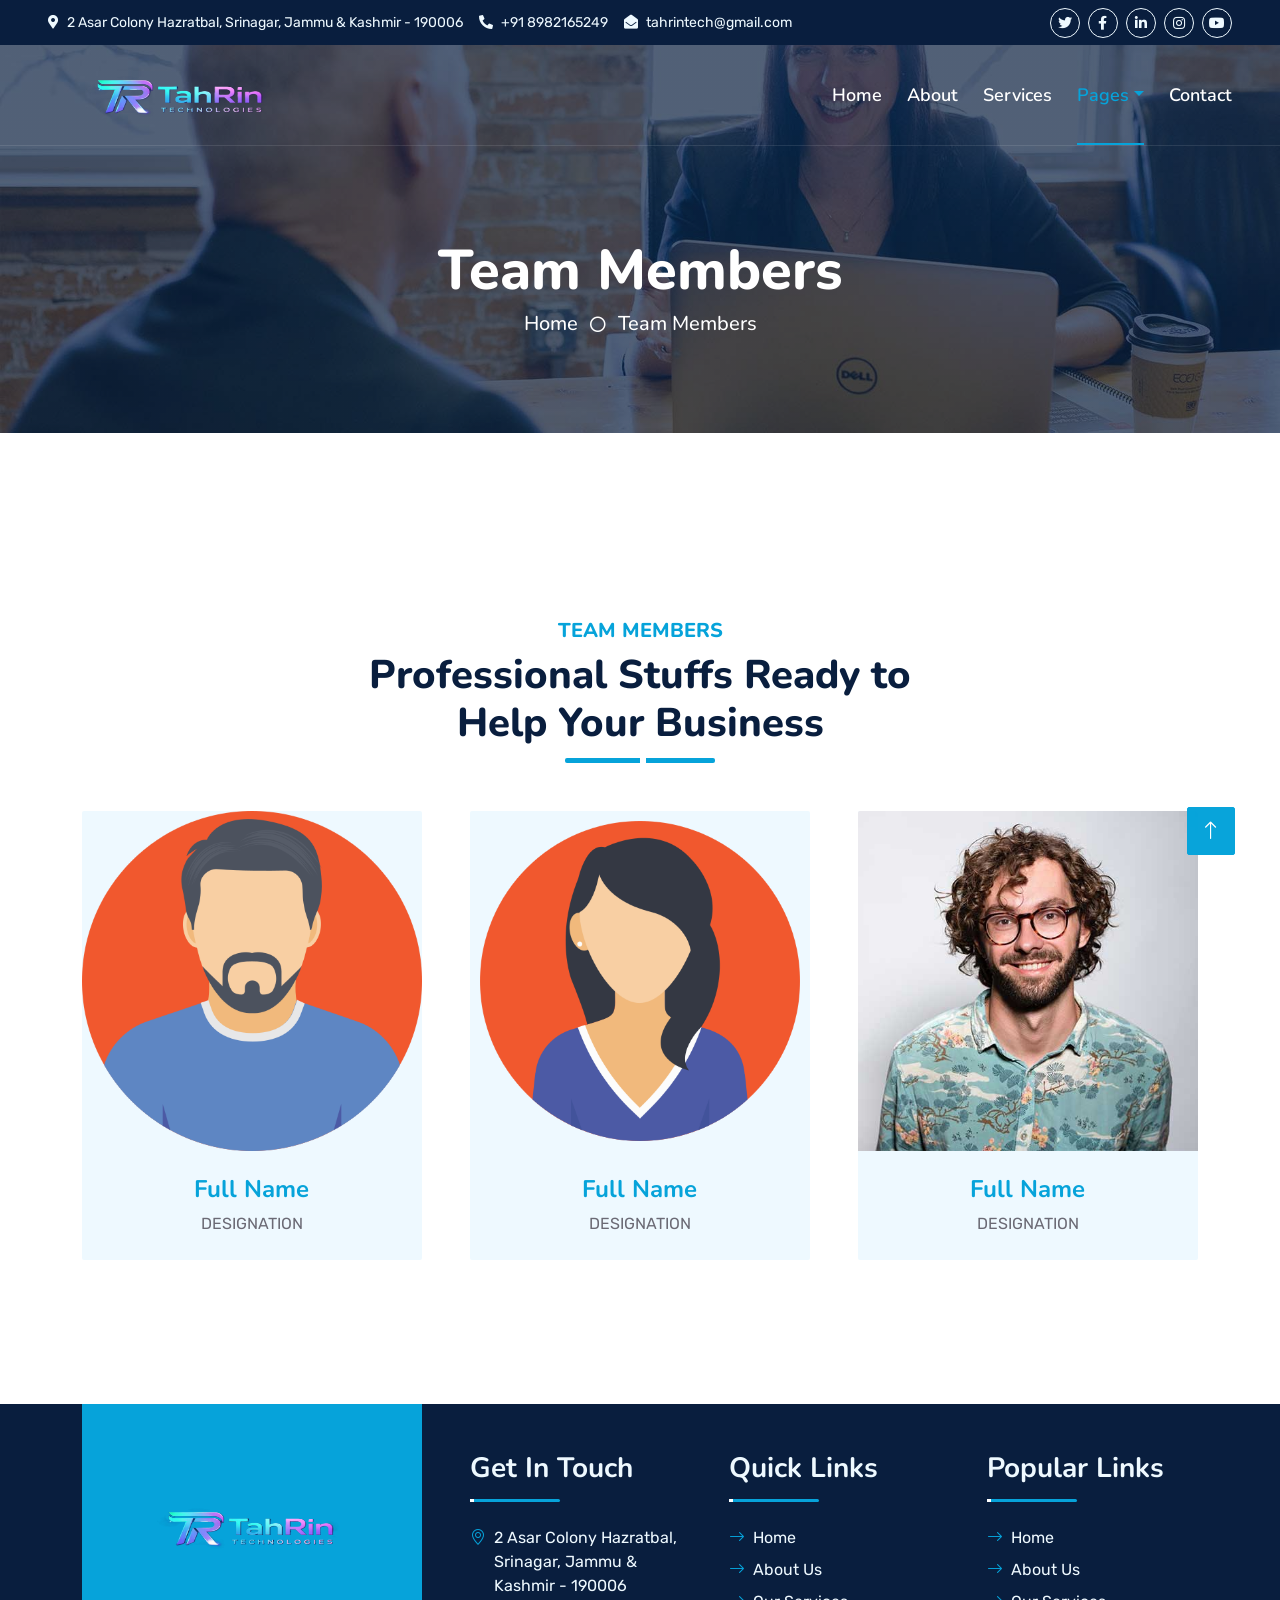
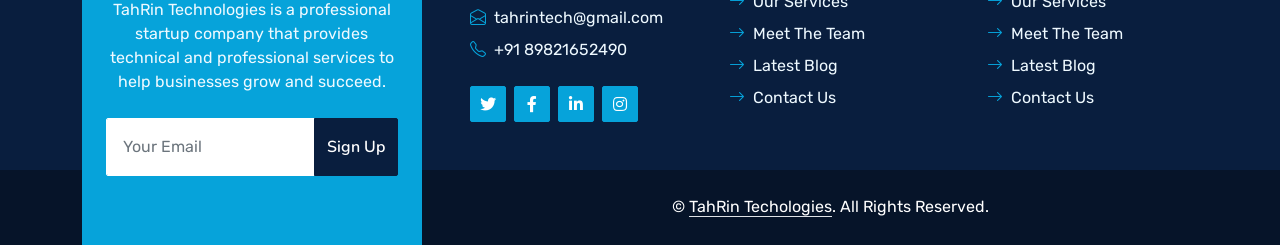
<file: team.html>
<!DOCTYPE html>
<html lang="en">

<head>
    <meta charset="utf-8">
    <title>Team | TahRin Tech</title>
    <meta content="width=device-width, initial-scale=1.0" name="viewport">
    <meta content="TahRin Tech" name="keywords">
    <meta content="TahRin Tech" name="description">

    <!-- Favicon -->
    <link href="img/tahrin_ico.ico" rel="icon">

    <!-- Google Web Fonts -->
    <link rel="preconnect" href="https://fonts.googleapis.com">
    <link rel="preconnect" href="https://fonts.gstatic.com" crossorigin>
    <link href="https://fonts.googleapis.com/css2?family=Nunito:wght@400;600;700;800&family=Rubik:wght@400;500;600;700&display=swap" rel="stylesheet">

    <!-- Icon Font Stylesheet -->
    <link href="https://cdnjs.cloudflare.com/ajax/libs/font-awesome/5.10.0/css/all.min.css" rel="stylesheet">
    <link href="https://cdn.jsdelivr.net/npm/bootstrap-icons@1.4.1/font/bootstrap-icons.css" rel="stylesheet">

    <!-- Libraries Stylesheet -->
    <link href="lib/owlcarousel/assets/owl.carousel.min.css" rel="stylesheet">
    <link href="lib/animate/animate.min.css" rel="stylesheet">

    <!-- Customized Bootstrap Stylesheet -->
    <link href="css/bootstrap.min.css" rel="stylesheet">

    <!-- Template Stylesheet -->
    <link href="css/style.css" rel="stylesheet">
</head>

<body>
    <!-- Spinner Start -->
    <div id="spinner" class="show bg-white position-fixed translate-middle w-100 vh-100 top-50 start-50 d-flex align-items-center justify-content-center">
        <div class="spinner"></div>
    </div>
    <!-- Spinner End -->


    <!-- Topbar Start -->
    <div class="container-fluid bg-dark px-5 d-none d-lg-block">
        <div class="row gx-0">
            <div class="col-lg-8 text-center text-lg-start mb-2 mb-lg-0">
                <div class="d-inline-flex align-items-center" style="height: 45px;">
                    <small class="me-3 text-light"><i class="fa fa-map-marker-alt me-2"></i>2 Asar Colony Hazratbal, Srinagar, Jammu & Kashmir - 190006</small>
                    <small class="me-3 text-light"><i class="fa fa-phone-alt me-2"></i>+91 8982165249</small>
                    <small class="text-light"><i class="fa fa-envelope-open me-2"></i>tahrintech@gmail.com</small>
                </div>
            </div>
            <div class="col-lg-4 text-center text-lg-end">
                <div class="d-inline-flex align-items-center" style="height: 45px;">
                    <a class="btn btn-sm btn-outline-light btn-sm-square rounded-circle me-2" href="https://x.com/" target="_blank" rel="noopener noreferrer" aria-label="Twitter" title="Twitter">
                        <i class="fab fa-twitter fw-normal"></i>
                    </a>
                    <a class="btn btn-sm btn-outline-light btn-sm-square rounded-circle me-2" href="https://www.facebook.com/" target="_blank" rel="noopener noreferrer" aria-label="Facebook" title="Facebook">
                        <i class="fab fa-facebook-f fw-normal"></i>
                    </a>
                    <a class="btn btn-sm btn-outline-light btn-sm-square rounded-circle me-2" href="https://www.linkedin.com/" target="_blank" rel="noopener noreferrer" aria-label="LinkedIn" title="LinkedIn">
                        <i class="fab fa-linkedin-in fw-normal"></i>
                    </a>
                    <a class="btn btn-sm btn-outline-light btn-sm-square rounded-circle me-2" href="https://www.instagram.com/" target="_blank" rel="noopener noreferrer" aria-label="Instagram" title="Instagram">
                        <i class="fab fa-instagram fw-normal"></i>
                    </a>
                    <a class="btn btn-sm btn-outline-light btn-sm-square rounded-circle" href="https://www.youtube.com/" target="_blank" rel="noopener noreferrer" aria-label="YouTube" title="YouTube">
                        <i class="fab fa-youtube fw-normal"></i>
                    </a>
                </div>
            </div>
        </div>
    </div>
    <!-- Topbar End -->


    <!-- Navbar Start -->
    <div class="container-fluid position-relative p-0">
        <nav class="navbar navbar-expand-lg navbar-dark px-5 py-3 py-lg-0">
            <a href="index.html" class="navbar-brand p-0">
                <img src="img/tahrin_logo.png" alt="TahRin Tech" width="250px" height="100px" />
            </a>
            <button class="navbar-toggler" type="button" data-bs-toggle="collapse" data-bs-target="#navbarCollapse">
                <span class="fa fa-bars"></span>
            </button>
            <div class="collapse navbar-collapse" id="navbarCollapse">
                <div class="navbar-nav ms-auto py-0">
                    <a href="index.html" class="nav-item nav-link">Home</a>
                    <a href="about.html" class="nav-item nav-link">About</a>
                    <a href="service.html" class="nav-item nav-link">Services</a>
                    <div class="nav-item dropdown">
                        <a href="#" class="nav-link dropdown-toggle active" data-bs-toggle="dropdown">Pages</a>
                        <div class="dropdown-menu m-0">
                            <a href="feature.html" class="dropdown-item">Our features</a>
                            <a href="team.html" class="dropdown-item active">Team Members</a>
                            <a href="testimonial.html" class="dropdown-item">Testimonial</a>
                            <a href="quote.html" class="dropdown-item">Free Quote</a>
                        </div>
                    </div>
                    <a href="contact.html" class="nav-item nav-link">Contact</a>
                </div>
                
                
            </div>
        </nav>

        <div class="container-fluid bg-primary py-5 bg-header" style="margin-bottom: 90px;">
            <div class="row py-5">
                <div class="col-12 pt-lg-5 mt-lg-5 text-center">
                    <h1 class="display-4 text-white animated zoomIn">Team Members</h1>
                    <a href="" class="h5 text-white">Home</a>
                    <i class="far fa-circle text-white px-2"></i>
                    <a href="" class="h5 text-white">Team Members</a>
                </div>
            </div>
        </div>
    </div>
    <!-- Navbar End -->


    <!-- Full Screen Search Start -->
    <div class="modal fade" id="searchModal" tabindex="-1">
        <div class="modal-dialog modal-fullscreen">
            <div class="modal-content" style="background: rgba(9, 30, 62, .7);">
                <div class="modal-header border-0">
                    <button type="button" class="btn bg-white btn-close" data-bs-dismiss="modal" aria-label="Close"></button>
                </div>
                <div class="modal-body d-flex align-items-center justify-content-center">
                    <div class="input-group" style="max-width: 600px;">
                        <input type="text" class="form-control bg-transparent border-primary p-3" placeholder="Type search keyword">
                        <button class="btn btn-primary px-4"><i class="bi bi-search"></i></button>
                    </div>
                </div>
            </div>
        </div>
    </div>
    <!-- Full Screen Search End -->


    <!-- Team Start -->
    <div class="container-fluid py-5 wow fadeInUp" data-wow-delay="0.1s">
        <div class="container py-5">
            <div class="section-title text-center position-relative pb-3 mb-5 mx-auto" style="max-width: 600px;">
                <h5 class="fw-bold text-primary text-uppercase">Team Members</h5>
                <h1 class="mb-0">Professional Stuffs Ready to Help Your Business</h1>
            </div>
            <div class="row g-5">
                <div class="col-lg-4 wow slideInUp" data-wow-delay="0.3s">
                    <div class="team-item bg-light rounded overflow-hidden">
                        <div class="team-img position-relative overflow-hidden">
                            <img class="img-fluid w-100" src="img/team-1.jpg" alt="">
                            <div class="team-social">
                                <a class="btn btn-lg btn-primary btn-lg-square rounded" href=""><i class="fab fa-twitter fw-normal"></i></a>
                                <a class="btn btn-lg btn-primary btn-lg-square rounded" href=""><i class="fab fa-facebook-f fw-normal"></i></a>
                                <a class="btn btn-lg btn-primary btn-lg-square rounded" href=""><i class="fab fa-instagram fw-normal"></i></a>
                                <a class="btn btn-lg btn-primary btn-lg-square rounded" href=""><i class="fab fa-linkedin-in fw-normal"></i></a>
                            </div>
                        </div>
                        <div class="text-center py-4">
                            <h4 class="text-primary">Full Name</h4>
                            <p class="text-uppercase m-0">Designation</p>
                        </div>
                    </div>
                </div>
                <div class="col-lg-4 wow slideInUp" data-wow-delay="0.6s">
                    <div class="team-item bg-light rounded overflow-hidden">
                        <div class="team-img position-relative overflow-hidden">
                            <img class="img-fluid w-100" src="img/team-2.jpg" alt="">
                            <div class="team-social">
                                <a class="btn btn-lg btn-primary btn-lg-square rounded" href=""><i class="fab fa-twitter fw-normal"></i></a>
                                <a class="btn btn-lg btn-primary btn-lg-square rounded" href=""><i class="fab fa-facebook-f fw-normal"></i></a>
                                <a class="btn btn-lg btn-primary btn-lg-square rounded" href=""><i class="fab fa-instagram fw-normal"></i></a>
                                <a class="btn btn-lg btn-primary btn-lg-square rounded" href=""><i class="fab fa-linkedin-in fw-normal"></i></a>
                            </div>
                        </div>
                        <div class="text-center py-4">
                            <h4 class="text-primary">Full Name</h4>
                            <p class="text-uppercase m-0">Designation</p>
                        </div>
                    </div>
                </div>
                <div class="col-lg-4 wow slideInUp" data-wow-delay="0.9s">
                    <div class="team-item bg-light rounded overflow-hidden">
                        <div class="team-img position-relative overflow-hidden">
                            <img class="img-fluid w-100" src="img/team-3.jpg" alt="">
                            <div class="team-social">
                                <a class="btn btn-lg btn-primary btn-lg-square rounded" href=""><i class="fab fa-twitter fw-normal"></i></a>
                                <a class="btn btn-lg btn-primary btn-lg-square rounded" href=""><i class="fab fa-facebook-f fw-normal"></i></a>
                                <a class="btn btn-lg btn-primary btn-lg-square rounded" href=""><i class="fab fa-instagram fw-normal"></i></a>
                                <a class="btn btn-lg btn-primary btn-lg-square rounded" href=""><i class="fab fa-linkedin-in fw-normal"></i></a>
                            </div>
                        </div>
                        <div class="text-center py-4">
                            <h4 class="text-primary">Full Name</h4>
                            <p class="text-uppercase m-0">Designation</p>
                        </div>
                    </div>
                </div>
            </div>
        </div>
    </div>
    <!-- Team End -->


    <!-- Vendor Start -->
    <!--<div class="container-fluid py-5 wow fadeInUp" data-wow-delay="0.1s">
        <div class="container py-5 mb-5">
            <div class="bg-white">
                <div class="owl-carousel vendor-carousel">
                    <img src="img/vendor-1.jpg" alt="">
                    <img src="img/vendor-2.jpg" alt="">
                    <img src="img/vendor-3.jpg" alt="">
                    <img src="img/vendor-4.jpg" alt="">
                    <img src="img/vendor-5.jpg" alt="">
                    <img src="img/vendor-6.jpg" alt="">
                    <img src="img/vendor-7.jpg" alt="">
                    <img src="img/vendor-8.jpg" alt="">
                    <img src="img/vendor-9.jpg" alt="">
                </div>
            </div>
        </div>
    </div>-->
    <!-- Vendor End -->
    

    <!-- Footer Start -->
    <div class="container-fluid bg-dark text-light mt-5 wow fadeInUp" data-wow-delay="0.1s">
        <div class="container">
            <div class="row gx-5">
                <div class="col-lg-4 col-md-6 footer-about">
                    <div class="d-flex flex-column align-items-center justify-content-center text-center h-100 bg-primary p-4">
                        <a href="index.html" class="navbar-brand">
                            <img src="img/tahrin_logo.png" alt="TahRin" width="250px" height="100px" />
                        </a>
                        <p class="mt-3 mb-4">TahRin Technologies is a professional startup company that provides technical and professional services to help businesses grow and succeed.</p>
                        <form action="">
                            <div class="input-group">
                                <input type="text" class="form-control border-white p-3" placeholder="Your Email">
                                <button class="btn btn-dark">Sign Up</button>
                            </div>
                        </form>
                    </div>
                </div>
                <div class="col-lg-8 col-md-6">
                    <div class="row gx-5">
                        <div class="col-lg-4 col-md-12 pt-5 mb-5">
                            <div class="section-title section-title-sm position-relative pb-3 mb-4">
                                <h3 class="text-light mb-0">Get In Touch</h3>
                            </div>
                            <div class="d-flex mb-2">
                                <i class="bi bi-geo-alt text-primary me-2"></i>
                                <p class="mb-0">2 Asar Colony Hazratbal, Srinagar, Jammu & Kashmir - 190006</p>
                            </div>
                            <div class="d-flex mb-2">
                                <i class="bi bi-envelope-open text-primary me-2"></i>
                                <p class="mb-0">tahrintech@gmail.com</p>
                            </div>
                            <div class="d-flex mb-2">
                                <i class="bi bi-telephone text-primary me-2"></i>
                                <p class="mb-0">+91 89821652490</p>
                            </div>
                            <div class="d-flex mt-4">
                                <a class="btn btn-primary btn-square me-2" href="https://x.com/"><i class="fab fa-twitter fw-normal"></i></a>
                                <a class="btn btn-primary btn-square me-2" href="https://www.facebook.com/"><i class="fab fa-facebook-f fw-normal"></i></a>
                                <a class="btn btn-primary btn-square me-2" href="https://www.linkedin.com/"><i class="fab fa-linkedin-in fw-normal"></i></a>
                                <a class="btn btn-primary btn-square" href="https://www.instagram.com/"><i class="fab fa-instagram fw-normal"></i></a>
                            </div>
                        </div>
                        <div class="col-lg-4 col-md-12 pt-0 pt-lg-5 mb-5">
                            <div class="section-title section-title-sm position-relative pb-3 mb-4">
                                <h3 class="text-light mb-0">Quick Links</h3>
                            </div>
                            <div class="link-animated d-flex flex-column justify-content-start">
                                <a class="text-light mb-2" href="#"><i class="bi bi-arrow-right text-primary me-2"></i>Home</a>
                                <a class="text-light mb-2" href="#"><i class="bi bi-arrow-right text-primary me-2"></i>About Us</a>
                                <a class="text-light mb-2" href="#"><i class="bi bi-arrow-right text-primary me-2"></i>Our Services</a>
                                <a class="text-light mb-2" href="#"><i class="bi bi-arrow-right text-primary me-2"></i>Meet The Team</a>
                                <a class="text-light mb-2" href="#"><i class="bi bi-arrow-right text-primary me-2"></i>Latest Blog</a>
                                <a class="text-light" href="#"><i class="bi bi-arrow-right text-primary me-2"></i>Contact Us</a>
                            </div>
                        </div>
                        <div class="col-lg-4 col-md-12 pt-0 pt-lg-5 mb-5">
                            <div class="section-title section-title-sm position-relative pb-3 mb-4">
                                <h3 class="text-light mb-0">Popular Links</h3>
                            </div>
                            <div class="link-animated d-flex flex-column justify-content-start">
                                <a class="text-light mb-2" href="#"><i class="bi bi-arrow-right text-primary me-2"></i>Home</a>
                                <a class="text-light mb-2" href="#"><i class="bi bi-arrow-right text-primary me-2"></i>About Us</a>
                                <a class="text-light mb-2" href="#"><i class="bi bi-arrow-right text-primary me-2"></i>Our Services</a>
                                <a class="text-light mb-2" href="#"><i class="bi bi-arrow-right text-primary me-2"></i>Meet The Team</a>
                                <a class="text-light mb-2" href="#"><i class="bi bi-arrow-right text-primary me-2"></i>Latest Blog</a>
                                <a class="text-light" href="#"><i class="bi bi-arrow-right text-primary me-2"></i>Contact Us</a>
                            </div>
                        </div>
                    </div>
                </div>
            </div>
        </div>
    </div>
    <div class="container-fluid text-white" style="background: #061429;">
        <div class="container text-center">
            <div class="row justify-content-end">
                <div class="col-lg-8 col-md-6">
                    <div class="d-flex align-items-center justify-content-center" style="height: 75px;">
                        <p class="mb-0">&copy; <a class="text-white border-bottom" href="#">TahRin Techologies</a>. All Rights Reserved. 
						
						<!--/*** The author’s attribution link must remain intact in the template. ***/-->
                        <!--/*** If you wish to remove this credit link, please purchase the Pro Version . ***/-->
                        </p>
                    </div>
                </div>
            </div>
        </div>
    </div>
    <!-- Footer End -->


    <!-- Back to Top -->
    <a href="#" class="btn btn-lg btn-primary btn-lg-square rounded back-to-top"><i class="bi bi-arrow-up"></i></a>


    <!-- JavaScript Libraries -->
    <script src="https://code.jquery.com/jquery-3.4.1.min.js"></script>
    <script src="https://cdn.jsdelivr.net/npm/bootstrap@5.0.0/dist/js/bootstrap.bundle.min.js"></script>
    <script src="lib/wow/wow.min.js"></script>
    <script src="lib/easing/easing.min.js"></script>
    <script src="lib/waypoints/waypoints.min.js"></script>
    <script src="lib/counterup/counterup.min.js"></script>
    <script src="lib/owlcarousel/owl.carousel.min.js"></script>

    <!-- Template Javascript -->
    <script src="js/main.js"></script>
</body>

</html>
</file>
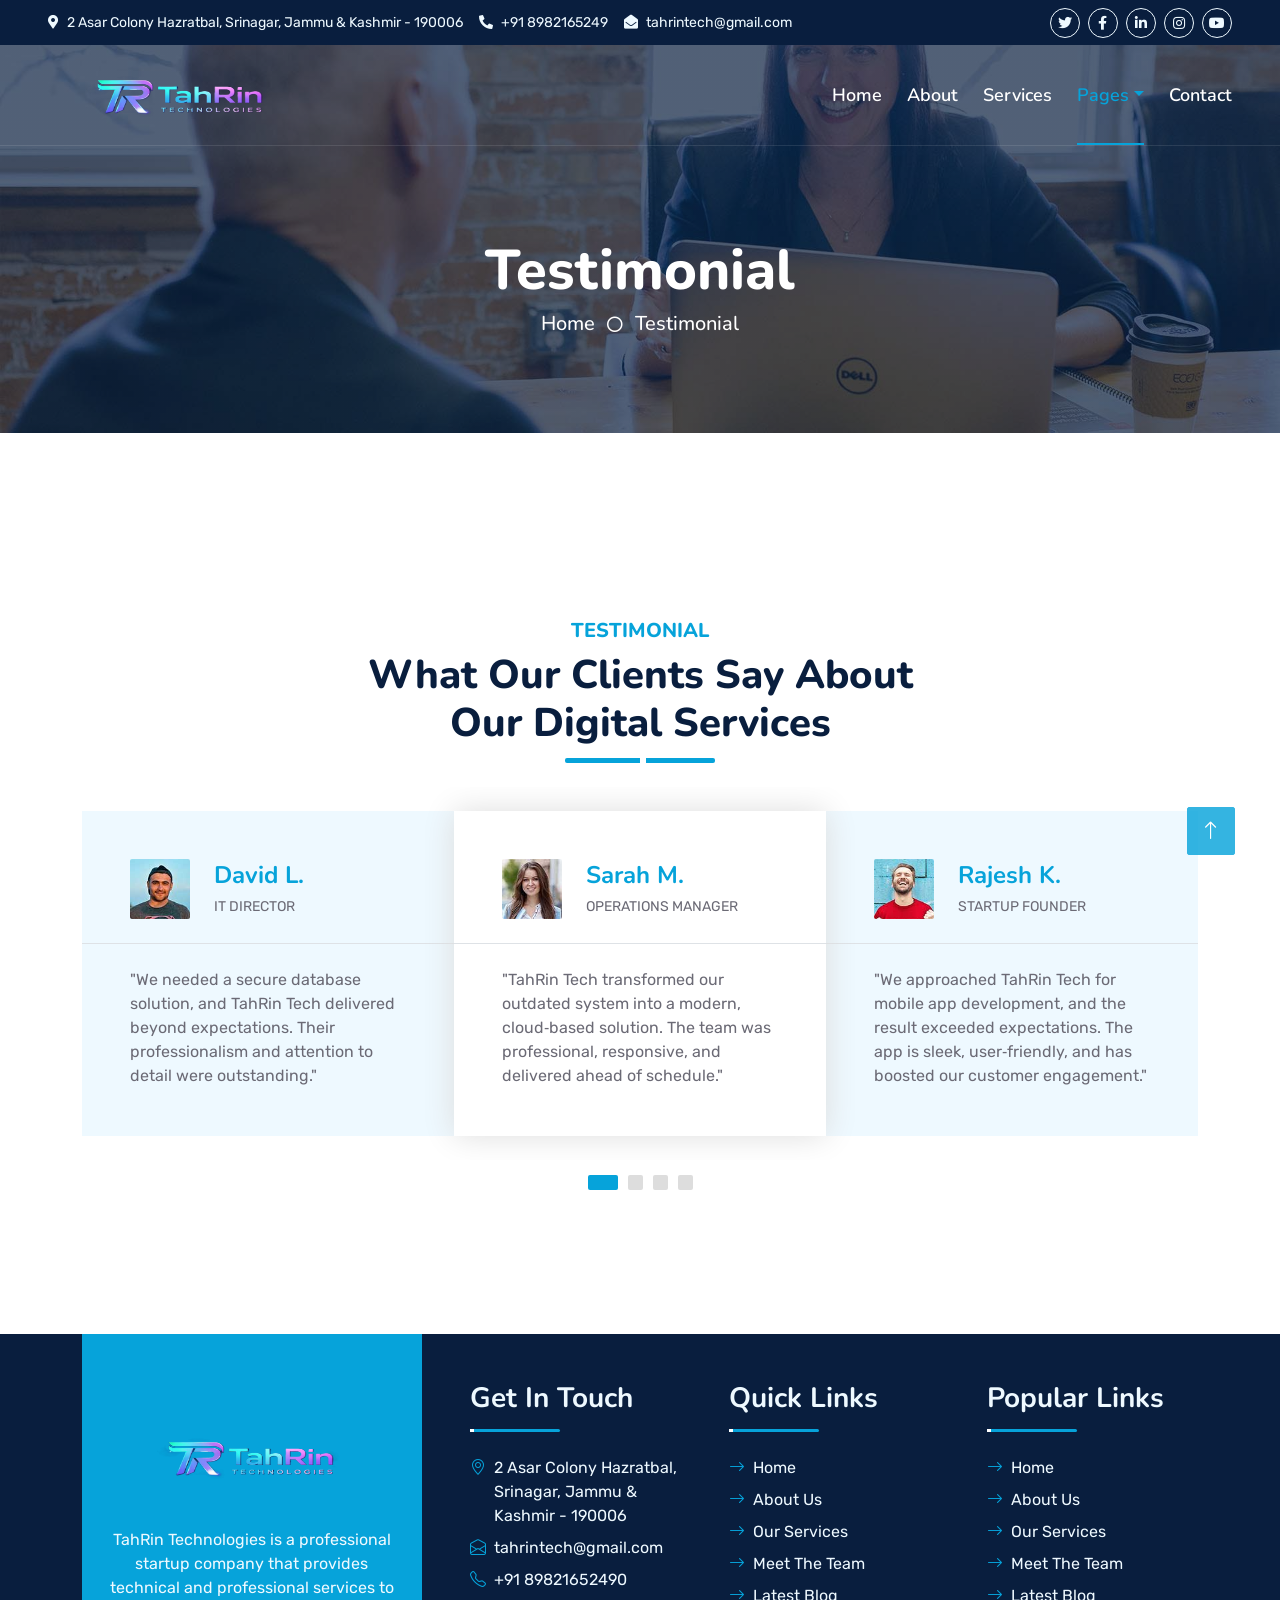
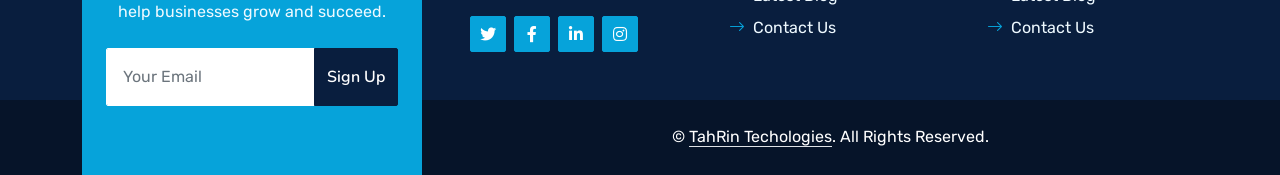
<file: testimonial.html>
<!DOCTYPE html>
<html lang="en">

<head>
    <meta charset="utf-8">
    <title>Testimonials | TahRin Tech</title>
    <meta content="width=device-width, initial-scale=1.0" name="viewport">
    <meta content="TahRin Tech" name="keywords">
    <meta content="TahRin Tech" name="description">

    <!-- Favicon -->
    <link href="img/tahrin_ico.ico" rel="icon">

    <!-- Google Web Fonts -->
    <link rel="preconnect" href="https://fonts.googleapis.com">
    <link rel="preconnect" href="https://fonts.gstatic.com" crossorigin>
    <link href="https://fonts.googleapis.com/css2?family=Nunito:wght@400;600;700;800&family=Rubik:wght@400;500;600;700&display=swap" rel="stylesheet">

    <!-- Icon Font Stylesheet -->
    <link href="https://cdnjs.cloudflare.com/ajax/libs/font-awesome/5.10.0/css/all.min.css" rel="stylesheet">
    <link href="https://cdn.jsdelivr.net/npm/bootstrap-icons@1.4.1/font/bootstrap-icons.css" rel="stylesheet">

    <!-- Libraries Stylesheet -->
    <link href="lib/owlcarousel/assets/owl.carousel.min.css" rel="stylesheet">
    <link href="lib/animate/animate.min.css" rel="stylesheet">

    <!-- Customized Bootstrap Stylesheet -->
    <link href="css/bootstrap.min.css" rel="stylesheet">

    <!-- Template Stylesheet -->
    <link href="css/style.css" rel="stylesheet">
</head>

<body>
    <!-- Spinner Start -->
    <div id="spinner" class="show bg-white position-fixed translate-middle w-100 vh-100 top-50 start-50 d-flex align-items-center justify-content-center">
        <div class="spinner"></div>
    </div>
    <!-- Spinner End -->
    <!-- Topbar Start -->
    <div class="container-fluid bg-dark px-5 d-none d-lg-block">
        <div class="row gx-0">
            <div class="col-lg-8 text-center text-lg-start mb-2 mb-lg-0">
                <div class="d-inline-flex align-items-center" style="height: 45px;">
                    <small class="me-3 text-light"><i class="fa fa-map-marker-alt me-2"></i>2 Asar Colony Hazratbal, Srinagar, Jammu & Kashmir - 190006</small>
                    <small class="me-3 text-light"><i class="fa fa-phone-alt me-2"></i>+91 8982165249</small>
                    <small class="text-light"><i class="fa fa-envelope-open me-2"></i>tahrintech@gmail.com</small>
                </div>
            </div>
            <div class="col-lg-4 text-center text-lg-end">
                <div class="d-inline-flex align-items-center" style="height: 45px;">
                    <a class="btn btn-sm btn-outline-light btn-sm-square rounded-circle me-2" href="https://x.com/" target="_blank" rel="noopener noreferrer" aria-label="Twitter" title="Twitter">
                        <i class="fab fa-twitter fw-normal"></i>
                    </a>
                    <a class="btn btn-sm btn-outline-light btn-sm-square rounded-circle me-2" href="https://www.facebook.com/" target="_blank" rel="noopener noreferrer" aria-label="Facebook" title="Facebook">
                        <i class="fab fa-facebook-f fw-normal"></i>
                    </a>
                    <a class="btn btn-sm btn-outline-light btn-sm-square rounded-circle me-2" href="https://www.linkedin.com/" target="_blank" rel="noopener noreferrer" aria-label="LinkedIn" title="LinkedIn">
                        <i class="fab fa-linkedin-in fw-normal"></i>
                    </a>
                    <a class="btn btn-sm btn-outline-light btn-sm-square rounded-circle me-2" href="https://www.instagram.com/" target="_blank" rel="noopener noreferrer" aria-label="Instagram" title="Instagram">
                        <i class="fab fa-instagram fw-normal"></i>
                    </a>
                    <a class="btn btn-sm btn-outline-light btn-sm-square rounded-circle" href="https://www.youtube.com/" target="_blank" rel="noopener noreferrer" aria-label="YouTube" title="YouTube">
                        <i class="fab fa-youtube fw-normal"></i>
                    </a>
                </div>
            </div>
        </div>
    </div>
    <!-- Topbar End -->
    <!-- Navbar Start -->
    <div class="container-fluid position-relative p-0">
        <nav class="navbar navbar-expand-lg navbar-dark px-5 py-3 py-lg-0">
            <a href="index.html" class="navbar-brand p-0">
                <img src="img/tahrin_logo.png" alt="TahRin Tech" width="250px" height="100px" />
            </a>
            <button class="navbar-toggler" type="button" data-bs-toggle="collapse" data-bs-target="#navbarCollapse">
                <span class="fa fa-bars"></span>
            </button>
            <div class="collapse navbar-collapse" id="navbarCollapse">
                <div class="navbar-nav ms-auto py-0">
                    <a href="index.html" class="nav-item nav-link">Home</a>
                    <a href="about.html" class="nav-item nav-link">About</a>
                    <a href="service.html" class="nav-item nav-link">Services</a>
                    <div class="nav-item dropdown">
                        <a href="#" class="nav-link dropdown-toggle active" data-bs-toggle="dropdown">Pages</a>
                        <div class="dropdown-menu m-0">
                            <a href="feature.html" class="dropdown-item">Our features</a>
                            <a href="team.html" class="dropdown-item">Team Members</a>
                            <a href="testimonial.html" class="dropdown-item active">Testimonial</a>
                            <a href="quote.html" class="dropdown-item">Free Quote</a>
                        </div>
                    </div>
                    <a href="contact.html" class="nav-item nav-link">Contact</a>
                </div>


            </div>
        </nav>

        <div class="container-fluid bg-primary py-5 bg-header" style="margin-bottom: 90px;">
            <div class="row py-5">
                <div class="col-12 pt-lg-5 mt-lg-5 text-center">
                    <h1 class="display-4 text-white animated zoomIn">Testimonial</h1>
                    <a href="" class="h5 text-white">Home</a>
                    <i class="far fa-circle text-white px-2"></i>
                    <a href="" class="h5 text-white">Testimonial</a>
                </div>
            </div>
        </div>
    </div>
    <!-- Navbar End -->
    <!-- Full Screen Search Start -->
    <div class="modal fade" id="searchModal" tabindex="-1">
        <div class="modal-dialog modal-fullscreen">
            <div class="modal-content" style="background: rgba(9, 30, 62, .7);">
                <div class="modal-header border-0">
                    <button type="button" class="btn bg-white btn-close" data-bs-dismiss="modal" aria-label="Close"></button>
                </div>
                <div class="modal-body d-flex align-items-center justify-content-center">
                    <div class="input-group" style="max-width: 600px;">
                        <input type="text" class="form-control bg-transparent border-primary p-3" placeholder="Type search keyword">
                        <button class="btn btn-primary px-4"><i class="bi bi-search"></i></button>
                    </div>
                </div>
            </div>
        </div>
    </div>
    <!-- Full Screen Search End -->

    <!-- Testimonial Start -->
    <div class="container-fluid py-5 wow fadeInUp" data-wow-delay="0.1s">
        <div class="container py-5">
            <div class="section-title text-center position-relative pb-3 mb-4 mx-auto" style="max-width: 600px;">
                <h5 class="fw-bold text-primary text-uppercase">Testimonial</h5>
                <h1 class="mb-0">What Our Clients Say About Our Digital Services</h1>
            </div>
            <div class="owl-carousel testimonial-carousel wow fadeInUp" data-wow-delay="0.6s">
                <div class="testimonial-item bg-light my-4">
                    <div class="d-flex align-items-center border-bottom pt-5 pb-4 px-5">
                        <img class="img-fluid rounded" src="img/testimonial-1.jpg" style="width: 60px; height: 60px;">
                        <div class="ps-4">
                            <h4 class="text-primary mb-1">Sarah M.</h4>
                            <small class="text-uppercase">Operations Manager</small>
                        </div>
                    </div>
                    <div class="pt-4 pb-5 px-5">
                        "TahRin Tech transformed our outdated system into a modern, cloud‑based solution. The team was professional, responsive, and delivered ahead of schedule."
                    </div>
                </div>
                <div class="testimonial-item bg-light my-4">
                    <div class="d-flex align-items-center border-bottom pt-5 pb-4 px-5">
                        <img class="img-fluid rounded" src="img/testimonial-2.jpg" style="width: 60px; height: 60px;">
                        <div class="ps-4">
                            <h4 class="text-primary mb-1">Rajesh K.</h4>
                            <small class="text-uppercase">Startup Founder</small>
                        </div>
                    </div>
                    <div class="pt-4 pb-5 px-5">
                        "We approached TahRin Tech for mobile app development, and the result exceeded expectations. The app is sleek, user‑friendly, and has boosted our customer engagement."
                    </div>
                </div>
                <div class="testimonial-item bg-light my-4">
                    <div class="d-flex align-items-center border-bottom pt-5 pb-4 px-5">
                        <img class="img-fluid rounded" src="img/testimonial-4.jpg" style="width: 60px; height: 60px;">
                        <div class="ps-4">
                            <h4 class="text-primary mb-1">Emily T.</h4>
                            <small class="text-uppercase">Business Owner</small>
                        </div>
                    </div>
                    <div class="pt-4 pb-5 px-5">
                        "From consultation to deployment, TahRin Tech provided clear communication and reliable support. Their expertise gave us confidence in scaling our business."
                    </div>
                </div>
                <div class="testimonial-item bg-light my-4">
                    <div class="d-flex align-items-center border-bottom pt-5 pb-4 px-5">
                        <img class="img-fluid rounded" src="img/testimonial-3.jpg" style="width: 60px; height: 60px;">
                        <div class="ps-4">
                            <h4 class="text-primary mb-1">David L.</h4>
                            <small class="text-uppercase">IT Director</small>
                        </div>
                    </div>
                    <div class="pt-4 pb-5 px-5">
                        "We needed a secure database solution, and TahRin Tech delivered beyond expectations. Their professionalism and attention to detail were outstanding."
                    </div>
                </div>
            </div>
        </div>
    </div>
    <!-- Testimonial End -->
    <!-- Vendor Start -->
    <!--<div class="container-fluid py-5 wow fadeInUp" data-wow-delay="0.1s">
        <div class="container py-5 mb-5">
            <div class="bg-white">
                <div class="owl-carousel vendor-carousel">
                    <img src="img/vendor-1.jpg" alt="">
                    <img src="img/vendor-2.jpg" alt="">
                    <img src="img/vendor-3.jpg" alt="">
                    <img src="img/vendor-4.jpg" alt="">
                    <img src="img/vendor-5.jpg" alt="">
                    <img src="img/vendor-6.jpg" alt="">
                    <img src="img/vendor-7.jpg" alt="">
                    <img src="img/vendor-8.jpg" alt="">
                    <img src="img/vendor-9.jpg" alt="">
                </div>
            </div>
        </div>
    </div>-->
    <!-- Vendor End -->
    <!-- Footer Start -->
    <div class="container-fluid bg-dark text-light mt-5 wow fadeInUp" data-wow-delay="0.1s">
        <div class="container">
            <div class="row gx-5">
                <div class="col-lg-4 col-md-6 footer-about">
                    <div class="d-flex flex-column align-items-center justify-content-center text-center h-100 bg-primary p-4">
                        <a href="index.html" class="navbar-brand">
                            <img src="img/tahrin_logo.png" alt="TahRin" width="250px" height="100px" />
                        </a>
                        <p class="mt-3 mb-4">TahRin Technologies is a professional startup company that provides technical and professional services to help businesses grow and succeed.</p>
                        <form action="">
                            <div class="input-group">
                                <input type="text" class="form-control border-white p-3" placeholder="Your Email">
                                <button class="btn btn-dark">Sign Up</button>
                            </div>
                        </form>
                    </div>
                </div>
                <div class="col-lg-8 col-md-6">
                    <div class="row gx-5">
                        <div class="col-lg-4 col-md-12 pt-5 mb-5">
                            <div class="section-title section-title-sm position-relative pb-3 mb-4">
                                <h3 class="text-light mb-0">Get In Touch</h3>
                            </div>
                            <div class="d-flex mb-2">
                                <i class="bi bi-geo-alt text-primary me-2"></i>
                                <p class="mb-0">2 Asar Colony Hazratbal, Srinagar, Jammu & Kashmir - 190006</p>
                            </div>
                            <div class="d-flex mb-2">
                                <i class="bi bi-envelope-open text-primary me-2"></i>
                                <p class="mb-0">tahrintech@gmail.com</p>
                            </div>
                            <div class="d-flex mb-2">
                                <i class="bi bi-telephone text-primary me-2"></i>
                                <p class="mb-0">+91 89821652490</p>
                            </div>
                            <div class="d-flex mt-4">
                                <a class="btn btn-primary btn-square me-2" href="https://x.com/"><i class="fab fa-twitter fw-normal"></i></a>
                                <a class="btn btn-primary btn-square me-2" href="https://www.facebook.com/"><i class="fab fa-facebook-f fw-normal"></i></a>
                                <a class="btn btn-primary btn-square me-2" href="https://www.linkedin.com/"><i class="fab fa-linkedin-in fw-normal"></i></a>
                                <a class="btn btn-primary btn-square" href="https://www.instagram.com/"><i class="fab fa-instagram fw-normal"></i></a>
                            </div>
                        </div>
                        <div class="col-lg-4 col-md-12 pt-0 pt-lg-5 mb-5">
                            <div class="section-title section-title-sm position-relative pb-3 mb-4">
                                <h3 class="text-light mb-0">Quick Links</h3>
                            </div>
                            <div class="link-animated d-flex flex-column justify-content-start">
                                <a class="text-light mb-2" href="#"><i class="bi bi-arrow-right text-primary me-2"></i>Home</a>
                                <a class="text-light mb-2" href="#"><i class="bi bi-arrow-right text-primary me-2"></i>About Us</a>
                                <a class="text-light mb-2" href="#"><i class="bi bi-arrow-right text-primary me-2"></i>Our Services</a>
                                <a class="text-light mb-2" href="#"><i class="bi bi-arrow-right text-primary me-2"></i>Meet The Team</a>
                                <a class="text-light mb-2" href="#"><i class="bi bi-arrow-right text-primary me-2"></i>Latest Blog</a>
                                <a class="text-light" href="#"><i class="bi bi-arrow-right text-primary me-2"></i>Contact Us</a>
                            </div>
                        </div>
                        <div class="col-lg-4 col-md-12 pt-0 pt-lg-5 mb-5">
                            <div class="section-title section-title-sm position-relative pb-3 mb-4">
                                <h3 class="text-light mb-0">Popular Links</h3>
                            </div>
                            <div class="link-animated d-flex flex-column justify-content-start">
                                <a class="text-light mb-2" href="#"><i class="bi bi-arrow-right text-primary me-2"></i>Home</a>
                                <a class="text-light mb-2" href="#"><i class="bi bi-arrow-right text-primary me-2"></i>About Us</a>
                                <a class="text-light mb-2" href="#"><i class="bi bi-arrow-right text-primary me-2"></i>Our Services</a>
                                <a class="text-light mb-2" href="#"><i class="bi bi-arrow-right text-primary me-2"></i>Meet The Team</a>
                                <a class="text-light mb-2" href="#"><i class="bi bi-arrow-right text-primary me-2"></i>Latest Blog</a>
                                <a class="text-light" href="#"><i class="bi bi-arrow-right text-primary me-2"></i>Contact Us</a>
                            </div>
                        </div>
                    </div>
                </div>
            </div>
        </div>
    </div>
    <div class="container-fluid text-white" style="background: #061429;">
        <div class="container text-center">
            <div class="row justify-content-end">
                <div class="col-lg-8 col-md-6">
                    <div class="d-flex align-items-center justify-content-center" style="height: 75px;">
                        <p class="mb-0">
                            &copy; <a class="text-white border-bottom" href="#">TahRin Techologies</a>. All Rights Reserved.

                            <!--/*** The author’s attribution link must remain intact in the template. ***/-->
                            <!--/*** If you wish to remove this credit link, please purchase the Pro Version . ***/-->
                        </p>
                    </div>
                </div>
            </div>
        </div>
    </div>
    <!-- Footer End -->
    <!-- Back to Top -->
    <a href="#" class="btn btn-lg btn-primary btn-lg-square rounded back-to-top"><i class="bi bi-arrow-up"></i></a>


    <!-- JavaScript Libraries -->
    <script src="https://code.jquery.com/jquery-3.4.1.min.js"></script>
    <script src="https://cdn.jsdelivr.net/npm/bootstrap@5.0.0/dist/js/bootstrap.bundle.min.js"></script>
    <script src="lib/wow/wow.min.js"></script>
    <script src="lib/easing/easing.min.js"></script>
    <script src="lib/waypoints/waypoints.min.js"></script>
    <script src="lib/counterup/counterup.min.js"></script>
    <script src="lib/owlcarousel/owl.carousel.min.js"></script>

    <!-- Template Javascript -->
    <script src="js/main.js"></script>
</body>

</html>
</file>
<file: css/style.css>
/********** Template CSS **********/
:root {
    --primary: #06A3DA;
    --secondary: #34AD54;
    --light: #EEF9FF;
    --dark: #091E3E;
}


/*** Spinner ***/
.spinner {
    width: 40px;
    height: 40px;
    background: var(--primary);
    margin: 100px auto;
    -webkit-animation: sk-rotateplane 1.2s infinite ease-in-out;
    animation: sk-rotateplane 1.2s infinite ease-in-out;
}

@-webkit-keyframes sk-rotateplane {
    0% {
        -webkit-transform: perspective(120px)
    }
    50% {
        -webkit-transform: perspective(120px) rotateY(180deg)
    }
    100% {
        -webkit-transform: perspective(120px) rotateY(180deg) rotateX(180deg)
    }
}

@keyframes sk-rotateplane {
    0% {
        transform: perspective(120px) rotateX(0deg) rotateY(0deg);
        -webkit-transform: perspective(120px) rotateX(0deg) rotateY(0deg)
    }
    50% {
        transform: perspective(120px) rotateX(-180.1deg) rotateY(0deg);
        -webkit-transform: perspective(120px) rotateX(-180.1deg) rotateY(0deg)
    }
    100% {
        transform: perspective(120px) rotateX(-180deg) rotateY(-179.9deg);
        -webkit-transform: perspective(120px) rotateX(-180deg) rotateY(-179.9deg);
    }
}

#spinner {
    opacity: 0;
    visibility: hidden;
    transition: opacity .5s ease-out, visibility 0s linear .5s;
    z-index: 99999;
}

#spinner.show {
    transition: opacity .5s ease-out, visibility 0s linear 0s;
    visibility: visible;
    opacity: 1;
}


/*** Heading ***/
h1,
h2,
.fw-bold {
    font-weight: 800 !important;
}

h3,
h4,
.fw-semi-bold {
    font-weight: 700 !important;
}

h5,
h6,
.fw-medium {
    font-weight: 600 !important;
}


/*** Button ***/
.btn {
    font-family: 'Nunito', sans-serif;
    font-weight: 600;
    transition: .5s;
}

.btn-primary,
.btn-secondary {
    color: #FFFFFF;
    box-shadow: inset 0 0 0 50px transparent;
}

.btn-primary:hover {
    box-shadow: inset 0 0 0 0 var(--primary);
}

.btn-secondary:hover {
    box-shadow: inset 0 0 0 0 var(--secondary);
}

.btn-square {
    width: 36px;
    height: 36px;
}

.btn-sm-square {
    width: 30px;
    height: 30px;
}

.btn-lg-square {
    width: 48px;
    height: 48px;
}

.btn-square,
.btn-sm-square,
.btn-lg-square {
    padding-left: 0;
    padding-right: 0;
    text-align: center;
}


/*** Navbar ***/
.navbar-dark .navbar-nav .nav-link {
    font-family: 'Nunito', sans-serif;
    position: relative;
    margin-left: 25px;
    padding: 35px 0;
    color: #FFFFFF;
    font-size: 18px;
    font-weight: 600;
    outline: none;
    transition: .5s;
}

.sticky-top.navbar-dark .navbar-nav .nav-link {
    padding: 20px 0;
    color: var(--dark);
}

.navbar-dark .navbar-nav .nav-link:hover,
.navbar-dark .navbar-nav .nav-link.active {
    color: var(--primary);
}

.navbar-dark .navbar-brand h1 {
    color: #FFFFFF;
}

.navbar-dark .navbar-toggler {
    color: var(--primary) !important;
    border-color: var(--primary) !important;
}

@media (max-width: 991.98px) {
    .sticky-top.navbar-dark {
        position: relative;
        background: #FFFFFF;
    }

    .navbar-dark .navbar-nav .nav-link,
    .navbar-dark .navbar-nav .nav-link.show,
    .sticky-top.navbar-dark .navbar-nav .nav-link {
        padding: 10px 0;
        color: var(--dark);
    }

    .navbar-dark .navbar-brand h1 {
        color: var(--primary);
    }
}

@media (min-width: 992px) {
    .navbar-dark {
        position: absolute;
        width: 100%;
        top: 0;
        left: 0;
        border-bottom: 1px solid rgba(256, 256, 256, .1);
        z-index: 999;
    }
    
    .sticky-top.navbar-dark {
        position: fixed;
        background: #FFFFFF;
    }

    .navbar-dark .navbar-nav .nav-link::before {
        position: absolute;
        content: "";
        width: 0;
        height: 2px;
        bottom: -1px;
        left: 50%;
        background: var(--primary);
        transition: .5s;
    }

    .navbar-dark .navbar-nav .nav-link:hover::before,
    .navbar-dark .navbar-nav .nav-link.active::before {
        width: 100%;
        left: 0;
    }

    .navbar-dark .navbar-nav .nav-link.nav-contact::before {
        display: none;
    }

    .sticky-top.navbar-dark .navbar-brand h1 {
        color: var(--primary);
    }
}


/*** Carousel ***/
.carousel-caption {
    top: 0;
    left: 0;
    right: 0;
    bottom: 0;
    background: rgba(9, 30, 62, .7);
    z-index: 1;
}

@media (max-width: 576px) {
    .carousel-caption h5 {
        font-size: 14px;
        font-weight: 500 !important;
    }

    .carousel-caption h1 {
        font-size: 30px;
        font-weight: 600 !important;
    }
}

.carousel-control-prev,
.carousel-control-next {
    width: 10%;
}

.carousel-control-prev-icon,
.carousel-control-next-icon {
    width: 3rem;
    height: 3rem;
}


/*** Section Title ***/
.section-title::before {
    position: absolute;
    content: "";
    width: 150px;
    height: 5px;
    left: 0;
    bottom: 0;
    background: var(--primary);
    border-radius: 2px;
}

.section-title.text-center::before {
    left: 50%;
    margin-left: -75px;
}

.section-title.section-title-sm::before {
    width: 90px;
    height: 3px;
}

.section-title::after {
    position: absolute;
    content: "";
    width: 6px;
    height: 5px;
    bottom: 0px;
    background: #FFFFFF;
    -webkit-animation: section-title-run 5s infinite linear;
    animation: section-title-run 5s infinite linear;
}

.section-title.section-title-sm::after {
    width: 4px;
    height: 3px;
}

.section-title.text-center::after {
    -webkit-animation: section-title-run-center 5s infinite linear;
    animation: section-title-run-center 5s infinite linear;
}

.section-title.section-title-sm::after {
    -webkit-animation: section-title-run-sm 5s infinite linear;
    animation: section-title-run-sm 5s infinite linear;
}

@-webkit-keyframes section-title-run {
    0% {left: 0; } 50% { left : 145px; } 100% { left: 0; }
}

@-webkit-keyframes section-title-run-center {
    0% { left: 50%; margin-left: -75px; } 50% { left : 50%; margin-left: 45px; } 100% { left: 50%; margin-left: -75px; }
}

@-webkit-keyframes section-title-run-sm {
    0% {left: 0; } 50% { left : 85px; } 100% { left: 0; }
}


/*** Service ***/
.service-item {
    position: relative;
    height: 300px;
    padding: 0 30px;
    transition: .5s;
}

.service-item .service-icon {
    margin-bottom: 30px;
    width: 60px;
    height: 60px;
    display: flex;
    align-items: center;
    justify-content: center;
    background: var(--primary);
    border-radius: 2px;
    transform: rotate(-45deg);
}

.service-item .service-icon i {
    transform: rotate(45deg);
}

.service-item a.btn {
    position: absolute;
    width: 60px;
    bottom: -48px;
    left: 50%;
    margin-left: -30px;
    opacity: 0;
}

.service-item:hover a.btn {
    bottom: -24px;
    opacity: 1;
}


/*** Testimonial ***/
.testimonial-carousel .owl-dots {
    margin-top: 15px;
    display: flex;
    align-items: flex-end;
    justify-content: center;
}

.testimonial-carousel .owl-dot {
    position: relative;
    display: inline-block;
    margin: 0 5px;
    width: 15px;
    height: 15px;
    background: #DDDDDD;
    border-radius: 2px;
    transition: .5s;
}

.testimonial-carousel .owl-dot.active {
    width: 30px;
    background: var(--primary);
}

.testimonial-carousel .owl-item.center {
    position: relative;
    z-index: 1;
}

.testimonial-carousel .owl-item .testimonial-item {
    transition: .5s;
}

.testimonial-carousel .owl-item.center .testimonial-item {
    background: #FFFFFF !important;
    box-shadow: 0 0 30px #DDDDDD;
}


/*** Team ***/
.team-item {
    transition: .5s;
}

.team-social {
    position: absolute;
    width: 100%;
    height: 100%;
    top: 0;
    left: 0;
    display: flex;
    align-items: center;
    justify-content: center;
    transition: .5s;
}

.team-social a.btn {
    position: relative;
    margin: 0 3px;
    margin-top: 100px;
    opacity: 0;
}

.team-item:hover {
    box-shadow: 0 0 30px #DDDDDD;
}

.team-item:hover .team-social {
    background: rgba(9, 30, 62, .7);
}

.team-item:hover .team-social a.btn:first-child {
    opacity: 1;
    margin-top: 0;
    transition: .3s 0s;
}

.team-item:hover .team-social a.btn:nth-child(2) {
    opacity: 1;
    margin-top: 0;
    transition: .3s .05s;
}

.team-item:hover .team-social a.btn:nth-child(3) {
    opacity: 1;
    margin-top: 0;
    transition: .3s .1s;
}

.team-item:hover .team-social a.btn:nth-child(4) {
    opacity: 1;
    margin-top: 0;
    transition: .3s .15s;
}

.team-item .team-img img {
    transition: .5s;
}

.team-item:hover .team-img img {
    transform: scale(1.15);
}


/*** Miscellaneous ***/
@media (min-width: 991.98px) {
    .facts {
        position: relative;
        margin-top: -75px;
        z-index: 1;
    }
}

.back-to-top {
    position: fixed;
    display: none;
    right: 45px;
    bottom: 45px;
    z-index: 99;
}

.bg-header {
    background: linear-gradient(rgba(9, 30, 62, .7), rgba(9, 30, 62, .7)), url(../img/carousel-3.jpg) center center no-repeat;
    background-size: cover;
}

.link-animated a {
    transition: .5s;
}

.link-animated a:hover {
    padding-left: 10px;
}

@media (min-width: 767.98px) {
    .footer-about {
        margin-bottom: -75px;
    }
}
</file>
